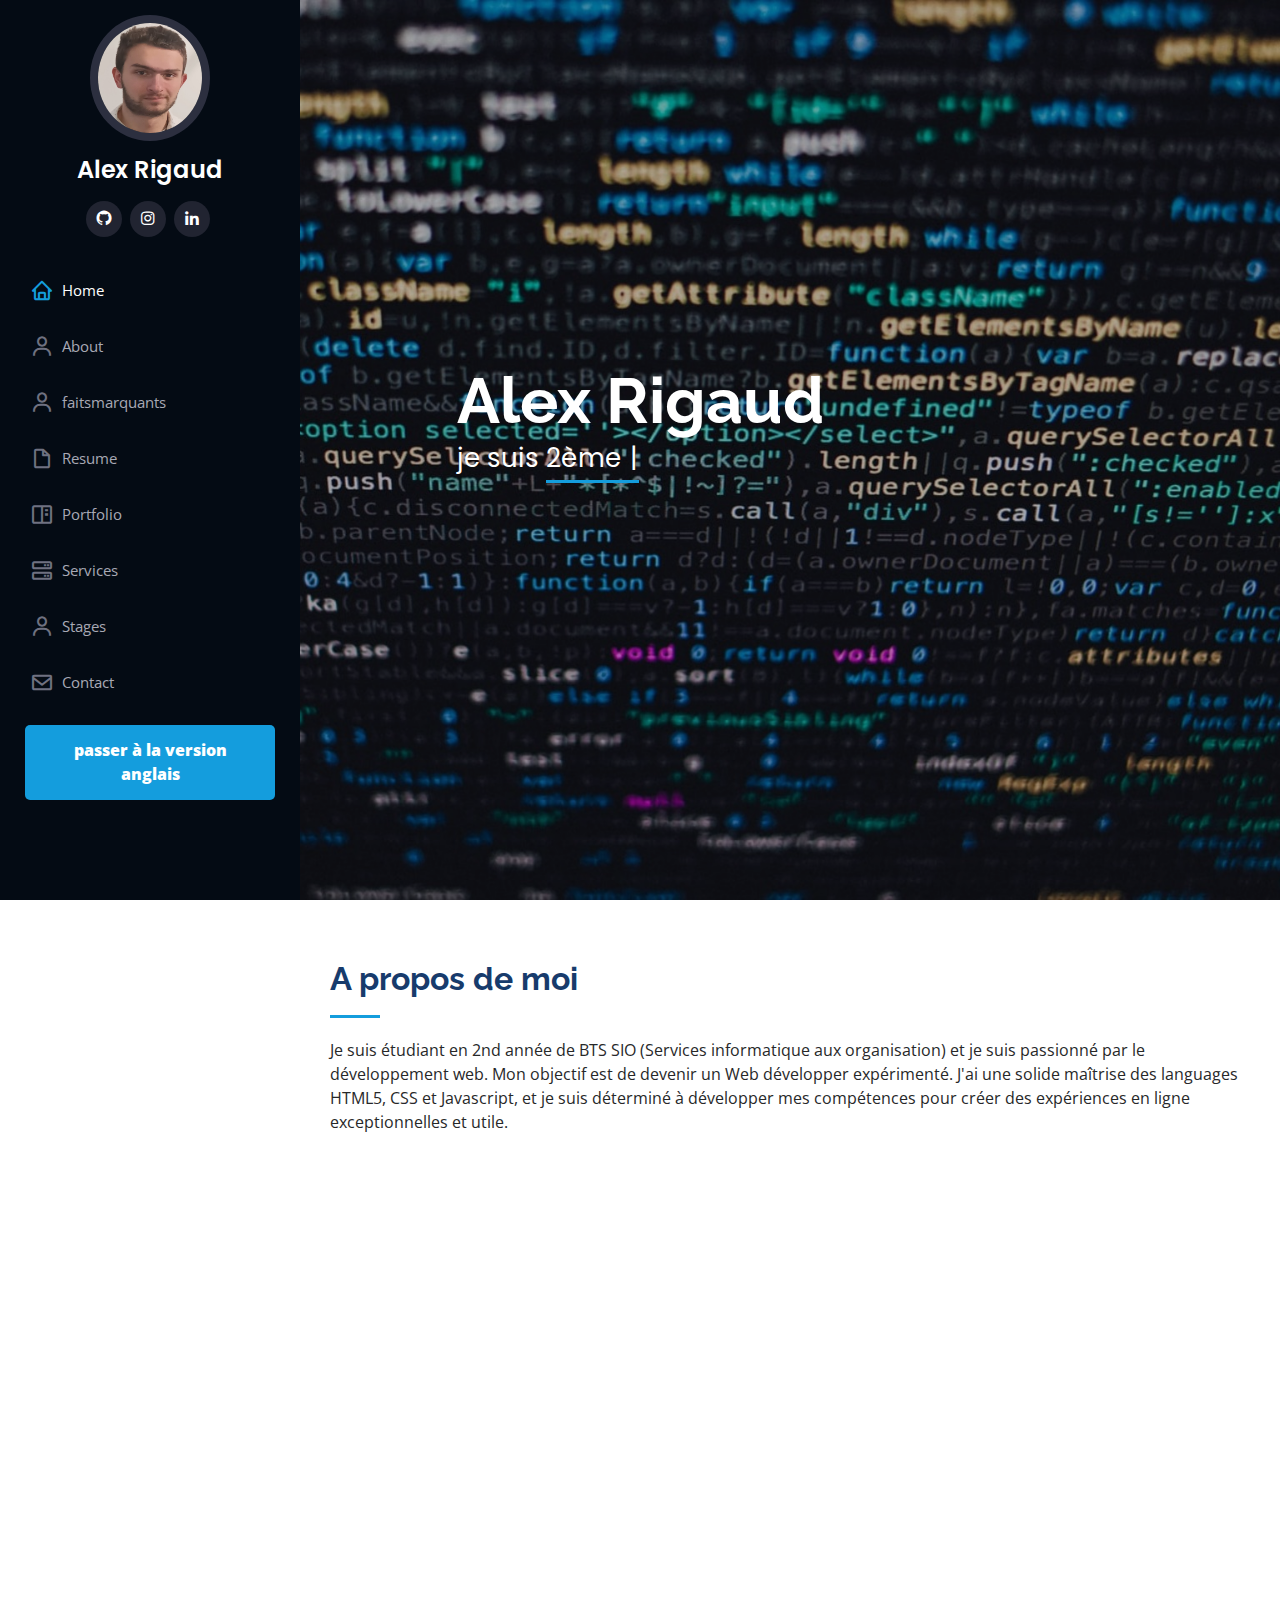
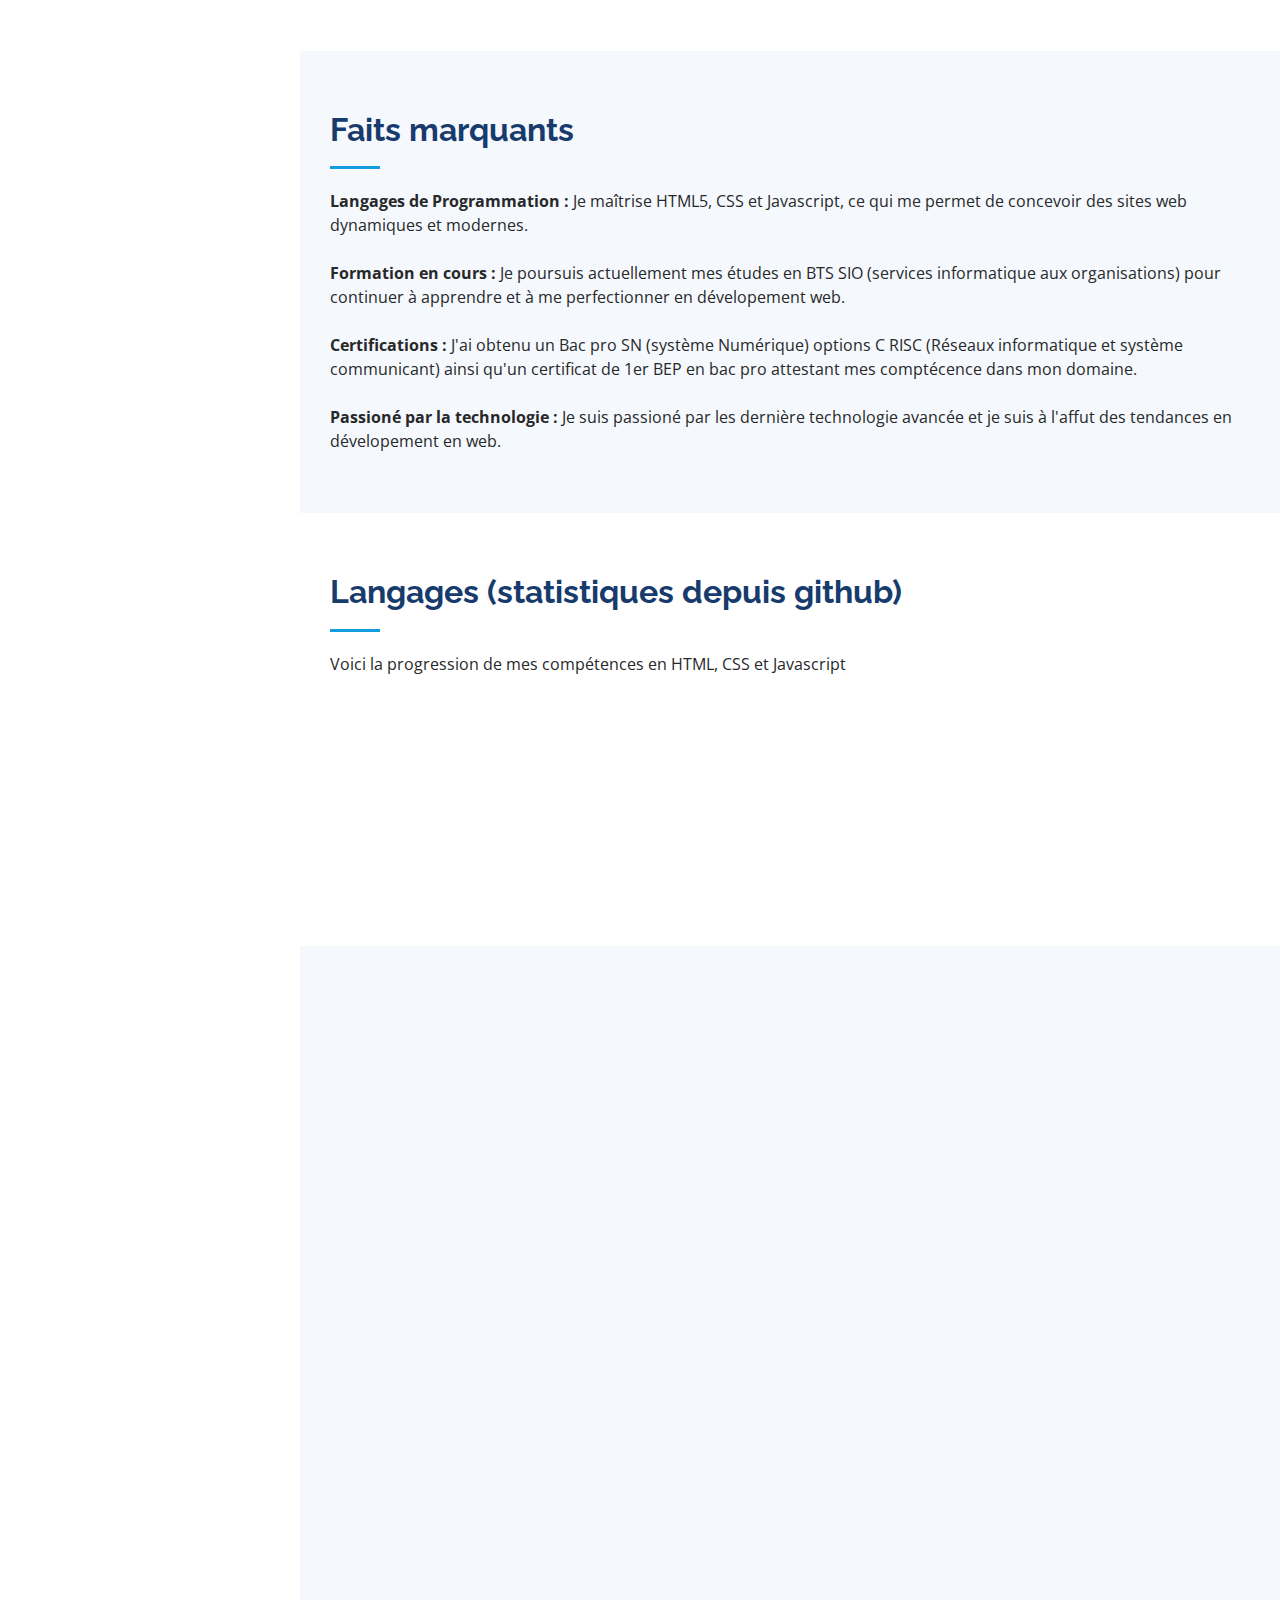
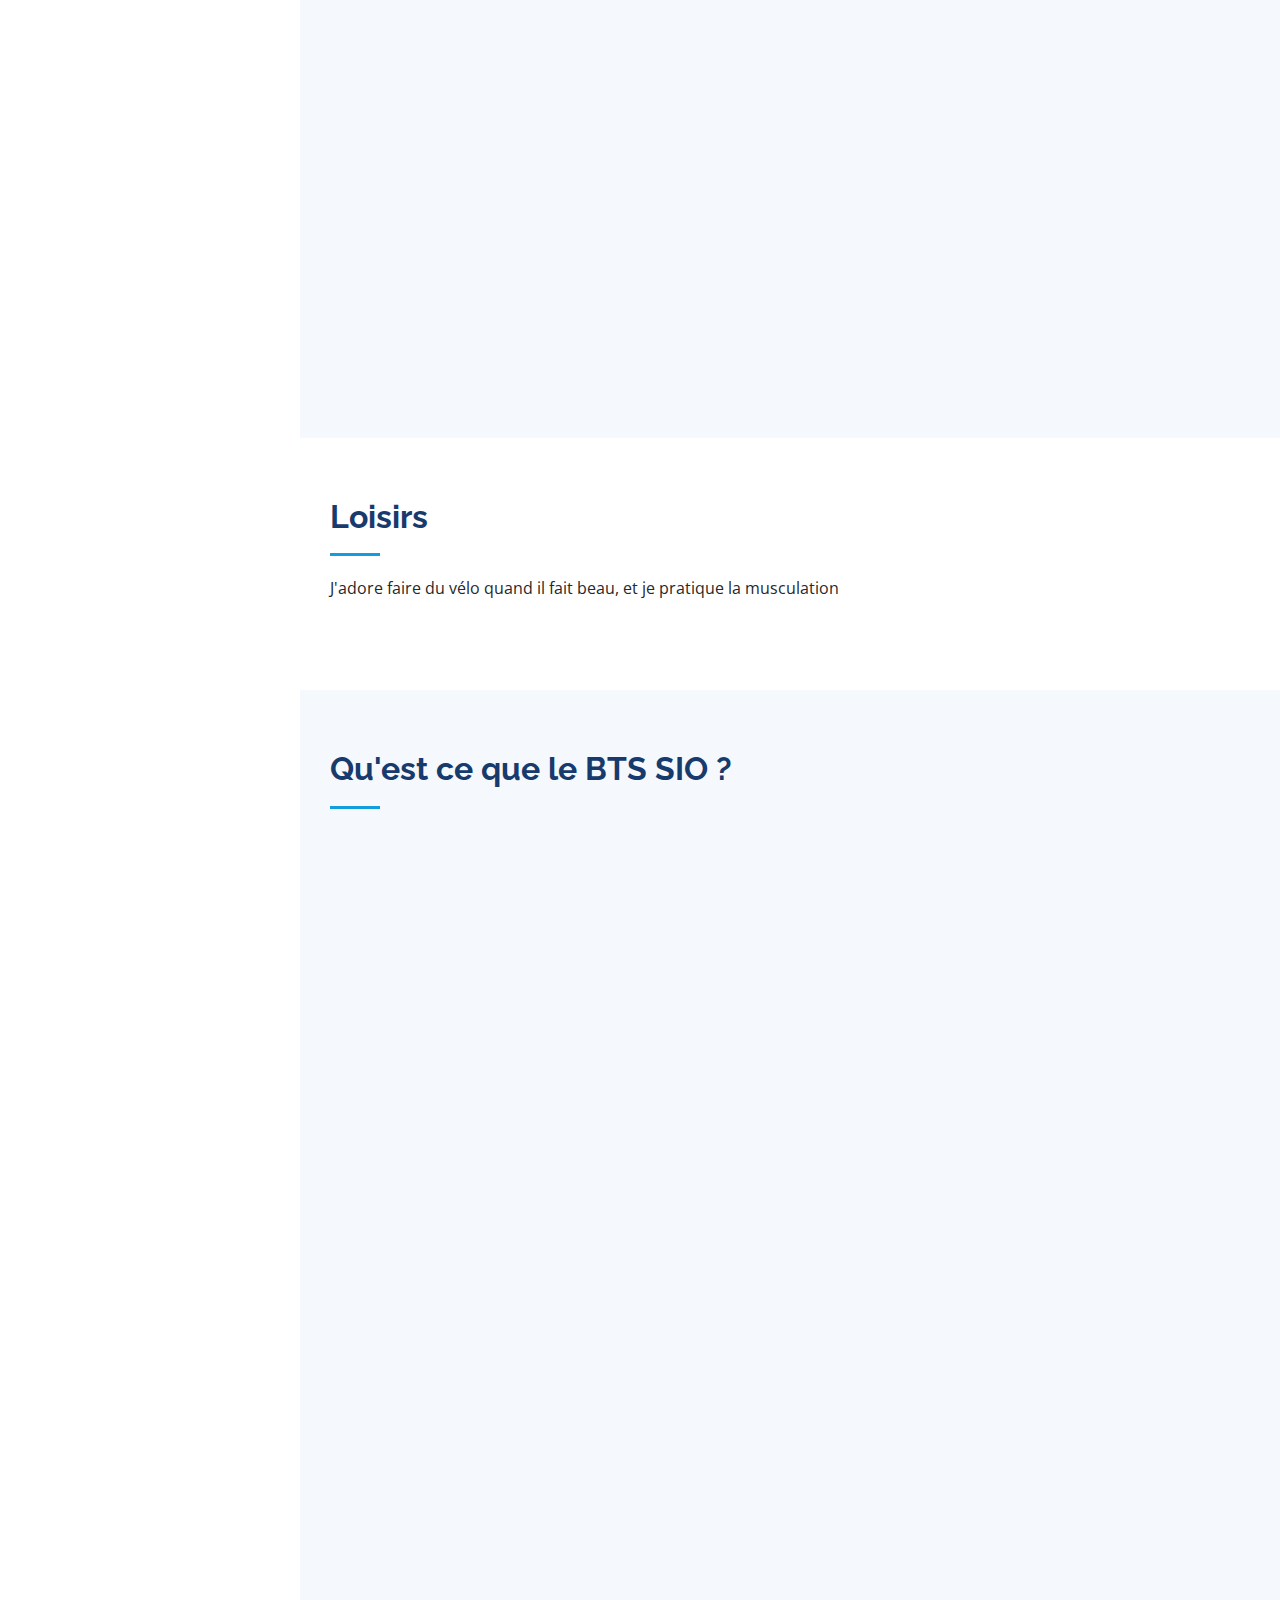
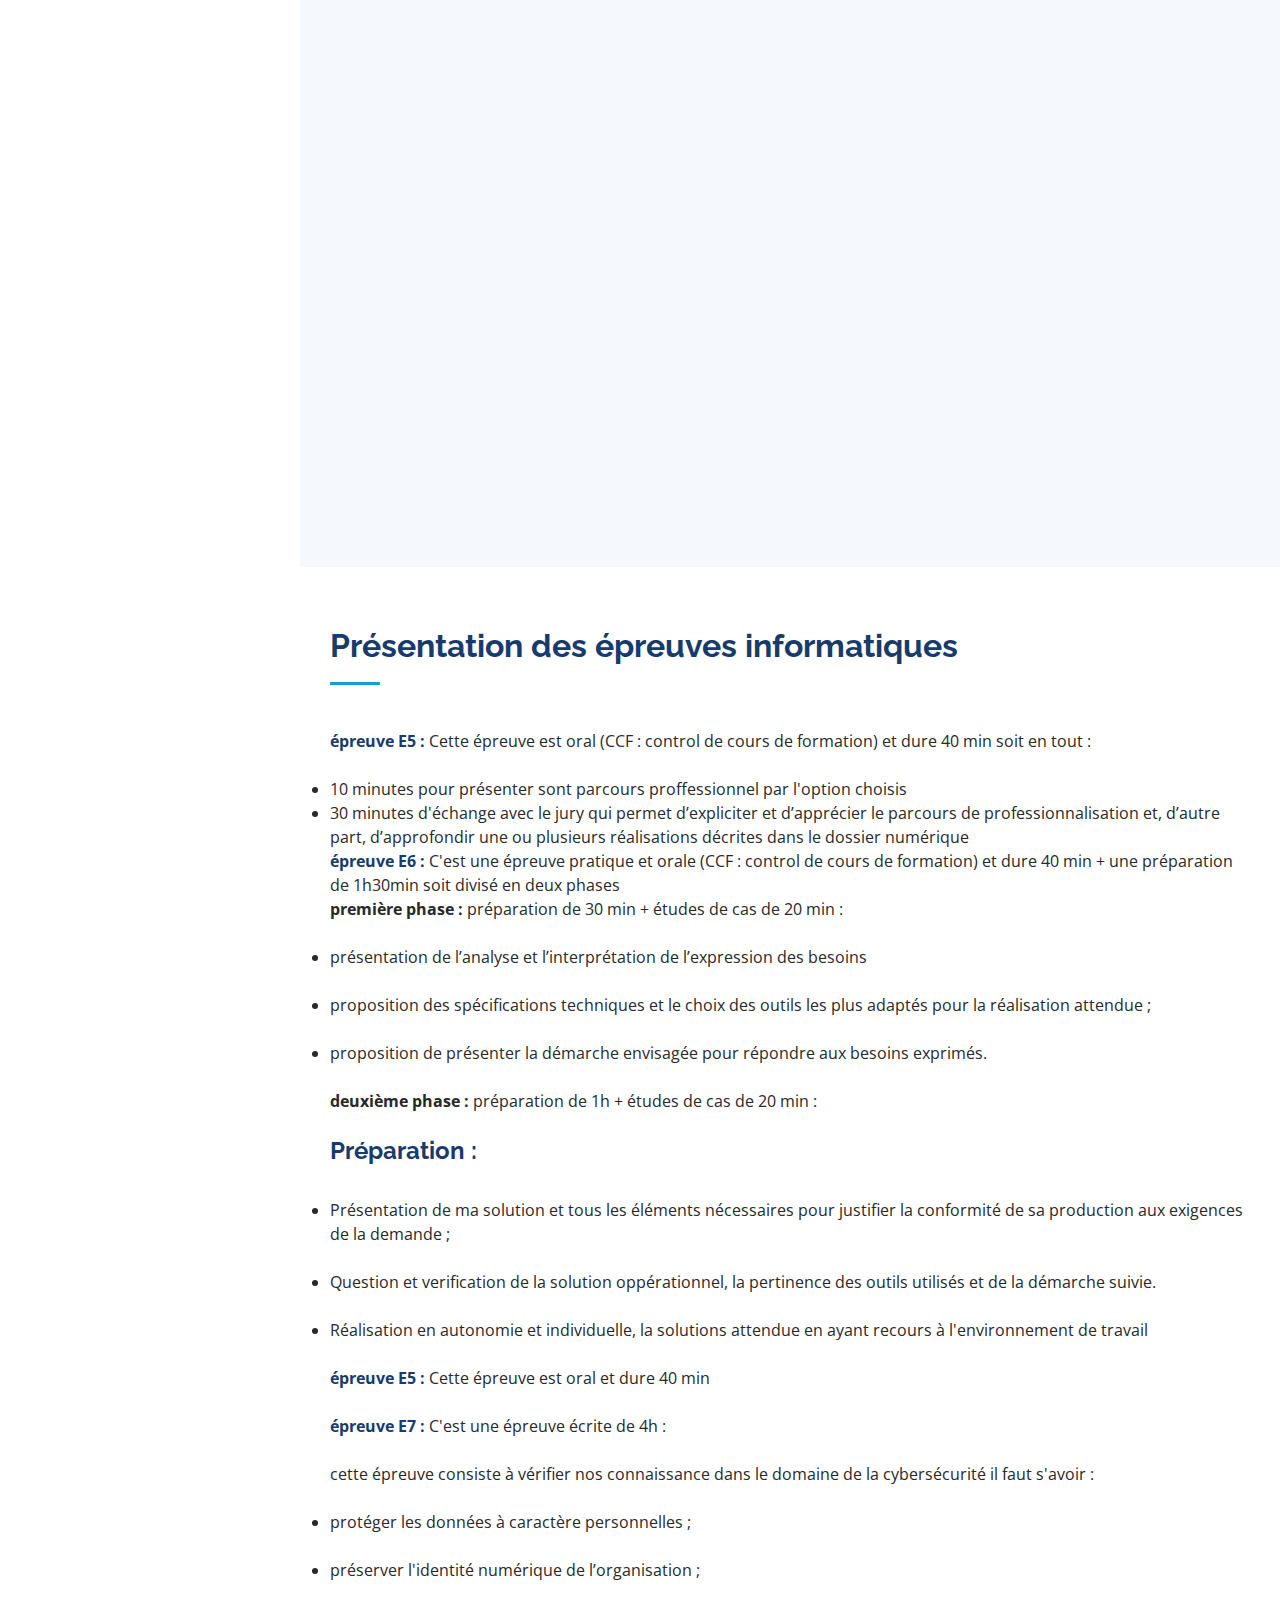
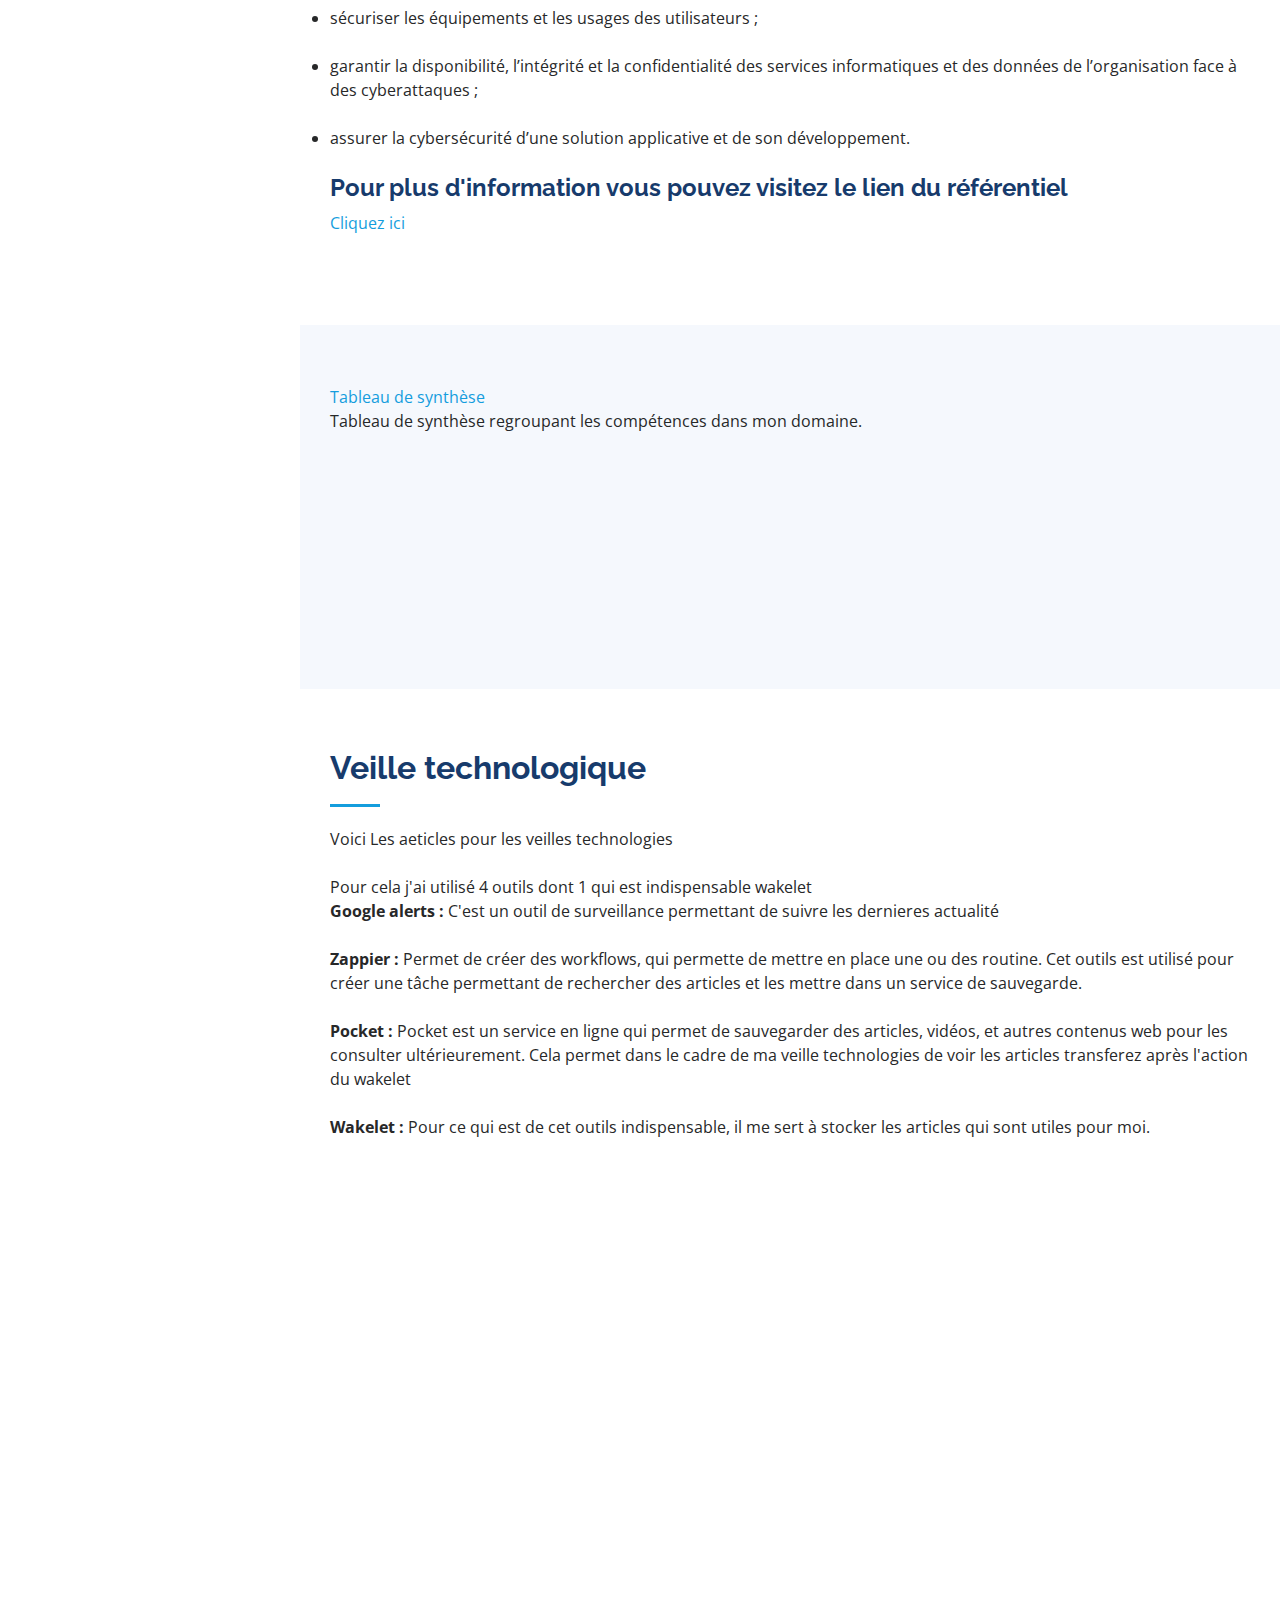
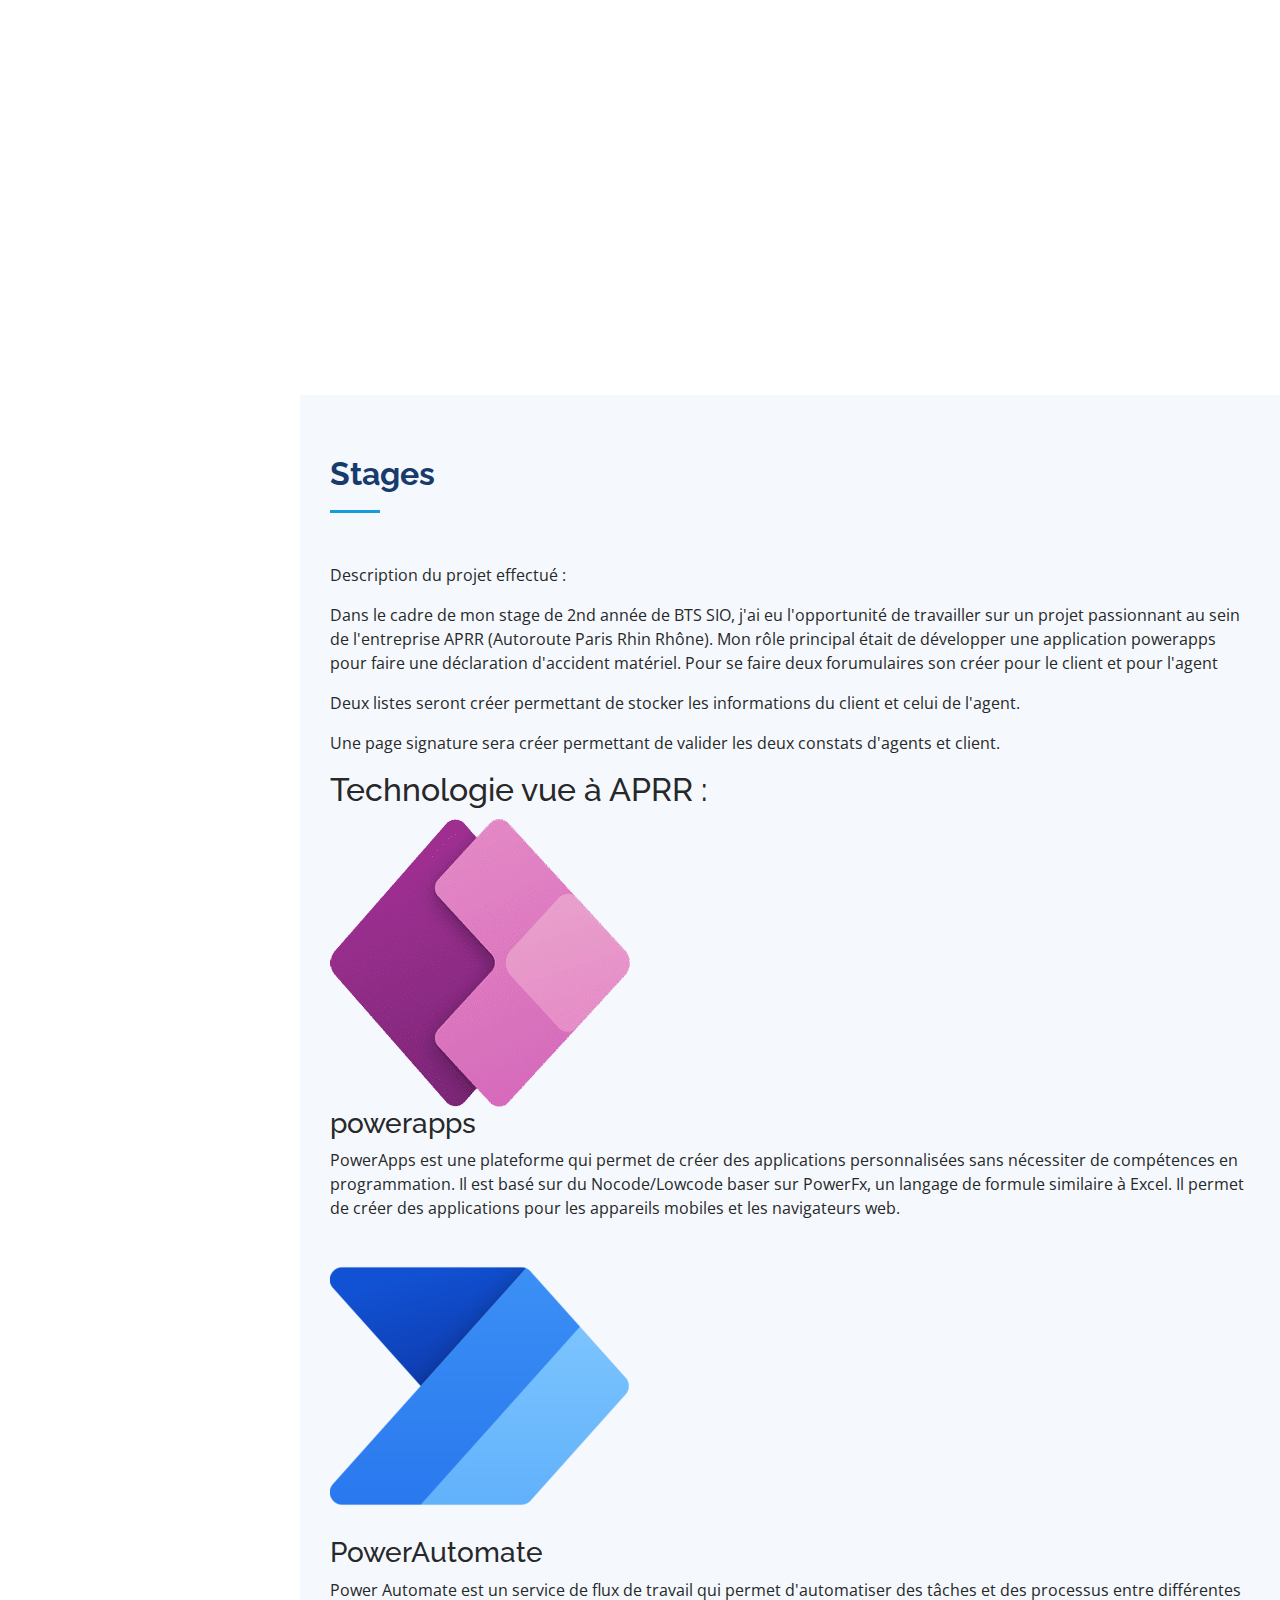
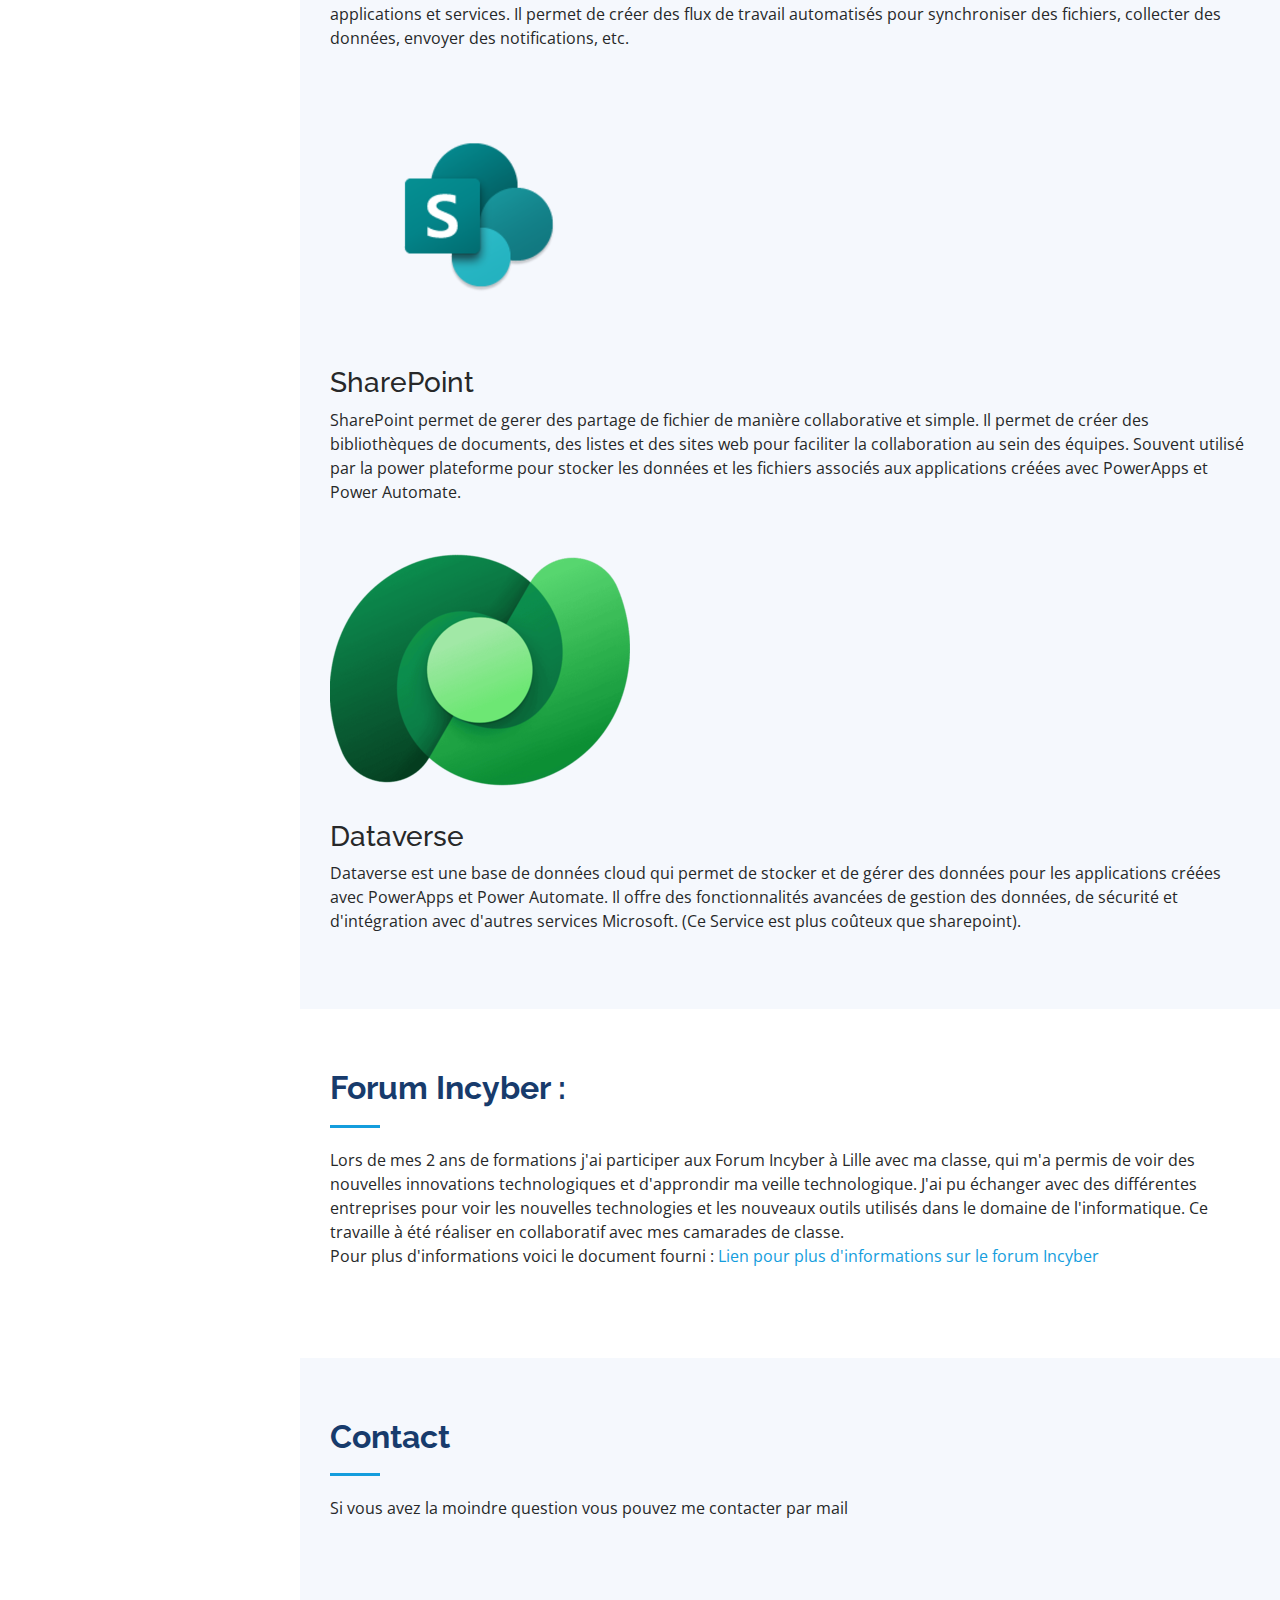
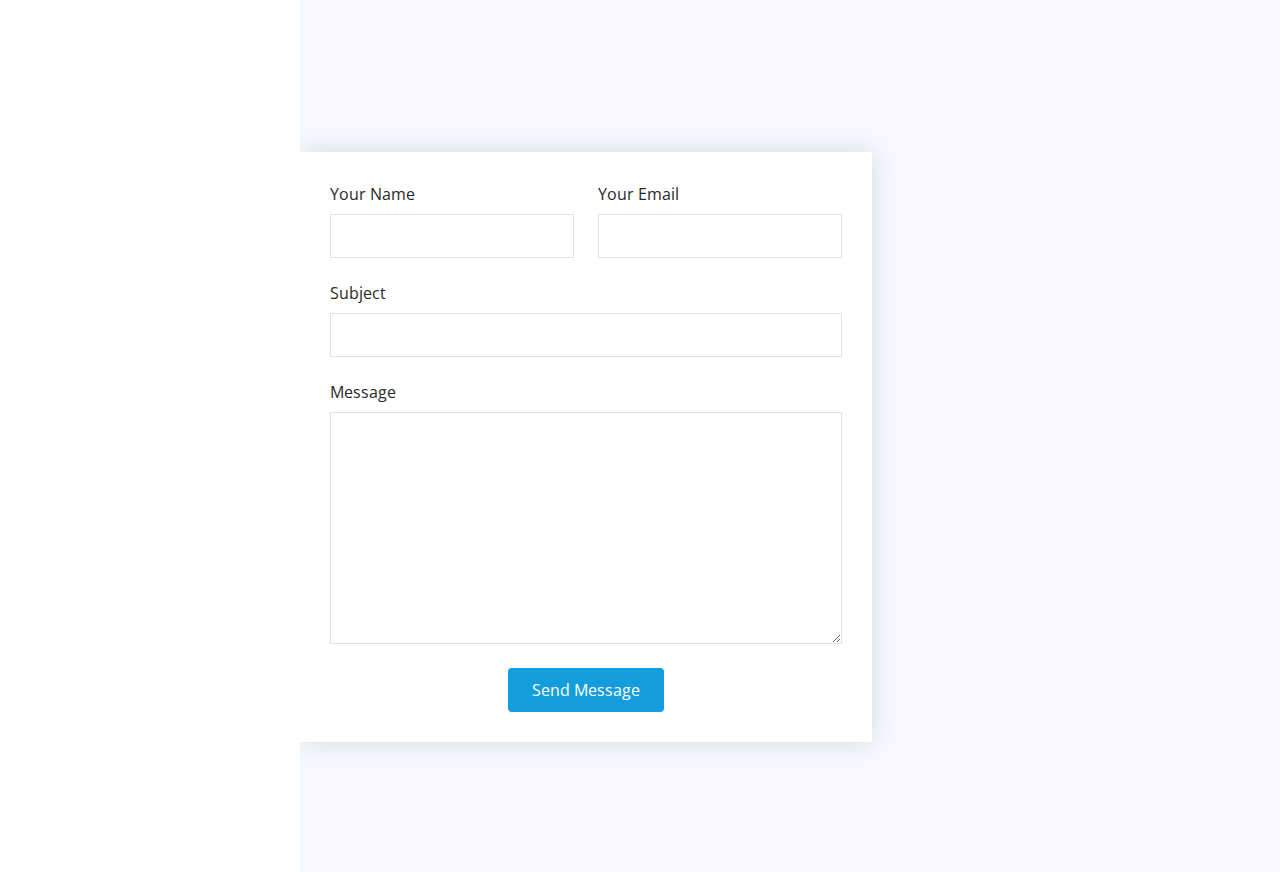
<file: index.html>
<!DOCTYPE html>
<html lang="en">

<head>
  <meta charset="utf-8">
  <meta content="width=device-width, initial-scale=1.0" name="viewport">

  <title>iPortfolio Bootstrap Template - Index</title>
  <meta content="" name="description">
  <meta content="" name="keywords">
  <style>
    @keyframes scrollText {
      0% {
        transform: translateX(-100%);
      }
      50% {
        transform: translateX(0);
      }
      100% {
        transform: translateX(0);
      }
    }

    .scrolling-text {
      font-size: 24px;
      font-family: Arial, sans-serif;
      color: red;
      animation: scrollText 2s linear;
      white-space: nowrap;
      overflow: hidden;
    }

    @keyframes fadeOut {
      0% {
        opacity: 1;
      }
      100% {
        opacity: 0;
      }
    }

    .fade-out {
      opacity: 0;
      animation: fadeOut 2s ease;
    }
  </style>

  <!-- Favicons -->
  <link href="assets/img/favicon.png" rel="icon">
  <link href="assets/img/apple-touch-icon.png" rel="apple-touch-icon">

  <!-- Google Fonts -->
  <link href="https://fonts.googleapis.com/css?family=Open+Sans:300,300i,400,400i,600,600i,700,700i|Raleway:300,300i,400,400i,500,500i,600,600i,700,700i|Poppins:300,300i,400,400i,500,500i,600,600i,700,700i" rel="stylesheet">

  <!-- Vendor CSS Files -->
  <link href="assets/vendor/aos/aos.css" rel="stylesheet">
  <link href="assets/vendor/bootstrap/css/bootstrap.min.css" rel="stylesheet">
  <link href="assets/vendor/bootstrap-icons/bootstrap-icons.css" rel="stylesheet">
  <link href="assets/vendor/boxicons/css/boxicons.min.css" rel="stylesheet">
  <link href="assets/vendor/glightbox/css/glightbox.min.css" rel="stylesheet">
  <link href="assets/vendor/swiper/swiper-bundle.min.css" rel="stylesheet">

  <!-- Template Main CSS File -->
  <link href="assets/css/style.css" rel="stylesheet">

  <!-- =======================================================
  * Template Name: iPortfolio
  * Updated: Sep 18 2023 with Bootstrap v5.3.2
  * Template URL: https://bootstrapmade.com/iportfolio-bootstrap-portfolio-websites-template/
  * Author: BootstrapMade.com
  * License: https://bootstrapmade.com/license/
  ======================================================== -->
</head>

<body>

  <!-- <script src="popup.js" ></script> -->
  <i class="bi bi-list mobile-nav-toggle d-xl-none"></i>

  <!-- ======= Mobile nav toggle button ======= -->
  <i class="align-items-center justify-content-center active d-xl-none"></i>
  <i></i>

  <!-- ======= Header ======= -->
  <header id="header">
    <div class="d-flex flex-column">

      <div class="profile">
        <img src="assets/img/profile-img.jpg" alt="" class="img-fluid rounded-circle">
        <h1 class="text-light"><a href="index.html">Alex Rigaud</a></h1>
        <div class="social-links mt-3 text-center">
          <a href="https://github.com/alexman0145" class="twitter"><i class="bx bxl-github"></i></a>
          <a href="https://www.instagram.com/alex.rigaud.315/" class="instagram"><i class="bx bxl-instagram"></i></a>
          <a href="https://www.linkedin.com/in/alex-rigaud/" class="linkedin"><i class="bx bxl-linkedin"></i></a>
        </div>
      </div>

      <nav id="navbar" class="nav-menu navbar">
        <ul>
          <li><a href="#hero" class="nav-link scrollto active"><i class="bx bx-home"></i> <span>Home</span></a></li>
          <li><a href="#about" class="nav-link scrollto"><i class="bx bx-user"></i> <span>About</span></a></li>
          <li><a href="#facts" class="nav-link scrollto"><i class="bx bx-user"></i> <span>faitsmarquants</span></a></li>   
          <li><a href="#resume" class="nav-link scrollto"><i class="bx bx-file-blank"></i> <span>Resume</span></a></li>
          <li><a href="#portfolio" class="nav-link scrollto"><i class="bx bx-book-content"></i> <span>Portfolio</span></a></li>
          <li><a href="#services" class="nav-link scrollto"><i class="bx bx-server"></i> <span>Services</span></a></li>
          <li><a href="#stages" class="nav-link scrollto"><i class="bx bx-user"></i><span>Stages</span></a></li>
          <li><a href="#contact" class="nav-link scrollto"><i class="bx bx-envelope"></i> <span>Contact</span></a></li>
          
        </ul>

      </nav><!-- .nav-menu -->
      <div class="buttonTranslator">
        <a href="./english/index.html"><button>passer à la version anglais</button></a>
      </div>
    </div>
  </header><!-- End Header -->

  <!-- ======= Hero Section ======= -->
  <section id="hero" class="d-flex flex-column justify-content-center align-items-center">
    <div class="hero-container" data-aos="fade-in">
      <h1>Alex Rigaud</h1>
      <p>je suis <span class="typed" data-typed-items="2ème année en BTS SIO, Developeur web, gestionnaire de base de données,"></span></p>
    </div>
  </section><!-- End Hero -->

  <main id="main">

    <!-- ======= About Section ======= -->
    <section id="about" class="about">
      <div class="container">

        <div class="section-title">
          <h2>A propos de moi</h2>
          <p>Je suis étudiant en 2nd année de BTS SIO (Services informatique aux organisation) et je suis passionné par le développement web. Mon objectif est de devenir un Web développer expérimenté. J'ai une solide maîtrise des languages HTML5, CSS et Javascript, et je suis déterminé à développer mes compétences pour créer des expériences en ligne exceptionnelles et utile.</p>
        </div>
        <div class="row">
          <div class="col-lg-4" data-aos="fade-right">
            <img src="assets/img/profile-img.jpg" class="img-fluid" alt="">
          </div>
          <div class="col-lg-8 pt-4 pt-lg-0 content" data-aos="fade-left">
            <h3>informations personnelles</h3>
            <div class="row">
              <div class="col-lg-6">
                <ul>
                  <li><i class="bi bi-chevron-right"></i> <strong>Nom:</strong> <span>RIGAUD</span></li>
                  <li><i class="bi bi-chevron-right"></i> <strong>Anniversaire:</strong> <span>1 Avril 2005</span></li>
                  <li><i class="bi bi-chevron-right"></i> <strong>lieu</strong> <span>Tart-le-Haut Cote-dôr France</span></li>
                </ul>
              </div>
              <div class="col-lg-6">
                <ul>
                  <li><i class="bi bi-chevron-right"></i> <strong>Age:</strong> <span>20 ans</span></li>
                  <li><i class="bi bi-chevron-right"></i> <strong>Diplôme:</strong> <span>Bac pro SN (Systèmes Numériques) option C (RISC) + certificat de 1er BEP bac pro SN (RISC)</span></li>
                  <li><i class="bi bi-chevron-right"></i> <strong>PhEmailone:</strong> <span>alex.rigaud@saint-benigne.fr</span></li>
                </ul>
              </div>
            </div>
            <h3>Objectif professionnel</h3>
            <p>
              Mon objectif professionnel est de devenir un développeur web expérimenté. 
              J'aspire dans le cadre de ma formation à créer des sites web exceptionnels qui non seulement sont beaux visuellement, 
              mais qui offres également une experience utilisateur fluide et intuitive. 
              Je continu à l'heure actuelle de me former pour rester à la pointe de la technologie. 
            </p>
          </div>
        </div>

      </div>
    </section><!-- End About Section -->

    <!-- ======= Facts Section ======= -->
    <section id="facts" class="facts section-bg">
      <div class="container">

        <div class="section-title">
          <h2>Faits marquants</h2>
          <p><strong>Langages de Programmation : </strong> Je maîtrise HTML5, CSS et Javascript, ce qui me permet de concevoir des sites web dynamiques et modernes.</p>
          <br>
          <p><strong>Formation en cours :</strong> Je poursuis actuellement mes études en BTS SIO (services informatique aux organisations) pour continuer à apprendre et à me perfectionner en dévelopement web.</p>
          <br>
          <p><strong>Certifications :</strong> J'ai obtenu un Bac pro SN (système Numérique) options C RISC (Réseaux informatique et système communicant) ainsi qu'un certificat de 1er BEP en bac pro attestant mes comptécence dans mon domaine.</p>
          <br>
          <p><strong>Passioné par la technologie :</strong> Je suis passioné par les dernière technologie avancée et je suis à l'affut des tendances en dévelopement en web.</p>
        </div>

    </section><!-- End Facts Section -->

    <!-- ======= Skills Section ======= -->
    <section id="skills" class="skills">
      <div class="container">

        <div class="section-title">
          <h2>Langages (statistiques depuis github)</h2>
          <p>Voici la progression de mes compétences en HTML, CSS et Javascript </p>
        </div>

        <div class="row skills-content">

          <div class="col-lg-6" data-aos="fade-up">

            <div class="progress">
              <span class="skill">CSS <i class="val">29%</i></span>
              <div class="progress-bar-wrap">
                <div class="progress-bar" role="progressbar" aria-valuenow="29" aria-valuemin="0" aria-valuemax="100"></div>
              </div>
            </div>

            <div class="progress">
              <span class="skill">JavaScript <i class="val">10%</i></span>
              <div class="progress-bar-wrap">
                <div class="progress-bar" role="progressbar" aria-valuenow="10" aria-valuemin="0" aria-valuemax="100"></div>
              </div>
            </div>

            <div class="progress">
              <span class="skill">php <i class="val">2%</i></span>
              <div class="progress-bar-wrap">
                <div class="progress-bar" role="progressbar" aria-valuenow="2" aria-valuemin="0" aria-valuemax="100"></div>
              </div>
            </div>

          </div>

          <div class="col-lg-6" data-aos="fade-up" data-aos-delay="100">
              </div>
            </div>

          </div>

        </div>

      </div>
    </section><!-- End Skills Section -->

    <!-- ======= Resume Section ======= -->
    <section id="resume" class="resume section-bg">
      <div class="container">

        <div class="row">
          <div class="col-lg-6" data-aos="fade-up">

            <h3 class="resume-title">parcours professionnel</h3>
            <div class="resume-item">
              <h4>formation en BTS SIO (services informatique aux organisations)</h4>
              <h5>2023 - 2025</h5>
              <p><em>Dijon</em></p>
              <p>actuellement étudiant en 2nd année de BTS SIO</p>
            </div>
            <div class="resume-item">
              <h4>formation bac pro SN (système numérique)</h4> &amp; Graphic Design</h4>
              <h5>2020 - 2023</h5>
              <p><em>Lycée privé Saint joseph La salle Dijon</em></p>
            </div>
          </div>
          <div class="col-lg-6" data-aos="fade-up" data-aos-delay="100">
            <h3 class="resume-title">experience proffesionnel</h3>
            <div class="resume-item">
              <h4>mes stages</h4>
              <h5>2019 - 2024</h5>

              <p><em>Dijon</em></p>
              <ul>
                <li>APRR (Autoroute paris rhin rhône)</li>
                <div>21850 Saint-Appolinaire Stage de 2ème année en BTS SIO (Service informatique aux organisation)</div>
                <li>APRR (Autoroute paris rhin rhône) | 2025 - 2 mois</li>
                <div>21850 Saint-Appolinaire Stage de 1er année en BTS SIO (Service informatique aux organisation)</div>
                <p>- Conception d'application Informatique</p>
                <li>UGECAM (Union de la gestion des caisses d'assurance maladie) | 2023 - 1 mois </li>
                <div>21121 Fontaine-lès-Dijon Stage de Terminal SN (système numérique) </div>
                <p>-  Assistant administratif</p>
                <p>-  Opérations informatiques quotidiennes</p>
                <li>Prefecture de côte d'or | 2021/2022 - 2 mois </li>
                <div>21000 DIJON CEDEX Stage de Premier SN</div>
                <p>-  Gestion d'un parc informatique et incident</p>
                <p>-  Déploiement de poste informatique</p>
                <li>SNCF | 2021 - 1,5 mois</li>
                <p>21000 DIJON second SN</p>
                <p>-  Découverte développement web</p>
                <p>-  Découverte du système d'exploitation Linux</p>
                <li>AMG informatique | 2020 - 1 semaine</li>
                <p>21000 Dijon</p>
                <p>Stage Découverte 3ème</p>
              </ul>
            </div>
            
      </div>
    </section><!-- End Resume Section -->


    <!-- ======== section loisirs ======== -->
    <section id="loisirs" class="loisirs">
      <div class="container">
        <div class="section-title">
            <h2>Loisirs</h2>
              J'adore faire du vélo quand il fait beau, et je pratique la musculation
        </div>
      </div>
    </section>

    <section id="presentation" class="presentation section-bg">
      <div class="container">
        <div class="section-title">
          <h2>Qu'est ce que le BTS SIO ?</h2>
          <div class="col-lg-8 pt-4 pt-lg-0 content" data-aos="fade-left">
          <p>BTS SIO (services informatique aux organisations) est un diplôme de l'enseignement supérieur technologique. 
            Il forme des professionnels capables de répondre aux besoins informatiques des organisations. </p>
            <br>
            <h3 style="font-weight: 700; font-size: 24px; color: #173b6c;">Objectifs du BTS SIO:</h3>
        
            <p>L'objectif du BTS SIO vise à former des techniciens polyvalents capable d'intervenir sur l'ensemble du cycle de vie d'un système informatique, de la conception à la maintenance.</p>
            <p>Il comporte deux option :</p>
            <br>
            <h3 style="font-weight: 700; font-size: 18px; color: #173b6c;">SLAM  (Solution logiciel aplications et métiers):</h3>
            <p>Cet option Axée sur le développement logiciel et la gestion des appliacations métiers</p>
            <p>On y apprend :</p>
            <br>
            <p><strong style="color: #173b6c;">Développement d'applications :</strong> Apprentissage des languages de programmation (SQL, C#, PHP etc.) et des méthodes de développement logiciel.</p>
            <br>
            <p><strong style="color: #173b6c;">Bases de données avancées :</strong>Les étudiants développent des compétences en développement logiciel, conception d'interfaces, création d'applications métiers, et gestion de projets informatiques.</p>
            <br>
            <p><strong style="color: #173b6c;">Compétences acquises : </strong>Approfondissement des connaissances en gestion de bases de données, modélisation, et requêtage avancé.</p>
            <br>
            <p><strong style="color: #173b6c;">Gestion de projets : </strong>Acquisition des compétences en gestion de projets informatiques, avec un accent sur les méthodologies agiles.</p>
            <br>
            <p><strong style="color: #173b6c;">Compétences acquises : </strong>Les étudiants développent des compétences en développement logiciel, conception d'interfaces, création d'applications métiers, et gestion de projets informatiques.</p>
            
              <br>
            <h3 style="font-weight: 700; font-size: 18px; color: #173b6c;">SISR (Solution d'infrastructure, Systèmes et Réseaux): </h3>
            <p>Axée sur la gestion des infrastructures informatique</p>
              <br>
            <p><strong style="color: #173b6c;">Administration des systèmes : </strong>Apprentissage des principaux systèmes d'exploitation (Windows Server, Linux) et des tâches d'administration associées.</p>
              <br>
            <p><strong style="color: #173b6c;">Gestion des réseaux : </strong>Étude des architectures réseau, des protocoles de communication, et des services réseau</p>
              <br>
            <p><strong style="color: #173b6c;">Sécurité informatique : </strong>Sensibilisation aux enjeux de la sécurité des systèmes et des réseaux.</p>
              <br>
            <p><strong style="color: #173b6c;">Compétences acquises : </strong>Les étudiants développent des compétences en administration de serveurs, gestion de parc informatique, déploiement de solutions réseau, et sécurité informatique.</p>
              <br>
            <p>Après le 1er semestre de la 1er année en SIO les étudiants doivent choisir une option</p>
              <br>
            </div>
          </div>
          </section>
  
          <section id="examen" class="examen">
            <div class="container">
              <div class="section-title">
            <h2>Présentation des épreuves informatiques</h2>
              <br>
            <p><strong style="color: #173b6c";> épreuve E5 : </strong> Cette épreuve est oral (CCF : control de cours de formation) et dure 40 min soit en tout :</p>
              <br>
            <li>10 minutes pour présenter sont parcours proffessionnel par l'option choisis</li>
            <li>30 minutes d'échange avec le jury qui permet d’expliciter et d’apprécier le 
              parcours de professionnalisation et, d’autre part, d’approfondir une ou plusieurs réalisations décrites 
              dans le dossier numérique </li>
            <p><strong style="color: #173b6c";> épreuve E6 : </strong> C'est une épreuve pratique et orale (CCF : control de cours de formation) et dure 40 min + une préparation de 1h30min soit divisé en deux phases</p>
            <p><strong>première phase : </strong>préparation de 30 min + études de cas de 20 min :</p>
              <br>
            <li>présentation de l’analyse et l’interprétation de l’expression des besoins</li>
              <br>
            <li>proposition des spécifications techniques et le choix des outils les plus adaptés pour la 
              réalisation attendue ;</li>
              <br>
            <li>proposition de présenter la démarche envisagée pour répondre aux besoins exprimés.</li>
              <br>
            <p><strong>deuxième phase : </strong>préparation de 1h + études de cas de 20 min :</p>
            <br>
            <h3 style="font-weight: 700; font-size: 24px; color: #173b6c;">Préparation : </h3>
              <br>
            <li>Présentation de ma solution et tous les éléments nécessaires pour justifier la conformité de sa production aux 
              exigences de la demande ;</li>
              <br>
              <li>Question et verification de la 
                solution oppérationnel, la pertinence des outils utilisés et de la démarche suivie. </li>
                <br>
                <li>Réalisation en autonomie et individuelle, la solutions attendue en ayant recours à l'environnement de travail</li>
                <br>
                <p><strong style="color: #173b6c";>épreuve E5 : </strong> Cette épreuve est oral et dure 40 min </p>
            <br>
            <p><strong style="color: #173b6c";>épreuve E7 : </strong> C'est une épreuve écrite de 4h : </p>
            <br>
                <p>cette épreuve consiste à vérifier nos connaissance dans le domaine de la cybersécurité il faut s'avoir :</p>
                <br>
                <li>protéger les données à caractère personnelles ;</li>
                <br>
                <li>préserver l'identité numérique de l’organisation ;</li>
                <br>
                <li>sécuriser les équipements et les usages des utilisateurs ;</li>
                <br>
                <li>garantir la disponibilité, l’intégrité et la confidentialité des services informatiques et des 
                  données de l’organisation face à des cyberattaques ;</li>
                  <br>
                <li>assurer la cybersécurité d’une solution applicative et de son développement.</li>
                <br>
                <h3 style="font-weight: 700; font-size: 24px; color: #173b6c;">Pour plus d'information vous pouvez visitez le lien du référentiel</h3>
            <a href="https://pedagogie.ac-reunion.fr/fileadmin/ANNEXES-ACADEMIQUES/03-PEDAGOGIE/02-COLLEGE/langues-vivantes/anglais/images_Nawaz/BTS_SIO/REFERENTIEL_BTS_SIO-_RENOVATION_SESSION_2022-SIGNETS.pdf">Cliquez ici</a>
        </div>
      </div>
    </section>

    <!-- ======= Portfolio Section ======= -->
    <section id="portfolio" class="portfolio section-bg">
      <div class="container">
        <a href="https://1drv.ms/x/c/55b0923ab672503a/EWH5xqW9ATJJkwL6b-P1R4gBVeVNH1H-pKhjSuYSTDEHlw">Tableau de synthèse</a>
        <p>Tableau de synthèse regroupant les compétences dans mon domaine.</p>
        <br>
        <iframe src="https://1drv.ms/x/c/55b0923ab672503a/EUKEBGb78iNOuYn5rdkiqgYB7LNF-CFdScsATpWGXPl6pQ?e=Myhb9m" frameborder="0">
        </iframe>
      </div>
    </section><!-- End Portfolio Section -->


    <!-- ======= Testimonials Section ======= -->
    <section id="testimonials" class="testimonials">
      <div class="container">

        <div class="section-title">
          <h2>Veille technologique</h2>
          <p>Voici Les aeticles pour les veilles technologies</p>
           <br>
          <p>Pour cela j'ai utilisé 4 outils dont 1 qui est indispensable wakelet</p>
          <p><strong>Google alerts :</strong> C'est un outil de surveillance permettant de suivre les dernieres actualité</p>
          <br>
          <p><strong>Zappier : </strong>Permet de créer des workflows, qui permette de mettre en place une ou des routine. Cet outils est utilisé pour créer
          une tâche permettant de rechercher des articles et les mettre dans un service de sauvegarde.</p>
            <br>
          <p><strong>Pocket : </strong>Pocket est un service en ligne qui permet de sauvegarder des articles, 
            vidéos, et autres contenus web pour les consulter ultérieurement. 
            Cela permet dans le cadre de ma veille technologies de voir les articles transferez après l'action du wakelet</p>
          <br>
            <p><strong>Wakelet :</strong> Pour ce qui est de cet outils indispensable, il me sert à stocker les articles qui sont utiles pour moi.</p>
        </div>

        <div class="iframes">
          <iframe class="wakeletEmbed" width="100%" height="760px" src="https://embed.wakelet.com/wakes/5m-5RkMhEuGfBIp0LD4xt/list?border=1&dark=1" style="border: none" allow="autoplay"></iframe><!-- Please only call https://embed-assets.wakelet.com/wakelet-embed.js once per page --><script src="https://embed-assets.wakelet.com/wakelet-embed.js" charset="UTF-8"></script>
        </div>



        <!-- <div class="testimonials-slider swiper" data-aos="fade-up" data-aos-delay="100">
          <div class="swiper-wrapper">

             <div class="swiper-slide">
              <div class="testimonial-item" data-aos="fade-up">
                <p>
                  <i class="bx bxs-quote-alt-left quote-icon-left"></i>
                  Proin iaculis purus consequat sem cure digni ssim donec porttitora entum suscipit rhoncus. Accusantium quam, ultricies eget id, aliquam eget nibh et. Maecen aliquam, risus at semper.
                  <i class="bx bxs-quote-alt-right quote-icon-right"></i>
                </p>
                <img src="assets/img/testimonials/testimonials-1.jpg" class="testimonial-img" alt="">
                <h3>Saul Goodman</h3>
                <h4>Ceo &amp; Founder</h4>
              </div>
            </div>End testimonial item -->

            <!-- <div class="swiper-slide">
              <div class="testimonial-item" data-aos="fade-up" data-aos-delay="100">
                <p>
                  <i class="bx bxs-quote-alt-left quote-icon-left"></i>
                  Export tempor illum tamen malis malis eram quae irure esse labore quem cillum quid cillum eram malis quorum velit fore eram velit sunt aliqua noster fugiat irure amet legam anim culpa.
                  <i class="bx bxs-quote-alt-right quote-icon-right"></i>
                </p>
                <img src="assets/img/testimonials/testimonials-2.jpg" class="testimonial-img" alt="">
                <h3>Sara Wilsson</h3>
                <h4>Designer</h4>
              </div>
            </div>End testimonial item -->

            <!-- <div class="swiper-slide">
              <div class="testimonial-item" data-aos="fade-up" data-aos-delay="200">
                <p>
                  <i class="bx bxs-quote-alt-left quote-icon-left"></i>
                  Enim nisi quem export duis labore cillum quae magna enim sint quorum nulla quem veniam duis minim tempor labore quem eram duis noster aute amet eram fore quis sint minim.
                  <i class="bx bxs-quote-alt-right quote-icon-right"></i>
                </p>
                <img src="assets/img/testimonials/testimonials-3.jpg" class="testimonial-img" alt="">
                <h3>Jena Karlis</h3>
                <h4>Store Owner</h4>
              </div>
            </div>End testimonial item -->

            <!-- <div class="swiper-slide">
              <div class="testimonial-item" data-aos="fade-up" data-aos-delay="300">
                <p>
                  <i class="bx bxs-quote-alt-left quote-icon-left"></i>
                  Fugiat enim eram quae cillum dolore dolor amet nulla culpa multos export minim fugiat minim velit minim dolor enim duis veniam ipsum anim magna sunt elit fore quem dolore labore illum veniam.
                  <i class="bx bxs-quote-alt-right quote-icon-right"></i>
                </p>
                <img src="assets/img/testimonials/testimonials-4.jpg" class="testimonial-img" alt="">
                <h3>Matt Brandon</h3>
                <h4>Freelancer</h4>
              </div>
            </div>End testimonial item -->

            <!-- <div class="swiper-slide">
              <div class="testimonial-item" data-aos="fade-up" data-aos-delay="400">
                <p>
                  <i class="bx bxs-quote-alt-left quote-icon-left"></i>
                  Quis quorum aliqua sint quem legam fore sunt eram irure aliqua veniam tempor noster veniam enim culpa labore duis sunt culpa nulla illum cillum fugiat legam esse veniam culpa fore nisi cillum quid.
                  <i class="bx bxs-quote-alt-right quote-icon-right"></i>
                </p>
                <img src="assets/img/testimonials/testimonials-5.jpg" class="testimonial-img" alt="">
                <h3>John Larson</h3>
                <h4>Entrepreneur</h4>
              </div>
            </div> -->
            <!-- End testimonial item -->

          <!-- </div>
          <div class="swiper-pagination"></div>
        </div>

      </div> -->


    </section>


    <!-- End Testimonials Section  -->

    <section id="stages" class="stages section-bg">
      <div class="container">
        <div class="section-title">

          <h2>Stages</h2>

        </div>
          <p>Description du projet effectué :</p>
          <p>Dans le cadre de mon stage de 2nd année de BTS SIO, j'ai eu l'opportunité de travailler sur un projet passionnant au sein de l'entreprise APRR (Autoroute Paris Rhin Rhône). 
            Mon rôle principal était de développer une application powerapps pour faire une déclaration d'accident matériel. Pour se faire deux forumulaires son créer pour le client et pour l'agent</p>
          </p>
          <p>Deux listes seront créer permettant de stocker les informations du client et celui de l'agent.</p>
          <p>Une page signature sera créer permettant de valider les deux constats d'agents et client.</p>


          <h2>Technologie vue à APRR :</h2>

          <img class="powerapps" src="/assets/img/powerapps.png" alt=""><h3>powerapps</h3>
          <p>PowerApps est une plateforme qui permet de créer des applications personnalisées sans nécessiter de compétences en programmation. Il est basé sur du Nocode/Lowcode
            baser sur PowerFx, un langage de formule similaire à Excel. Il permet de créer des applications pour les appareils mobiles et les navigateurs web.
          </p>

          <img class="powerautomate" src="/assets/img/powerautomate.png" alt=""><h3>PowerAutomate</h3>
          <p>
            Power Automate est un service de flux de travail qui permet d'automatiser des tâches et des processus entre différentes applications et services. 
            Il permet de créer des flux de travail automatisés pour synchroniser des fichiers, collecter des données, envoyer des notifications, etc.
          </p>

          <img class="sharepoint" src="/assets/img/SharePoint_256x256.png" alt=""><h3>SharePoint</h3>
          <p>SharePoint permet de gerer des partage de fichier de manière collaborative et simple. Il permet de créer des bibliothèques de documents, des listes et des sites web pour faciliter la collaboration au sein des équipes.
            Souvent utilisé par la power plateforme pour stocker les données et les fichiers associés aux applications créées avec PowerApps et Power Automate.
          </p> 
          
         <img class="dataverse" src="/assets/img/Dataverse.png" alt=""><h3>Dataverse</h3>
          <p>Dataverse est une base de données cloud qui permet de stocker et de gérer des données pour les applications créées avec PowerApps et Power Automate. 
            Il offre des fonctionnalités avancées de gestion des données, de sécurité et d'intégration avec d'autres services Microsoft. (Ce Service est plus coûteux que sharepoint).
          </p>
          





      </div>


    </section>

    <section id="ForumIncyber" class="ForumIncyber section">
      <div class="container">
        <div class="section-title">
          <h2>Forum Incyber :</h2>
          <p>Lors de mes 2 ans de formations j'ai participer aux Forum Incyber à Lille avec ma classe, qui m'a permis de voir des nouvelles innovations technologiques
            et d'approndir ma veille technologique. 
            J'ai pu échanger avec des différentes entreprises pour voir les nouvelles technologies et les nouveaux outils utilisés dans le domaine de l'informatique.
            Ce travaille à été réaliser en collaboratif avec mes camarades de classe.
            </p>
            <p>Pour plus d'informations voici le document fourni :

              <a href="https://mirage-docs.netlify.app/docs/event/incyber/forum-2025/">Lien pour plus d'informations sur le forum Incyber</a>
            </p>
            

  
        </div>
      </div>

    </section>
    




    <!-- End Testimonials Section  -->

    <!-- ======= Contact Section ======= -->
    <section id="contact" class="contact section-bg">
      <div class="container">

        <div class="section-title">
          <h2>Contact</h2>
          <p>Si vous avez la moindre question vous pouvez me contacter par mail </p>
        </div>

        <div class="row" data-aos="fade-in">


          <div class="email">
            <i class="bi bi-envelope"></i>
            <h4>Email:</h4>
            <p>alex.rigaud@saint-benigne.fr</p>
          </div>

          <div class="phone">
            <i class="bi bi-phone"></i>
            <h4>Call:</h4>
            <p>+33 06 52 30 09 84</p>
          </div>
        </div>

      </div>

      <div class="col-lg-7 mt-5 mt-lg-0 d-flex align-items-stretch">
        <form action="forms/contact.php" method="post" role="form" class="php-email-form">
          <div class="row">
            <div class="form-group col-md-6">
              <label for="name">Your Name</label>
              <input type="text" name="name" class="form-control" id="name" required>
            </div>
            <div class="form-group col-md-6">
              <label for="name">Your Email</label>
              <input type="email" class="form-control" name="email" id="email" required>
            </div>
          </div>
          <div class="form-group">
            <label for="name">Subject</label>
            <input type="text" class="form-control" name="subject" id="subject" required>
          </div>
          <div class="form-group">
            <label for="name">Message</label>
            <textarea class="form-control" name="message" rows="10" required></textarea>
          </div>
          <div class="my-3">
            <div class="loading">Loading</div>
            <div class="error-message"></div>
            <div class="sent-message">Your message has been sent. Thank you!</div>
          </div>
          <div class="text-center"><button type="submit">Send Message</button></div>
        </form>
      </div>

    </div>

  </div>
</section><!-- End Contact Section -->

</main><!-- End #main -->

<!-- ======= Footer ======= -->


<a href="#" class="back-to-top d-flex align-items-center justify-content-center"><i class="bi bi-arrow-up-short"></i></a>

<!-- Vendor JS Files -->
<script src="assets/vendor/purecounter/purecounter_vanilla.js"></script>
<script src="assets/vendor/aos/aos.js"></script>
<script src="assets/vendor/bootstrap/js/bootstrap.bundle.min.js"></script>
<script src="assets/vendor/glightbox/js/glightbox.min.js"></script> 
<script src="assets/vendor/isotope-layout/isotope.pkgd.min.js"></script>
<script src="assets/vendor/swiper/swiper-bundle.min.js"></script>
<script src="assets/vendor/typed.js/typed.umd.js"></script> 
<script src="assets/vendor/waypoints/noframework.waypoints.js"></script>
<script src="assets/vendor/php-email-form/validate.js"></script> 

<!-- Template Main JS File -->
<script src="assets/js/main.js"></script>

</body>

</html>
</file>
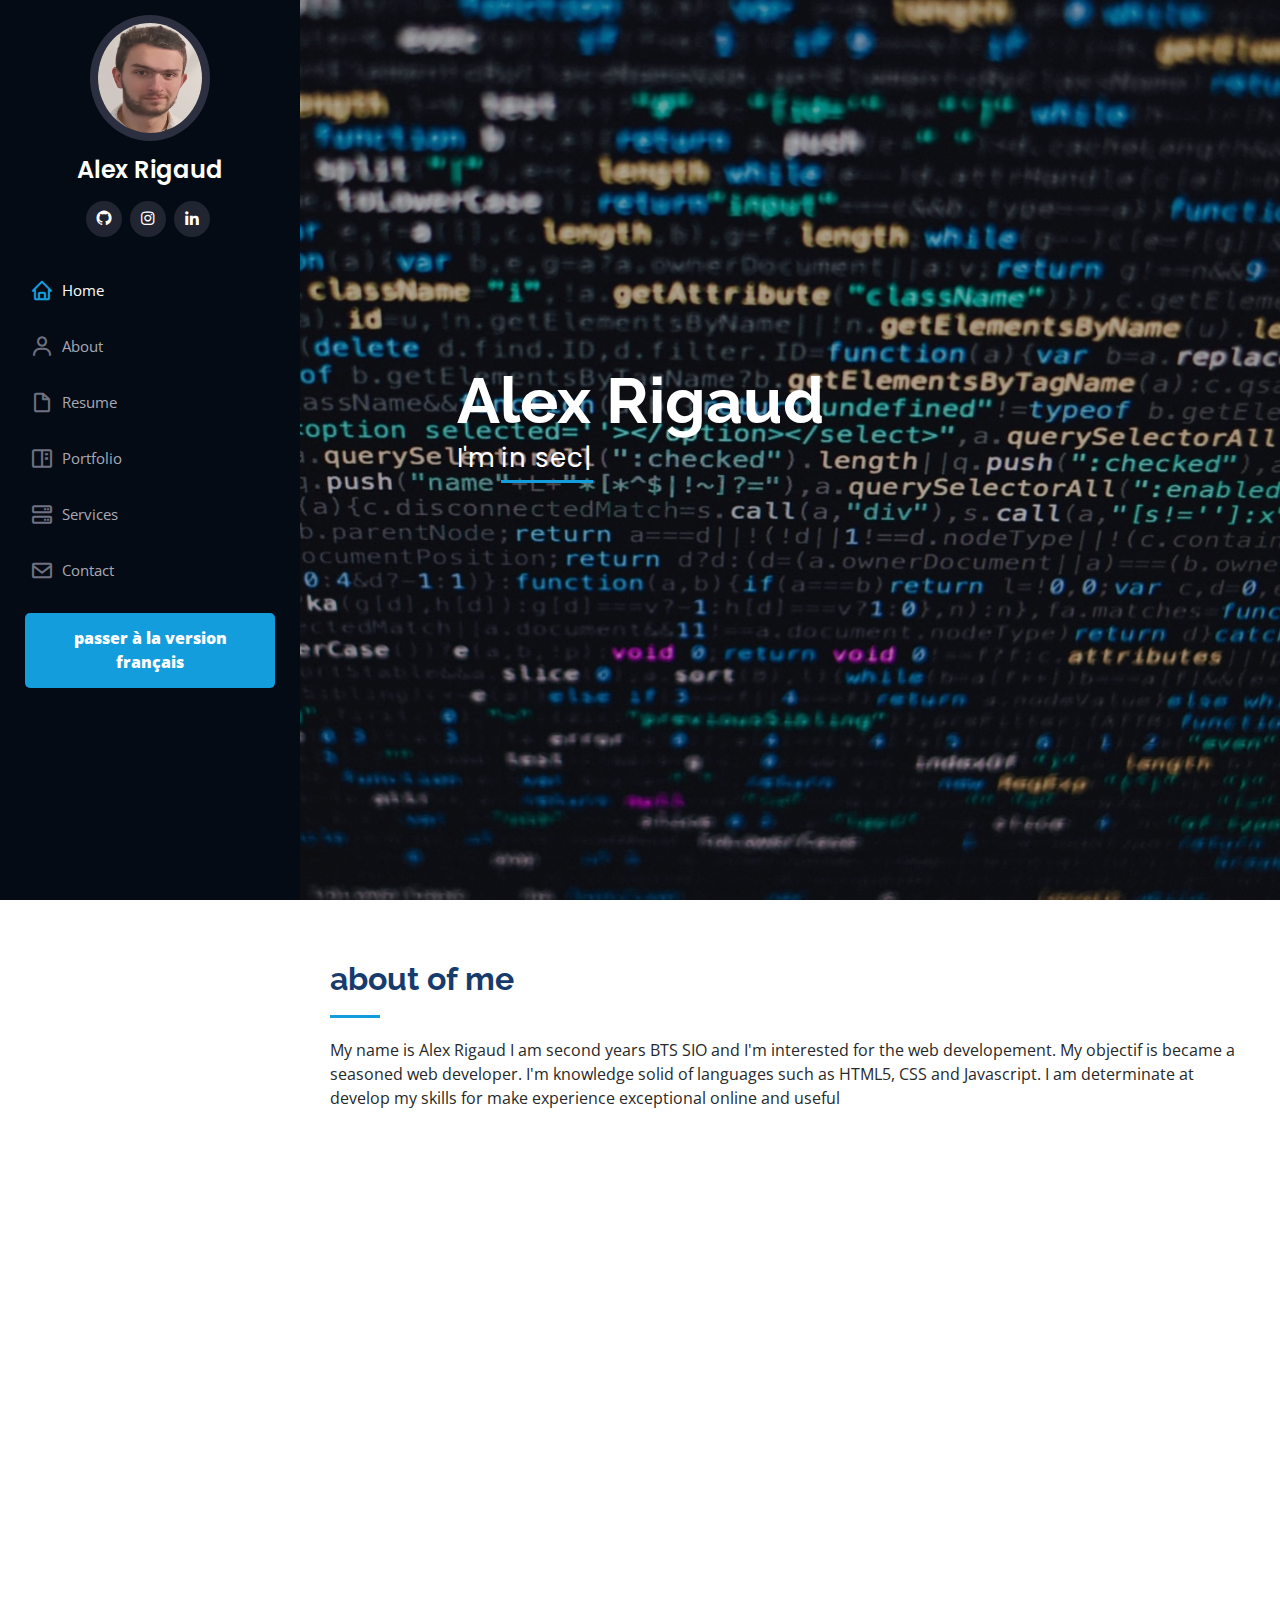
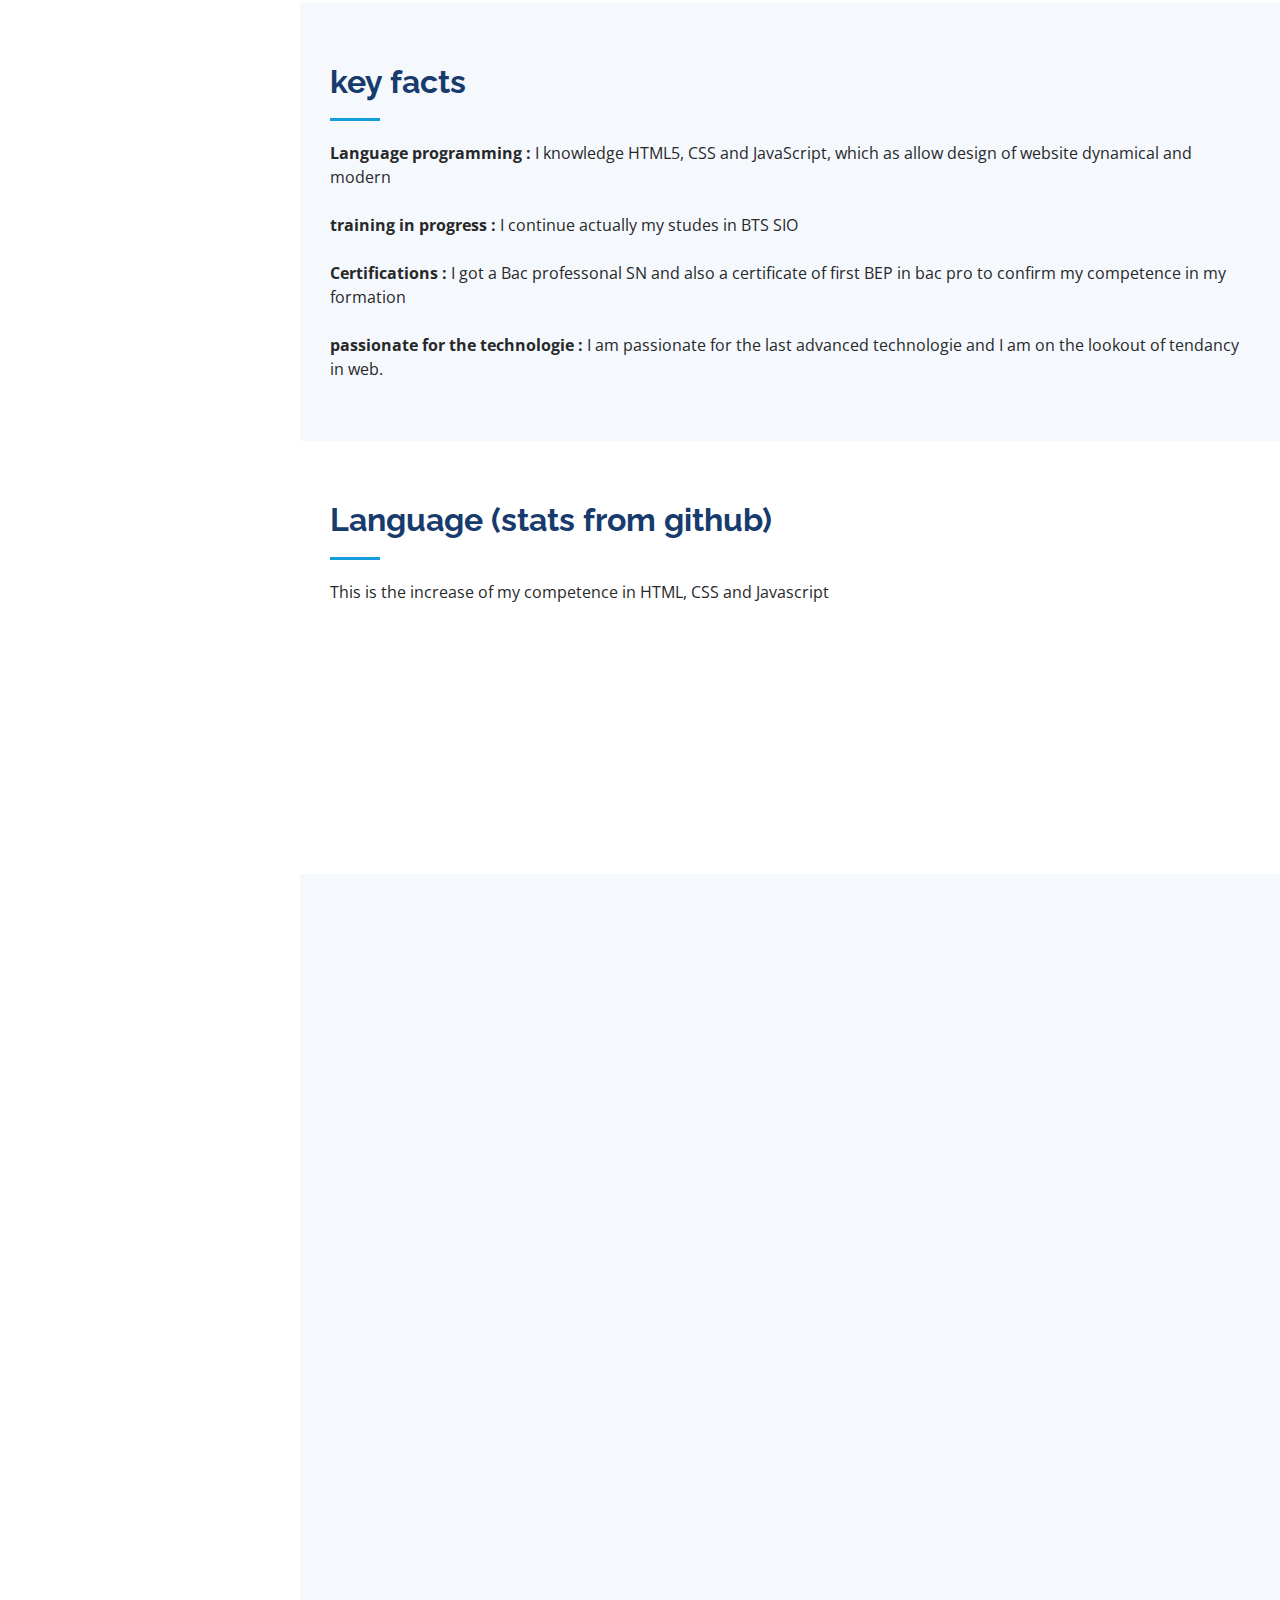
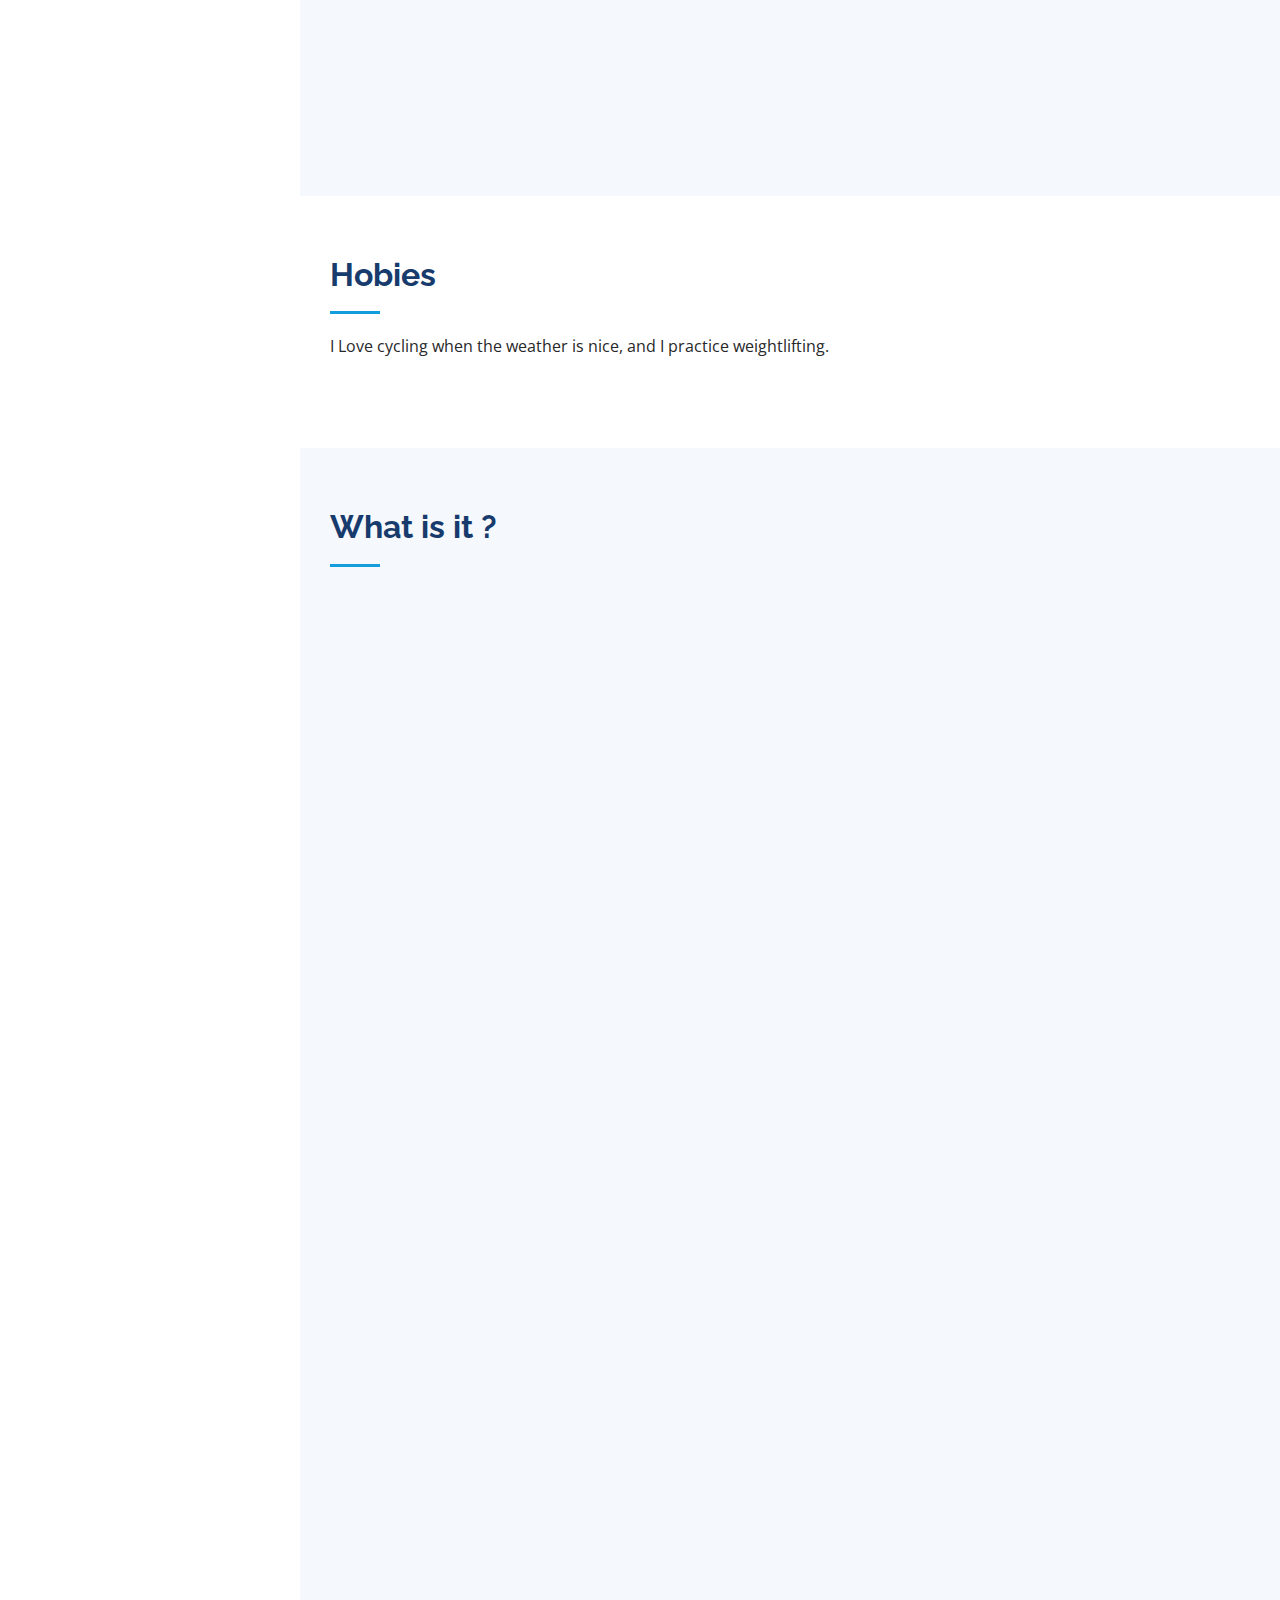
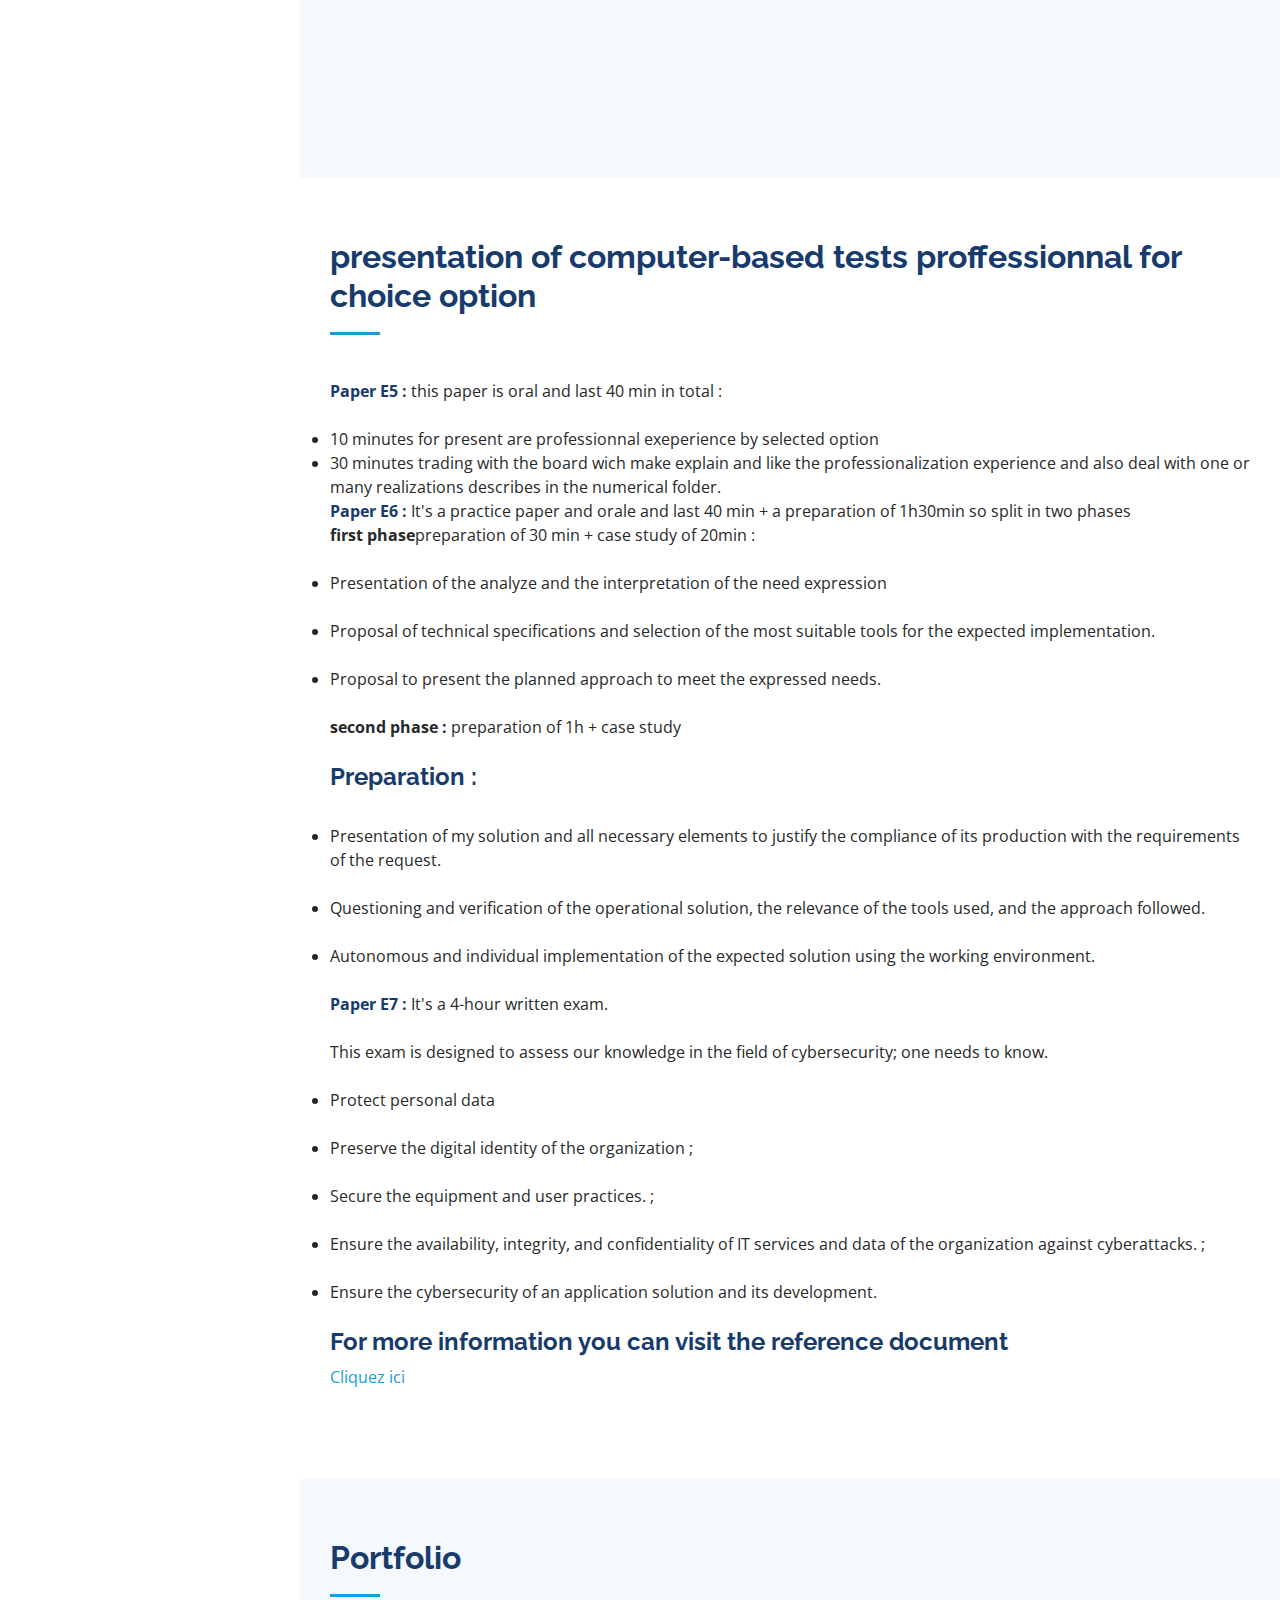
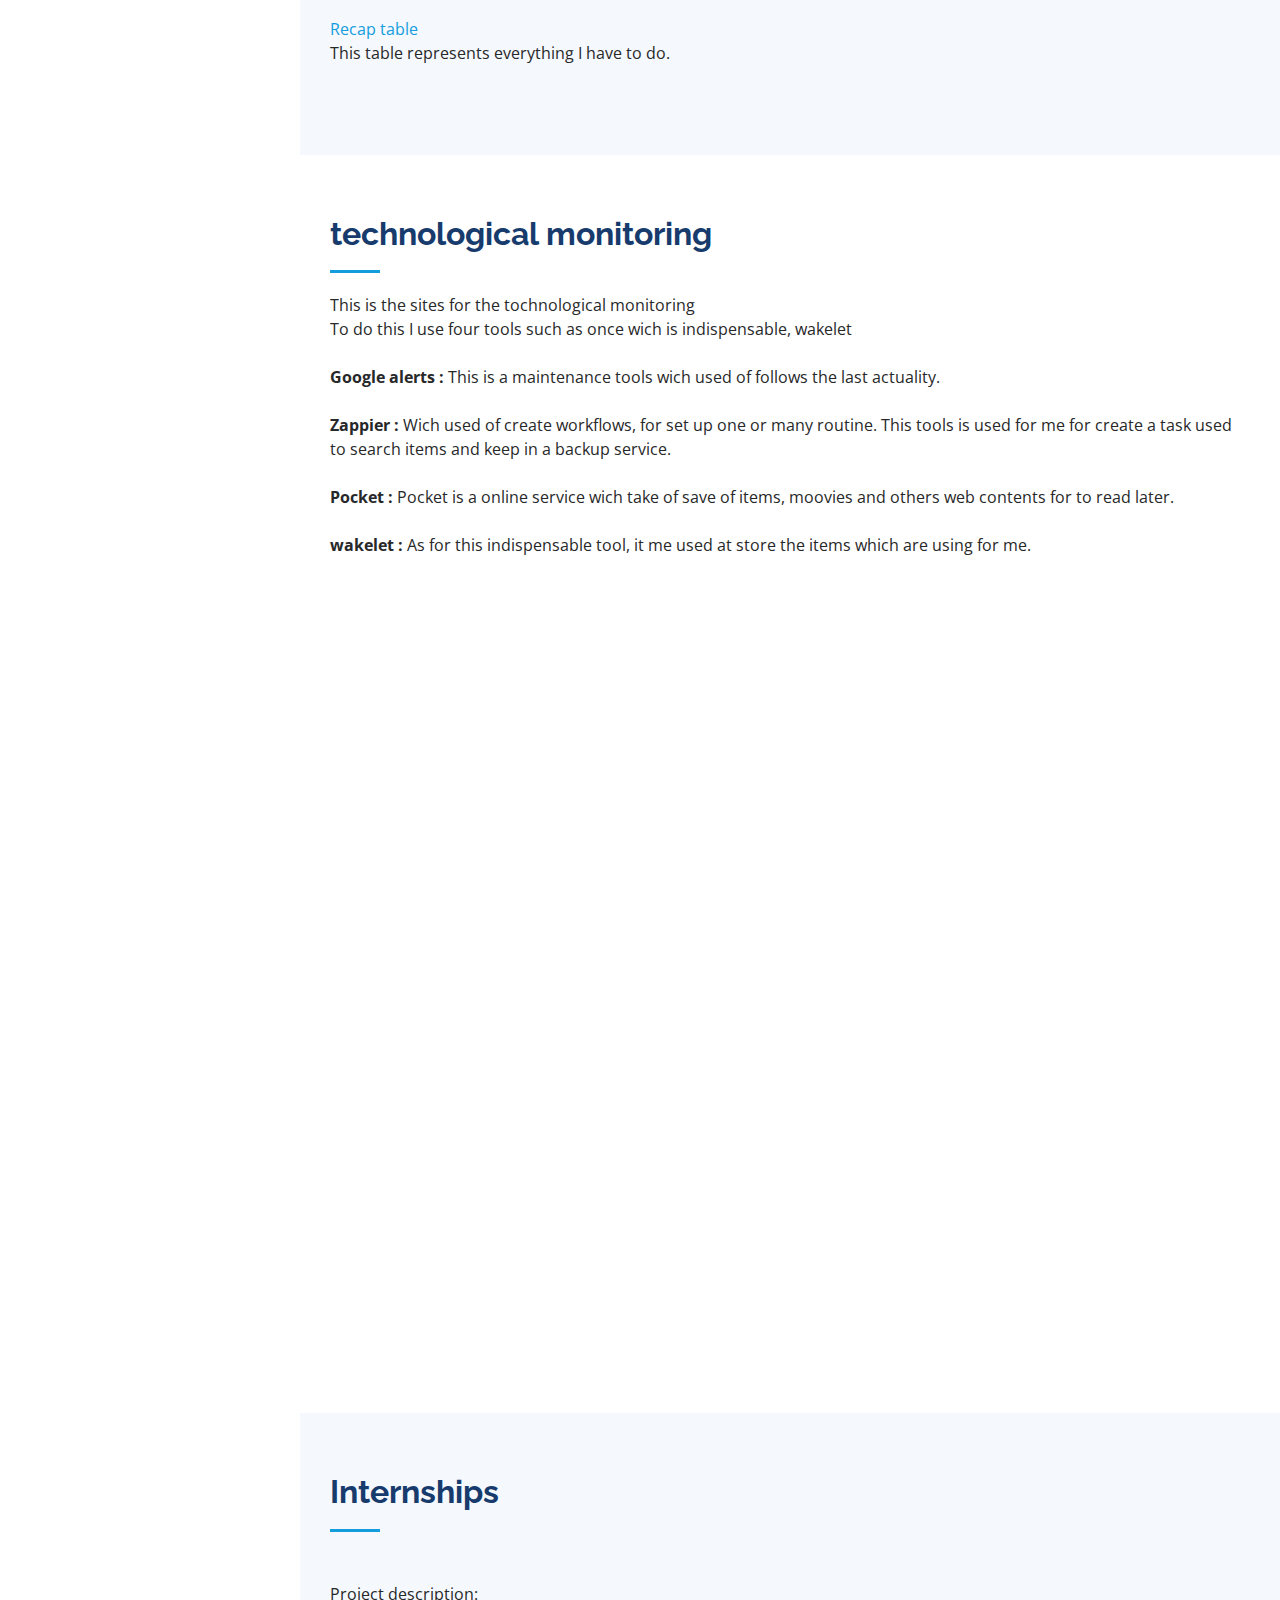
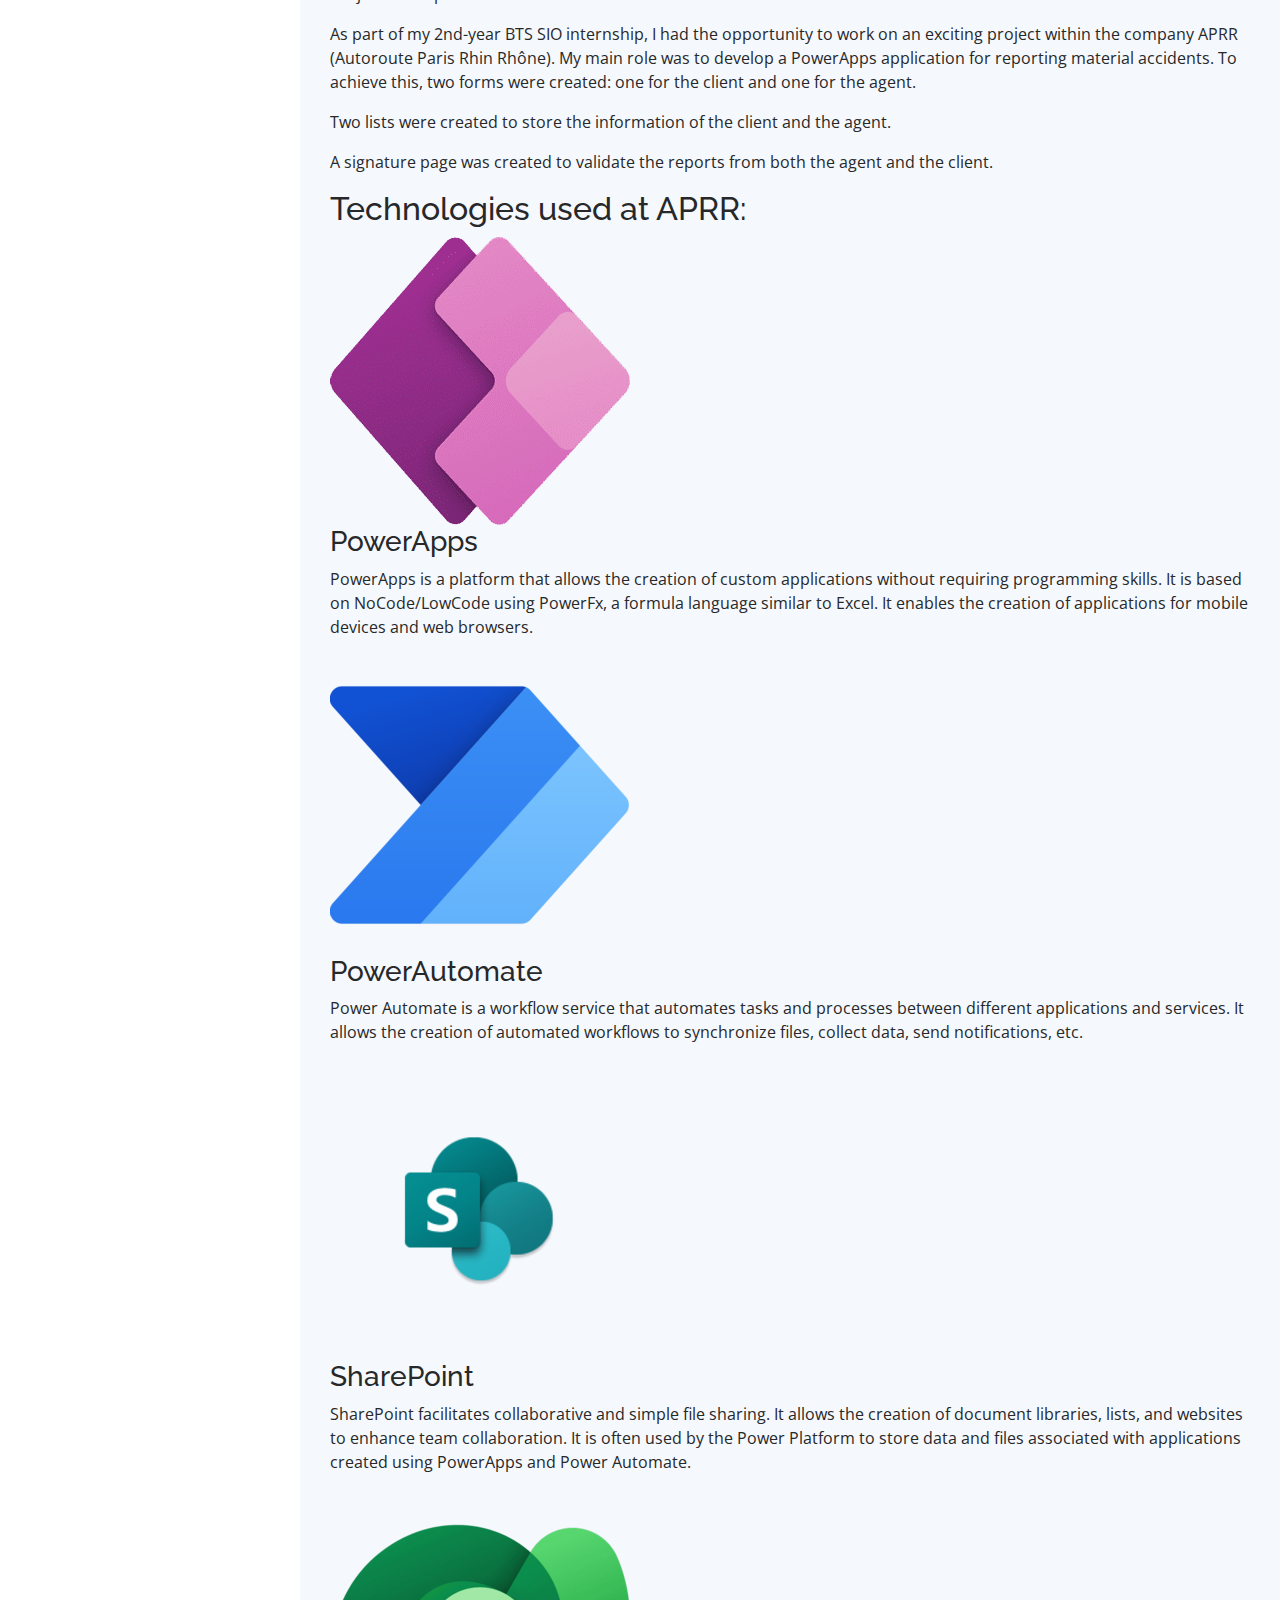
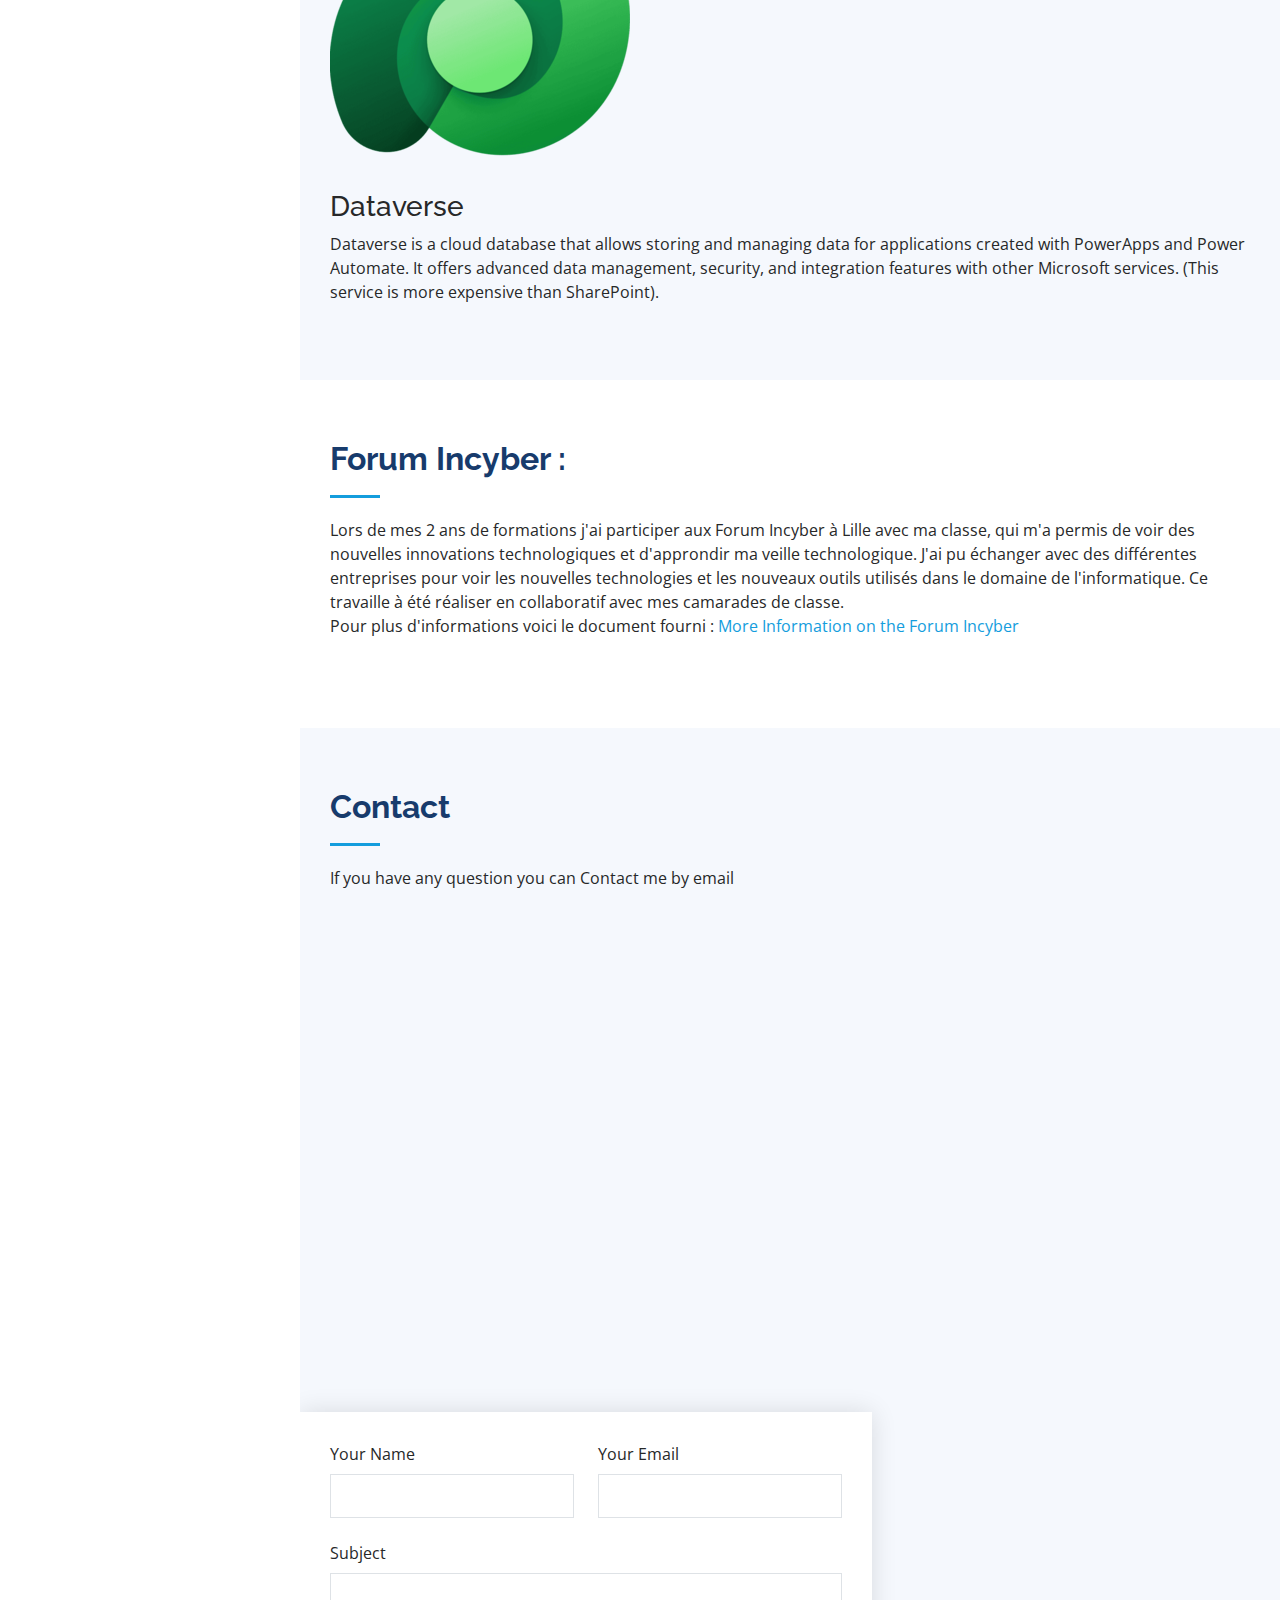
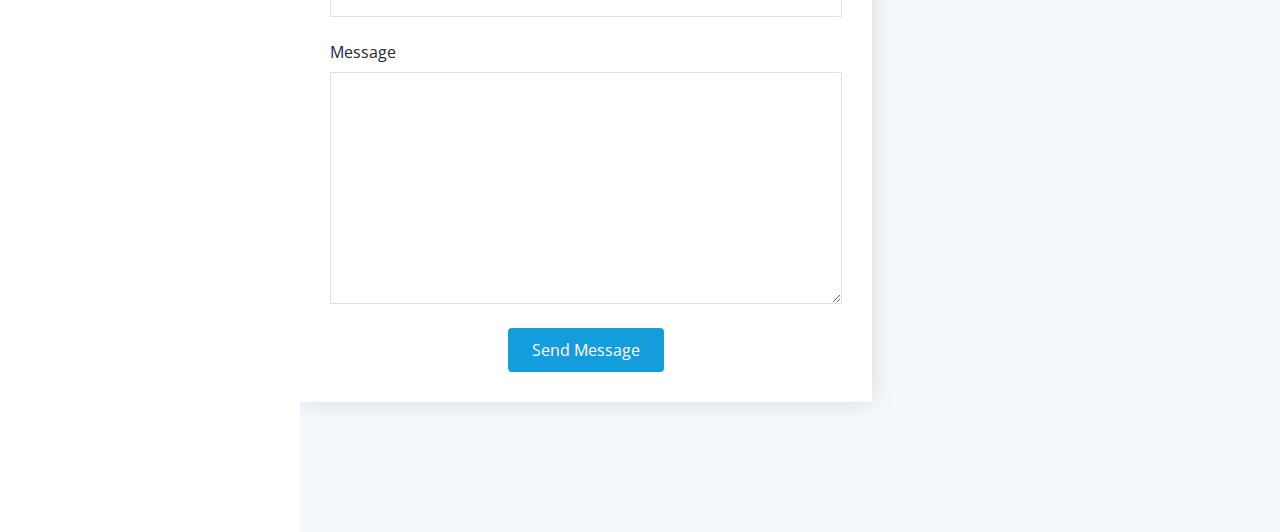
<file: english/index.html>
<!DOCTYPE html>
<html lang="en">

<head>
  <meta charset="utf-8">
  <meta content="width=device-width, initial-scale=1.0" name="viewport">

  <title>iPortfolio Bootstrap Template - Index</title>
  <meta content="" name="description">
  <meta content="" name="keywords">

  <!-- Favicons -->
  <link href="assets/img/favicon.png" rel="icon">
  <link href="assets/img/apple-touch-icon.png" rel="apple-touch-icon">

  <!-- Google Fonts -->
  <link href="https://fonts.googleapis.com/css?family=Open+Sans:300,300i,400,400i,600,600i,700,700i|Raleway:300,300i,400,400i,500,500i,600,600i,700,700i|Poppins:300,300i,400,400i,500,500i,600,600i,700,700i" rel="stylesheet">

  <!-- Vendor CSS Files -->
  <link href="assets/vendor/aos/aos.css" rel="stylesheet">
  <link href="assets/vendor/bootstrap/css/bootstrap.min.css" rel="stylesheet">
  <link href="assets/vendor/bootstrap-icons/bootstrap-icons.css" rel="stylesheet">
  <link href="assets/vendor/boxicons/css/boxicons.min.css" rel="stylesheet">
  <link href="assets/vendor/glightbox/css/glightbox.min.css" rel="stylesheet">
  <link href="assets/vendor/swiper/swiper-bundle.min.css" rel="stylesheet">

  <!-- Template Main CSS File -->
  <link href="assets/css/style.css" rel="stylesheet">

  <!-- =======================================================
  * Template Name: iPortfolio
  * Updated: Sep 18 2023 with Bootstrap v5.3.2
  * Template URL: https://bootstrapmade.com/iportfolio-bootstrap-portfolio-websites-template/
  * Author: BootstrapMade.com
  * License: https://bootstrapmade.com/license/
  ======================================================== -->
</head>

<body>

  <!-- ======= Mobile nav toggle button ======= -->
  <i class="bi bi-list mobile-nav-toggle d-xl-none"></i>

  <!-- ======= Header ======= -->
  <header id="header">
    <div class="d-flex flex-column">

      <div class="profile">
        <img src="assets/img/profile-img.jpg" alt="" class="img-fluid rounded-circle">
        <h1 class="text-light"><a href="index.html">Alex Rigaud</a></h1>
        <div class="social-links mt-3 text-center">
          <a href="https://github.com/alexman0145" class="twitter"><i class="bx bxl-github"></i></a>
          <a href="https://www.instagram.com/alex.rigaud.315/" class="instagram"><i class="bx bxl-instagram"></i></a>
          <a href="https://www.linkedin.com/in/alex-rigaud/" class="linkedin"><i class="bx bxl-linkedin"></i></a>
        </div>
      </div>

      <nav id="navbar" class="nav-menu navbar">
        <ul>
          <li><a href="#hero" class="nav-link scrollto active"><i class="bx bx-home"></i> <span>Home</span></a></li>
          <li><a href="#about" class="nav-link scrollto"><i class="bx bx-user"></i> <span>About</span></a></li>
          <li><a href="#resume" class="nav-link scrollto"><i class="bx bx-file-blank"></i> <span>Resume</span></a></li>
          <li><a href="#portfolio" class="nav-link scrollto"><i class="bx bx-book-content"></i> <span>Portfolio</span></a></li>
          <li><a href="#services" class="nav-link scrollto"><i class="bx bx-server"></i> <span>Services</span></a></li>
          <li><a href="#contact" class="nav-link scrollto"><i class="bx bx-envelope"></i> <span>Contact</span></a></li>
        </ul>
      </nav><!-- .nav-menu -->
      <div class="buttonTranslator">
        <a href="../index.html"><button>passer à la version français</button></a>
      </div>
    </div>
  </header><!-- End Header -->

  <!-- ======= Hero Section ======= -->
  <section id="hero" class="d-flex flex-column justify-content-center align-items-center">
    <div class="hero-container" data-aos="fade-in">
      <h1>Alex Rigaud</h1>
      <p>I'm <span class="typed" data-typed-items="in second years BTS (SIO) ,web developer, database manager,"></span></p>
    </div>
  </section><!-- End Hero -->

  <main id="main">

    <!-- ======= About Section ======= -->
    <section id="about" class="about">
      <div class="container">

        <div class="section-title">
          <h2>about of me</h2>
          <p>My name is Alex Rigaud I am second years BTS SIO and I'm interested for the web developement. My objectif is became a seasoned web developer. I'm knowledge solid of languages such as HTML5, CSS and Javascript. I am determinate at develop my skills for make experience exceptional online and useful</p>
        </div>
        <div class="row">
          <div class="col-lg-4" data-aos="fade-right">
            <img src="assets/img/profile-img.jpg" class="img-fluid" alt="">
          </div>
          <div class="col-lg-8 pt-4 pt-lg-0 content" data-aos="fade-left">
            <h3>informations personnelles</h3>
            <div class="row">
              <div class="col-lg-6">
                <ul>
                  <li><i class="bi bi-chevron-right"></i> <strong>Name:</strong> <span>RIGAUD</span></li>
                  <li><i class="bi bi-chevron-right"></i> <strong>birthday:</strong> <span>1 April 2005</span></li>
                  <li><i class="bi bi-chevron-right"></i> <strong>Phone:</strong> <span>+33 06 52 30 09 84</span></li>
                  <li><i class="bi bi-chevron-right"></i> <strong>place</strong> <span>Tart Cote-dôr Frenche</span></li>
                </ul>
              </div>
              <div class="col-lg-6">
                <ul>
                  <li><i class="bi bi-chevron-right"></i> <strong>Age:</strong> <span>19 years</span></li>
                  <li><i class="bi bi-chevron-right"></i> <strong>Degree:</strong> <span>Bac pro SN (Systèmes Numériques) option C (RISC) + certificat of 1er BEP bac pro SN (RISC)</span></li>
                  <li><i class="bi bi-chevron-right"></i> <strong>PhEmailone:</strong> <span>alex.rigaud@saint-benigne.fr</span></li>
                </ul>
              </div>
            </div>
            <h3>Professional objective</h3>
            <p>
             My Professional objective is become a web seasoned developer.
             aspire to in as part of my training at make exceptional website wich not only are visually beautiful
             but wich also give a user experience fluent and intuitive.
             I continue at actually hours to train for remain at state-of-the-art technology
            </p>
          </div>
        </div>

      </div>
    </section><!-- End About Section -->

    <!-- ======= Facts Section ======= -->
    <section id="facts" class="facts section-bg">
      <div class="container">

        <div class="section-title">
          <h2>key facts</h2>
          <p><strong>Language programming : </strong> I knowledge HTML5, CSS and JavaScript, which as allow design of website dynamical and modern</p>
          <br>
          <p><strong>training in progress :</strong> I continue actually my studes in BTS SIO</p>
          <br>
          <p><strong>Certifications :</strong> I got a Bac professonal SN and also a certificate of first BEP in bac pro to confirm my competence in my formation</p>
          <br>
          <p><strong>passionate for the technologie :</strong> I am passionate for the last advanced technologie and I am on the lookout of tendancy in web. </p>
        </div>

    </section><!-- End Facts Section -->

    <!-- ======= Skills Section ======= -->
    <section id="skills" class="skills">
      <div class="container">

        <div class="section-title">
          <h2>Language (stats from github)</h2>
          <p>This is the increase of my competence in HTML, CSS and Javascript</p>
        </div>

        <div class="row skills-content">

          <div class="col-lg-6" data-aos="fade-up">

            <div class="progress">
              <span class="skill">CSS <i class="val">29%</i></span>
              <div class="progress-bar-wrap">
                <div class="progress-bar" role="progressbar" aria-valuenow="29" aria-valuemin="0" aria-valuemax="100"></div>
              </div>
            </div>

            <div class="progress">
              <span class="skill">JavaScript <i class="val">10%</i></span>
              <div class="progress-bar-wrap">
                <div class="progress-bar" role="progressbar" aria-valuenow="10" aria-valuemin="0" aria-valuemax="100"></div>
              </div>
            </div>

            <div class="progress">
              <span class="skill">php <i class="val">2%</i></span>
              <div class="progress-bar-wrap">
                <div class="progress-bar" role="progressbar" aria-valuenow="2" aria-valuemin="0" aria-valuemax="100"></div>
              </div>
            </div>

          </div>

          <div class="col-lg-6" data-aos="fade-up" data-aos-delay="100">
              </div>
            </div>

          </div>

        </div>

      </div>
    </section><!-- End Skills Section -->

    <!-- ======= Resume Section ======= -->
    <section id="resume" class="resume section-bg">
      <div class="container">

        <div class="row">
          <div class="col-lg-6" data-aos="fade-up">

            <h3 class="resume-title">Education</h3>
            <div class="resume-item">
              <h4>formation in BTS SIO</h4>
              <h5>2023 - 2025</h5>
              <p><em>Dijon</em></p>
              <p>actually student in first years of BTS SIO</p>
            </div>
            <div class="resume-item">
              <h4>vocational bac pro SN </h4> &amp; Graphic Design</h4>
              <h5>2020 - 2023</h5>
              <p><em>private High school Saint joseph La salle Dijon</em></p>
            </div>
          </div>
          <div class="col-lg-6" data-aos="fade-up" data-aos-delay="100">
            <h3 class="resume-title">Professional Experience</h3>
            <div class="resume-item">
              <h4>my internships</h4>
              <h5>2019 - 2024</h5>
              <p><em>Dijon</em></p>
              <ul>
                <li>APRR | 2024 - 1 mouth</li>
                <div>21850 Saint-Appolinaire </div>
                <li>UGECAM | 2023 - 1 mouth </li>
                <div>21121 Fontaine-lès-Dijon internship of finally SN (système numérique) </div>
                <p>-  Administrative assistant</p>
                <p>- Daily computer operations</p>
                <li>Prefecture de côte d'or | 2021/2022 - 2 mouth </li>
                <div>21000 DIJON CEDEX internship de Premier SN</div>
                <p>- IT asset management and event</p>
                <p>-  deploy of poste computing</p>
                <li>SNCF | 2021 - 1,5 mouth</li>
                <p>21000 DIJON second SN</p>
                <p>-  Discovery web developement</p>
                <p>-  Discovery Linux OS</p>
                <li>AMG informatique | 2020 - 1 week</li>
                <p>21000 Dijon</p>
                <p>Stage discovery third years general</p>
              </ul>
            </div>
 
      </div>
    </section><!-- End Resume Section -->

    <section id="loisirs" class="loisirs">
      <div class="container">
        <div class="section-title">
            <h2>Hobies</h2>
              I Love cycling when the weather is nice, and I practice weightlifting.
        </div>
      </div>
    </section>

    <section id="presentation" class="presentation section-bg">
      <div class="container">
        <div class="section-title">
          <h2>What is it ?</h2>
          <div class="col-lg-8 pt-4 pt-lg-0 content" data-aos="fade-left">
          <p>it's a degree high technologie of teaching. 
             It trane a professionnals competent of respond need IT of organisations</p>
            <br>
            <h3 style="font-weight: 700; font-size: 24px; color: #173b6c;">Objective :</h3>
        
            <p>It aim for at train of versatile techniciens capable interven on ensemble life cycle of a IT system, of the conception at the maintenance technicien </p>
            <p>It comprise two option :</p>
            <br>
            <h3 style="font-weight: 700; font-size: 18px; color: #173b6c;">the development in french (SLAM  (Solution d'Infrestructure, Systèmes et Réseaux)):</h3>
            <p>This option centre on the software dévelopment and the management of aplication job</p>
            <p>We at learn :</p>
            <br>
            <p><strong style="color: #173b6c;">application developement:</strong>Learning of programmation langage (Javascript, C#, etc.) and method of sotware developement.</p>
            <br>
            <p><strong style="color: #173b6c;">Advanced database :</strong>The students develop of skills in software developement, interface conception, making job application and management of IT projects</p>
            <br>
            <p><strong style="color: #173b6c;">Aquired skills : </strong>Further developement of kownedge management of database, modeling and advanced querying</p>
            <br>
            <p><strong style="color: #173b6c;">Manegement of project </strong>Acquisition of skills in management of IT project, with a accent on the methodology agile</p>
            <br>
            <h3 style="font-weight: 700; font-size: 18px; color: #173b6c;">The network SISR (Solution d'infrastructure, Systèmes et Réseaux): </h3>
            <p>Centre on the management of IT infrastructures</p>
              <br>
            <p><strong style="color: #173b6c;">system administration :</strong>Learning of the important thing OS (Windows Server, Linux) and the associed adminiustration tasks.</p>
              <br>
            <p><strong style="color: #173b6c;">Mangement of newtork </strong>Stude of network architectures, communication of protocol, and of network service</p>
              <br>
            <p><strong style="color: #173b6c;">Sécurité informatique : </strong>raise awarness at concern of the security of system and of network.</p>
              <br>
            <p><strong style="color: #173b6c;">Compétences acquises : </strong>The students develop of skills in administration of server, management of IT park, deployement of solutions network and IT security.</p>
              <br>
            <p>after the first semester of the first years in SIO the students must choose a option</p>
              <br>
            </div>
          </div>
          </section>

          <section id="exam" class="exam">
            <div class="container">
                <div class="section-title">
            <h2>presentation of computer-based tests proffessionnal for choice option</h2>
              <br>
            <p><strong style="color: #173b6c";> Paper E5 : </strong> this paper is oral and last 40 min in total :</p>
              <br>
            <li>10 minutes for present are professionnal exeperience by selected option</li>
            <li>30 minutes trading with the board wich make explain and like the professionalization experience and also deal with one or many realizations describes
              in the numerical folder.
            </li>
            <p><strong style="color: #173b6c";> Paper E6 : </strong>It's a practice paper and orale and last 40 min + a preparation of 1h30min so split in two phases</p>
            <p><strong>first phase</strong>preparation of 30 min + case study of 20min : </p>
              <br>
            <li>Presentation of the analyze and the interpretation of the need expression </li>
              <br>
            <li>Proposal of technical specifications and selection of the most suitable tools for the expected implementation.</li>
              <br>
            <li>Proposal to present the planned approach to meet the expressed needs.</li>
              <br>
            <p><strong>second phase : </strong>preparation of 1h + case study</p>
            <br>
            <h3 style="font-weight: 700; font-size: 24px; color: #173b6c;">Preparation : </h3>
              <br>
            <li>Presentation of my solution and all necessary elements to justify the compliance of its production with the requirements of the request.</li>
              <br>
              <li>Questioning and verification of the operational solution, the relevance of the tools used, and the approach followed.</li>
                <br>
                <li>Autonomous and individual implementation of the expected solution using the working environment.</li>
            <br>
            <p><strong style="color: #173b6c";>Paper E7 : </strong> It's a 4-hour written exam. </p>
            <br>
                <p>This exam is designed to assess our knowledge in the field of cybersecurity; one needs to know.</p>
                <br>
                <li>Protect personal data</li>
                <br>
                <li>Preserve the digital identity of the organization ;</li>
                <br>
                <li>Secure the equipment and user practices. ;</li>
                <br>
                <li>Ensure the availability, integrity, and confidentiality of IT services and data of the organization against cyberattacks. ;</li>
                  <br>
                <li>Ensure the cybersecurity of an application solution and its development.</li>
                <br>
                <h3 style="font-weight: 700; font-size: 24px; color: #173b6c;">For more information you can visit the reference document</h3>
            <a href="https://pedagogie.ac-reunion.fr/fileadmin/ANNEXES-ACADEMIQUES/03-PEDAGOGIE/02-COLLEGE/langues-vivantes/anglais/images_Nawaz/BTS_SIO/REFERENTIEL_BTS_SIO-_RENOVATION_SESSION_2022-SIGNETS.pdf">Cliquez ici</a>
        </div>
      </div>
    </section>

    <!-- ======= Portfolio Section ======= -->
    <section id="portfolio" class="portfolio section-bg">
      <div class="container">
        <div class="section-title">
          <h2>Portfolio</h2>
          <a href="https://1drv.ms/x/c/55b0923ab672503a/EWH5xqW9ATJJkwL6b-P1R4gBVeVNH1H-pKhjSuYSTDEHlw">Recap table</a>
          <p>This table represents everything I have to do.</p>
        </div>
        </section>



   
            <!-- ======= Testimonials Section ======= -->
    <section id="testimonials" class="testimonials">
      <div class="container">

        <div class="section-title">
          <h2>technological monitoring</h2>
          <p>This is the sites for the tochnological monitoring</p>
          <p>To do this I use four tools such as once wich is indispensable, wakelet</p>
          <br>
          <p><strong>Google alerts : </strong> This is a maintenance tools wich used of follows the last actuality.</p>
        <br>
        <p><strong>Zappier : </strong> Wich used of create workflows, for set up one or many routine. 
          This tools is used for me for create a task used to search items and keep in a backup service.</p>
        <br>
        <p><strong>Pocket : </strong>Pocket is a online service wich take of save of items, moovies
        and others web contents for to read later.</p>
        <br>
        <p><strong>wakelet : </strong>As for this indispensable tool, it me used at store the items which are using for me.</p>
      </div>

        <div class="iframes">
          <iframe class="wakeletEmbed" width="100%" height="760px" src="https://embed.wakelet.com/wakes/5m-5RkMhEuGfBIp0LD4xt/list?border=1&dark=1" style="border: none" allow="autoplay"></iframe><!-- Please only call https://embed-assets.wakelet.com/wakelet-embed.js once per page --><script src="https://embed-assets.wakelet.com/wakelet-embed.js" charset="UTF-8"></script>
        </div>
        <!-- <div class="testimonials-slider swiper" data-aos="fade-up" data-aos-delay="100">
          <div class="swiper-wrapper">

             <div class="swiper-slide">
              <div class="testimonial-item" data-aos="fade-up">
                <p>
                  <i class="bx bxs-quote-alt-left quote-icon-left"></i>
                  Proin iaculis purus consequat sem cure digni ssim donec porttitora entum suscipit rhoncus. Accusantium quam, ultricies eget id, aliquam eget nibh et. Maecen aliquam, risus at semper.
                  <i class="bx bxs-quote-alt-right quote-icon-right"></i>
                </p>
                <img src="assets/img/testimonials/testimonials-1.jpg" class="testimonial-img" alt="">
                <h3>Saul Goodman</h3>
                <h4>Ceo &amp; Founder</h4>
              </div>
            </div>End testimonial item -->

            <!-- <div class="swiper-slide">
              <div class="testimonial-item" data-aos="fade-up" data-aos-delay="100">
                <p>
                  <i class="bx bxs-quote-alt-left quote-icon-left"></i>
                  Export tempor illum tamen malis malis eram quae irure esse labore quem cillum quid cillum eram malis quorum velit fore eram velit sunt aliqua noster fugiat irure amet legam anim culpa.
                  <i class="bx bxs-quote-alt-right quote-icon-right"></i>
                </p>
                <img src="assets/img/testimonials/testimonials-2.jpg" class="testimonial-img" alt="">
                <h3>Sara Wilsson</h3>
                <h4>Designer</h4>
              </div>
            </div>End testimonial item -->

            <!-- <div class="swiper-slide">
              <div class="testimonial-item" data-aos="fade-up" data-aos-delay="200">
                <p>
                  <i class="bx bxs-quote-alt-left quote-icon-left"></i>
                  Enim nisi quem export duis labore cillum quae magna enim sint quorum nulla quem veniam duis minim tempor labore quem eram duis noster aute amet eram fore quis sint minim.
                  <i class="bx bxs-quote-alt-right quote-icon-right"></i>
                </p>
                <img src="assets/img/testimonials/testimonials-3.jpg" class="testimonial-img" alt="">
                <h3>Jena Karlis</h3>
                <h4>Store Owner</h4>
              </div>
            </div>End testimonial item -->

            <!-- <div class="swiper-slide">
              <div class="testimonial-item" data-aos="fade-up" data-aos-delay="300">
                <p>
                  <i class="bx bxs-quote-alt-left quote-icon-left"></i>
                  Fugiat enim eram quae cillum dolore dolor amet nulla culpa multos export minim fugiat minim velit minim dolor enim duis veniam ipsum anim magna sunt elit fore quem dolore labore illum veniam.
                  <i class="bx bxs-quote-alt-right quote-icon-right"></i>
                </p>
                <img src="assets/img/testimonials/testimonials-4.jpg" class="testimonial-img" alt="">
                <h3>Matt Brandon</h3>
                <h4>Freelancer</h4>
              </div>
            </div>End testimonial item -->

            <!-- <div class="swiper-slide">
              <div class="testimonial-item" data-aos="fade-up" data-aos-delay="400">
                <p>
                  <i class="bx bxs-quote-alt-left quote-icon-left"></i>
                  Quis quorum aliqua sint quem legam fore sunt eram irure aliqua veniam tempor noster veniam enim culpa labore duis sunt culpa nulla illum cillum fugiat legam esse veniam culpa fore nisi cillum quid.
                  <i class="bx bxs-quote-alt-right quote-icon-right"></i>
                </p>
                <img src="assets/img/testimonials/testimonials-5.jpg" class="testimonial-img" alt="">
                <h3>John Larson</h3>
                <h4>Entrepreneur</h4>
              </div>
            </div> -->
            <!-- End testimonial item -->

          <!-- </div>
          <div class="swiper-pagination"></div>
        </div>

      </div> -->

    </section><!-- End Testimonials Section -->
    <section id="stages" class="stages section-bg">
      <div class="container">
        <div class="section-title">

            <h2>Internships</h2>

          </div>
            <p>Project description:</p>
            <p>As part of my 2nd-year BTS SIO internship, I had the opportunity to work on an exciting project within the company APRR (Autoroute Paris Rhin Rhône). 
            My main role was to develop a PowerApps application for reporting material accidents. To achieve this, two forms were created: one for the client and one for the agent.</p>
            </p>
            <p>Two lists were created to store the information of the client and the agent.</p>
            <p>A signature page was created to validate the reports from both the agent and the client.</p>


            <h2>Technologies used at APRR:</h2>

            <img class="powerapps" src="/assets/img/powerapps.png" alt=""><h3>PowerApps</h3>
            <p>PowerApps is a platform that allows the creation of custom applications without requiring programming skills. It is based on NoCode/LowCode 
            using PowerFx, a formula language similar to Excel. It enables the creation of applications for mobile devices and web browsers.
            </p>

            <img class="powerautomate" src="/assets/img/powerautomate.png" alt=""><h3>PowerAutomate</h3>
            <p>
            Power Automate is a workflow service that automates tasks and processes between different applications and services. 
            It allows the creation of automated workflows to synchronize files, collect data, send notifications, etc.
            </p>

            <img class="sharepoint" src="/assets/img/SharePoint_256x256.png" alt=""><h3>SharePoint</h3>
            <p>SharePoint facilitates collaborative and simple file sharing. It allows the creation of document libraries, lists, and websites to enhance team collaboration.
            It is often used by the Power Platform to store data and files associated with applications created using PowerApps and Power Automate.
            </p> 
            
           <img class="dataverse" src="/assets/img/Dataverse.png" alt=""><h3>Dataverse</h3>
            <p>Dataverse is a cloud database that allows storing and managing data for applications created with PowerApps and Power Automate. 
            It offers advanced data management, security, and integration features with other Microsoft services. (This service is more expensive than SharePoint).
            </p>
            




          </div>


    </section>   
    
    <section id="ForumIncyber" class="ForumIncyber section">
      <div class="container">
        <div class="section-title">
          <h2>Forum Incyber :</h2>
          <p>Lors de mes 2 ans de formations j'ai participer aux Forum Incyber à Lille avec ma classe, qui m'a permis de voir des nouvelles innovations technologiques
            et d'approndir ma veille technologique. 
            J'ai pu échanger avec des différentes entreprises pour voir les nouvelles technologies et les nouveaux outils utilisés dans le domaine de l'informatique.
            Ce travaille à été réaliser en collaboratif avec mes camarades de classe.
            </p>
            <p>Pour plus d'informations voici le document fourni :

              <a href="https://mirage-docs.netlify.app/docs/event/incyber/forum-2025/">More Information on the Forum Incyber</a>
            </p>
            

  
        </div>
      </div>

    </section>
    
 

    <!-- ======= Contact Section ======= -->
    <section id="contact" class="contact section-bg">
      <div class="container">

        <div class="section-title">
          <h2>Contact</h2>
          <p>If you have any question you can Contact me by email</p>
        </div>

        <div class="row" data-aos="fade-in">


              <div class="email">
                <i class="bi bi-envelope"></i>
                <h4>Email:</h4>
                <p>alex.rigaud@saint-benigne.fr</p>
              </div>

              <div class="phone">
                <i class="bi bi-phone"></i>
                <h4>Call:</h4>
                <p>+33 06 52 30 09 84</p>
              </div>

              <iframe src="https://www.google.com/maps/place/Tart-le-Haut,+21110+Tart,+France/@47.1948763,5.1231929,24799m/data=!3m1!1e3!4m6!3m5!1s0x47f2a35d716e72bb:0x409ce34b3144080!8m2!3d47.20464!4d5.204998!16s%2Fm%2F03mfwzq?hl=en-US&entry=ttu" frameborder="0" style="border:0; width: 100%; height: 290px;" allowfullscreen></iframe>
            </div>

          </div>

          <div class="col-lg-7 mt-5 mt-lg-0 d-flex align-items-stretch">
            <form action="forms/contact.php" method="post" role="form" class="php-email-form">
              <div class="row">
                <div class="form-group col-md-6">
                  <label for="name">Your Name</label>
                  <input type="text" name="name" class="form-control" id="name" required>
                </div>
                <div class="form-group col-md-6">
                  <label for="name">Your Email</label>
                  <input type="email" class="form-control" name="email" id="email" required>
                </div>
              </div>
              <div class="form-group">
                <label for="name">Subject</label>
                <input type="text" class="form-control" name="subject" id="subject" required>
              </div>
              <div class="form-group">
                <label for="name">Message</label>
                <textarea class="form-control" name="message" rows="10" required></textarea>
              </div>
              <div class="my-3">
                <div class="loading">Loading</div>
                <div class="error-message"></div>
                <div class="sent-message">Your message has been sent. Thank you!</div>
              </div>
              <div class="text-center"><button type="submit">Send Message</button></div>
            </form>
          </div>

        </div>

      </div>
    </section><!-- End Contact Section -->

  </main><!-- End #main -->

  <!-- ======= Footer ======= -->
  <footer id="footer">


  </footer><!-- End  Footer -->

  <a href="#" class="back-to-top d-flex align-items-center justify-content-center"><i class="bi bi-arrow-up-short"></i></a>

  <!-- Vendor JS Files -->


 <script src="assets/vendor/purecounter/purecounter_vanilla.js"></script>
<script src="assets/vendor/aos/aos.js"></script>
<script src="assets/vendor/bootstrap/js/bootstrap.bundle.min.js"></script> 
<script src="assets/vendor/glightbox/js/glightbox.min.js"></script>
<script src="assets/vendor/isotope-layout/isotope.pkgd.min.js"></script>
<script src="assets/vendor/swiper/swiper-bundle.min.js"></script>
<script src="assets/vendor/typed.js/typed.umd.js"></script>
<script src="assets/vendor/waypoints/noframework.waypoints.js"></script>
<script src="assets/vendor/php-email-form/validate.js"></script>

  <!-- Template Main JS File -->

  <script src="assets/js/main.js"></script>

</body>

</html>
</file>
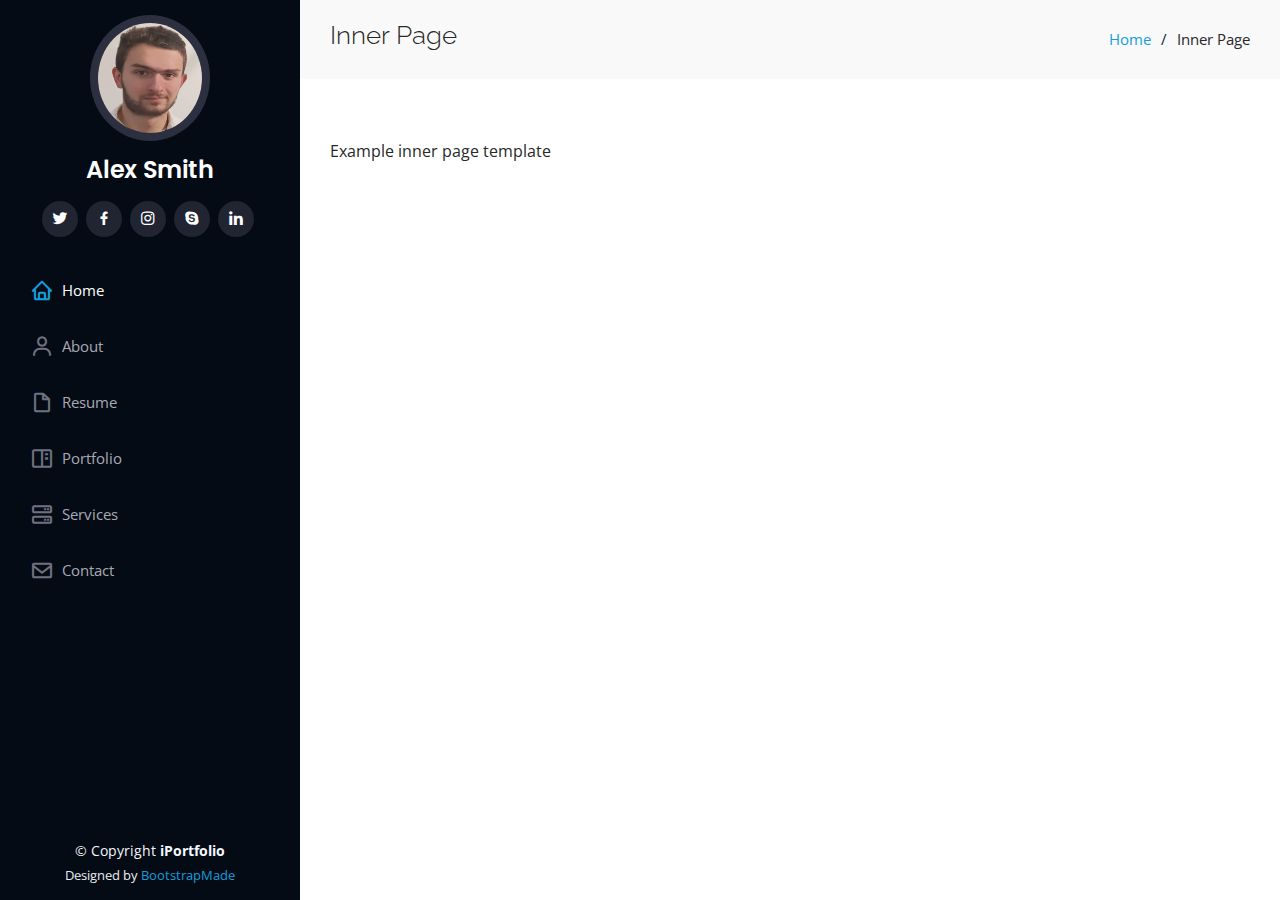
<file: inner-page.html>
<!DOCTYPE html>
<html lang="en">

<head>
  <meta charset="utf-8">
  <meta content="width=device-width, initial-scale=1.0" name="viewport">

  <title>Inner Page - iPortfolio Bootstrap Template</title>
  <meta content="" name="description">
  <meta content="" name="keywords">

  <!-- Favicons -->
  <link href="assets/img/favicon.png" rel="icon">
  <link href="assets/img/apple-touch-icon.png" rel="apple-touch-icon">

  <!-- Google Fonts -->
  <link href="https://fonts.googleapis.com/css?family=Open+Sans:300,300i,400,400i,600,600i,700,700i|Raleway:300,300i,400,400i,500,500i,600,600i,700,700i|Poppins:300,300i,400,400i,500,500i,600,600i,700,700i" rel="stylesheet">

  <!-- Vendor CSS Files -->
  <link href="assets/vendor/aos/aos.css" rel="stylesheet">
  <link href="assets/vendor/bootstrap/css/bootstrap.min.css" rel="stylesheet">
  <link href="assets/vendor/bootstrap-icons/bootstrap-icons.css" rel="stylesheet">
  <link href="assets/vendor/boxicons/css/boxicons.min.css" rel="stylesheet">
  <link href="assets/vendor/glightbox/css/glightbox.min.css" rel="stylesheet">
  <link href="assets/vendor/swiper/swiper-bundle.min.css" rel="stylesheet">

  <!-- Template Main CSS File -->
  <link href="assets/css/style.css" rel="stylesheet">

  <!-- =======================================================
  * Template Name: iPortfolio
  * Updated: Sep 18 2023 with Bootstrap v5.3.2
  * Template URL: https://bootstrapmade.com/iportfolio-bootstrap-portfolio-websites-template/
  * Author: BootstrapMade.com
  * License: https://bootstrapmade.com/license/
  ======================================================== -->
</head>

<body>

  <!-- ======= Mobile nav toggle button ======= -->
  <i class="bi bi-list mobile-nav-toggle d-xl-none"></i>

  <!-- ======= Header ======= -->
  <header id="header">
    <div class="d-flex flex-column">

      <div class="profile">
        <img src="assets/img/profile-img.jpg" alt="" class="img-fluid rounded-circle">
        <h1 class="text-light"><a href="index.html">Alex Smith</a></h1>
        <div class="social-links mt-3 text-center">
          <a href="#" class="twitter"><i class="bx bxl-twitter"></i></a>
          <a href="#" class="facebook"><i class="bx bxl-facebook"></i></a>
          <a href="#" class="instagram"><i class="bx bxl-instagram"></i></a>
          <a href="#" class="google-plus"><i class="bx bxl-skype"></i></a>
          <a href="#" class="linkedin"><i class="bx bxl-linkedin"></i></a>
        </div>
      </div>

      <nav id="navbar" class="nav-menu navbar">
        <ul>
          <li><a href="#hero" class="nav-link scrollto active"><i class="bx bx-home"></i> <span>Home</span></a></li>
          <li><a href="#about" class="nav-link scrollto"><i class="bx bx-user"></i> <span>About</span></a></li>
          <li><a href="#resume" class="nav-link scrollto"><i class="bx bx-file-blank"></i> <span>Resume</span></a></li>
          <li><a href="#portfolio" class="nav-link scrollto"><i class="bx bx-book-content"></i> <span>Portfolio</span></a></li>
          <li><a href="#services" class="nav-link scrollto"><i class="bx bx-server"></i> <span>Services</span></a></li>
          <li><a href="#contact" class="nav-link scrollto"><i class="bx bx-envelope"></i> <span>Contact</span></a></li>
        </ul>
      </nav><!-- .nav-menu -->
    </div>
  </header><!-- End Header -->

  <main id="main">

    <!-- ======= Breadcrumbs ======= -->
    <section class="breadcrumbs">
      <div class="container">

        <div class="d-flex justify-content-between align-items-center">
          <h2>Inner Page</h2>
          <ol>
            <li><a href="index.html">Home</a></li>
            <li>Inner Page</li>
          </ol>
        </div>

      </div>
    </section><!-- End Breadcrumbs -->

    <section class="inner-page">
      <div class="container">
        <p>
          Example inner page template
        </p>
      </div>
    </section>

  </main><!-- End #main -->

  <!-- ======= Footer ======= -->
  <footer id="footer">
    <div class="container">
      <div class="copyright">
        &copy; Copyright <strong><span>iPortfolio</span></strong>
      </div>
      <div class="credits">
        <!-- All the links in the footer should remain intact. -->
        <!-- You can delete the links only if you purchased the pro version. -->
        <!-- Licensing information: https://bootstrapmade.com/license/ -->
        <!-- Purchase the pro version with working PHP/AJAX contact form: https://bootstrapmade.com/iportfolio-bootstrap-portfolio-websites-template/ -->
        Designed by <a href="https://bootstrapmade.com/">BootstrapMade</a>
      </div>
    </div>
  </footer><!-- End  Footer -->

  <a href="#" class="back-to-top d-flex align-items-center justify-content-center"><i class="bi bi-arrow-up-short"></i></a>

  <!-- Vendor JS Files -->
  <script src="assets/vendor/purecounter/purecounter_vanilla.js"></script>
  <script src="assets/vendor/aos/aos.js"></script>
  <script src="assets/vendor/bootstrap/js/bootstrap.bundle.min.js"></script>
  <script src="assets/vendor/glightbox/js/glightbox.min.js"></script>
  <script src="assets/vendor/isotope-layout/isotope.pkgd.min.js"></script>
  <script src="assets/vendor/swiper/swiper-bundle.min.js"></script>
  <script src="assets/vendor/typed.js/typed.umd.js"></script>
  <script src="assets/vendor/waypoints/noframework.waypoints.js"></script>
  <script src="assets/vendor/php-email-form/validate.js"></script>

  <!-- Template Main JS File -->
  <script src="assets/js/main.js"></script>

</body>

</html>
</file>
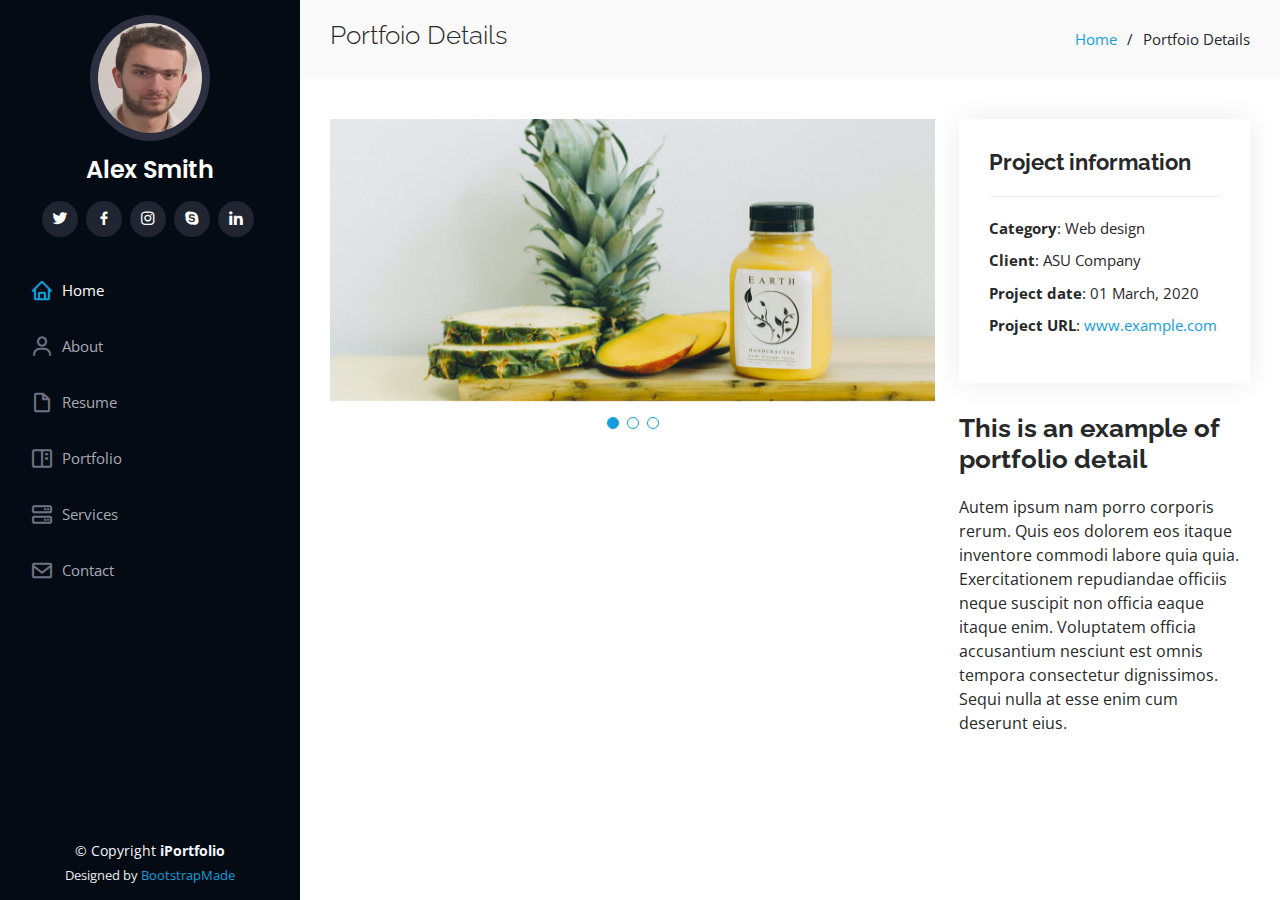
<file: portfolio-details.html>
<!DOCTYPE html>
<html lang="en">

<head>
  <meta charset="utf-8">
  <meta content="width=device-width, initial-scale=1.0" name="viewport">

  <title>Portfolio Details - iPortfolio Bootstrap Template</title>
  <meta content="" name="description">
  <meta content="" name="keywords">

  <!-- Favicons -->
  <link href="assets/img/favicon.png" rel="icon">
  <link href="assets/img/apple-touch-icon.png" rel="apple-touch-icon">

  <!-- Google Fonts -->
  <link href="https://fonts.googleapis.com/css?family=Open+Sans:300,300i,400,400i,600,600i,700,700i|Raleway:300,300i,400,400i,500,500i,600,600i,700,700i|Poppins:300,300i,400,400i,500,500i,600,600i,700,700i" rel="stylesheet">

  <!-- Vendor CSS Files -->
  <link href="assets/vendor/aos/aos.css" rel="stylesheet">
  <link href="assets/vendor/bootstrap/css/bootstrap.min.css" rel="stylesheet">
  <link href="assets/vendor/bootstrap-icons/bootstrap-icons.css" rel="stylesheet">
  <link href="assets/vendor/boxicons/css/boxicons.min.css" rel="stylesheet">
  <link href="assets/vendor/glightbox/css/glightbox.min.css" rel="stylesheet">
  <link href="assets/vendor/swiper/swiper-bundle.min.css" rel="stylesheet">

  <!-- Template Main CSS File -->
  <link href="assets/css/style.css" rel="stylesheet">

  <!-- =======================================================
  * Template Name: iPortfolio
  * Updated: Sep 18 2023 with Bootstrap v5.3.2
  * Template URL: https://bootstrapmade.com/iportfolio-bootstrap-portfolio-websites-template/
  * Author: BootstrapMade.com
  * License: https://bootstrapmade.com/license/
  ======================================================== -->
</head>

<body>

  <!-- ======= Mobile nav toggle button ======= -->
  <i class="bi bi-list mobile-nav-toggle d-xl-none"></i>

  <!-- ======= Header ======= -->
  <header id="header">
    <div class="d-flex flex-column">

      <div class="profile">
        <img src="assets/img/profile-img.jpg" alt="" class="img-fluid rounded-circle">
        <h1 class="text-light"><a href="index.html">Alex Smith</a></h1>
        <div class="social-links mt-3 text-center">
          <a href="#" class="twitter"><i class="bx bxl-twitter"></i></a>
          <a href="#" class="facebook"><i class="bx bxl-facebook"></i></a>
          <a href="#" class="instagram"><i class="bx bxl-instagram"></i></a>
          <a href="#" class="google-plus"><i class="bx bxl-skype"></i></a>
          <a href="#" class="linkedin"><i class="bx bxl-linkedin"></i></a>
        </div>
      </div>

      <nav id="navbar" class="nav-menu navbar">
        <ul>
          <li><a href="#hero" class="nav-link scrollto active"><i class="bx bx-home"></i> <span>Home</span></a></li>
          <li><a href="#about" class="nav-link scrollto"><i class="bx bx-user"></i> <span>About</span></a></li>
          <li><a href="#resume" class="nav-link scrollto"><i class="bx bx-file-blank"></i> <span>Resume</span></a></li>
          <li><a href="#portfolio" class="nav-link scrollto"><i class="bx bx-book-content"></i> <span>Portfolio</span></a></li>
          <li><a href="#services" class="nav-link scrollto"><i class="bx bx-server"></i> <span>Services</span></a></li>
          <li><a href="#contact" class="nav-link scrollto"><i class="bx bx-envelope"></i> <span>Contact</span></a></li>
        </ul>
      </nav><!-- .nav-menu -->
    </div>
  </header><!-- End Header -->

  <main id="main">

    <!-- ======= Breadcrumbs ======= -->
    <section id="breadcrumbs" class="breadcrumbs">
      <div class="container">

        <div class="d-flex justify-content-between align-items-center">
          <h2>Portfoio Details</h2>
          <ol>
            <li><a href="index.html">Home</a></li>
            <li>Portfoio Details</li>
          </ol>
        </div>

      </div>
    </section><!-- End Breadcrumbs -->

    <!-- ======= Portfolio Details Section ======= -->
    <section id="portfolio-details" class="portfolio-details">
      <div class="container">

        <div class="row gy-4">

          <div class="col-lg-8">
            <div class="portfolio-details-slider swiper">
              <div class="swiper-wrapper align-items-center">

                <div class="swiper-slide">
                  <img src="assets/img/portfolio/portfolio-details-1.jpg" alt="">
                </div>

                <div class="swiper-slide">
                  <img src="assets/img/portfolio/portfolio-details-2.jpg" alt="">
                </div>

                <div class="swiper-slide">
                  <img src="assets/img/portfolio/portfolio-details-3.jpg" alt="">
                </div>

              </div>
              <div class="swiper-pagination"></div>
            </div>
          </div>

          <div class="col-lg-4">
            <div class="portfolio-info">
              <h3>Project information</h3>
              <ul>
                <li><strong>Category</strong>: Web design</li>
                <li><strong>Client</strong>: ASU Company</li>
                <li><strong>Project date</strong>: 01 March, 2020</li>
                <li><strong>Project URL</strong>: <a href="#">www.example.com</a></li>
              </ul>
            </div>
            <div class="portfolio-description">
              <h2>This is an example of portfolio detail</h2>
              <p>
                Autem ipsum nam porro corporis rerum. Quis eos dolorem eos itaque inventore commodi labore quia quia. Exercitationem repudiandae officiis neque suscipit non officia eaque itaque enim. Voluptatem officia accusantium nesciunt est omnis tempora consectetur dignissimos. Sequi nulla at esse enim cum deserunt eius.
              </p>
            </div>
          </div>

        </div>

      </div>
    </section><!-- End Portfolio Details Section -->

  </main><!-- End #main -->

  <!-- ======= Footer ======= -->
  <footer id="footer">
    <div class="container">
      <div class="copyright">
        &copy; Copyright <strong><span>iPortfolio</span></strong>
      </div>
      <div class="credits">
        <!-- All the links in the footer should remain intact. -->
        <!-- You can delete the links only if you purchased the pro version. -->
        <!-- Licensing information: https://bootstrapmade.com/license/ -->
        <!-- Purchase the pro version with working PHP/AJAX contact form: https://bootstrapmade.com/iportfolio-bootstrap-portfolio-websites-template/ -->
        Designed by <a href="https://bootstrapmade.com/">BootstrapMade</a>
      </div>
    </div>
  </footer><!-- End  Footer -->

  <a href="#" class="back-to-top d-flex align-items-center justify-content-center"><i class="bi bi-arrow-up-short"></i></a>

  <!-- Vendor JS Files -->
  <script src="assets/vendor/purecounter/purecounter_vanilla.js"></script>
  <script src="assets/vendor/aos/aos.js"></script>
  <script src="assets/vendor/bootstrap/js/bootstrap.bundle.min.js"></script>
  <script src="assets/vendor/glightbox/js/glightbox.min.js"></script>
  <script src="assets/vendor/isotope-layout/isotope.pkgd.min.js"></script>
  <script src="assets/vendor/swiper/swiper-bundle.min.js"></script>
  <script src="assets/vendor/typed.js/typed.umd.js"></script>
  <script src="assets/vendor/waypoints/noframework.waypoints.js"></script>
  <script src="assets/vendor/php-email-form/validate.js"></script>

  <!-- Template Main JS File -->
  <script src="assets/js/main.js"></script>

</body>

</html>
</file>
<file: assets/css/style.css>
/**
* Template Name: iPortfolio
* Updated: Sep 18 2023 with Bootstrap v5.3.2
* Template URL: https://bootstrapmade.com/iportfolio-bootstrap-portfolio-websites-template/
* Author: BootstrapMade.com
* License: https://bootstrapmade.com/license/
*/

/*--------------------------------------------------------------
# General
--------------------------------------------------------------*/
body {
  font-family: "Open Sans", sans-serif;
  color: #272829;
}

a {
  color: #149ddd;
  text-decoration: none;
}

a:hover {
  color: #37b3ed;
  text-decoration: none;
}

h1,
h2,
h3,
h4,
h5,
h6 {
  font-family: "Raleway", sans-serif;
}

/*--------------------------------------------------------------
# Back to top button
--------------------------------------------------------------*/
.back-to-top {
  position: fixed;
  visibility: hidden;
  opacity: 0;
  right: 15px;
  bottom: 15px;
  z-index: 996;
  background: #149ddd;
  width: 40px;
  height: 40px;
  border-radius: 50px;
  transition: all 0.4s;
}

.back-to-top i {
  font-size: 28px;
  color: #fff;
  line-height: 0;
}

.back-to-top:hover {
  background: #2eafec;
  color: #fff;
}

.back-to-top.active {
  visibility: visible;
  opacity: 1;
}

/*--------------------------------------------------------------
# Header
--------------------------------------------------------------*/
#header {
  position: fixed;
  top: 0;
  left: 0;
  bottom: 0;
  width: 300px;
  transition: all ease-in-out 0.5s;
  z-index: 9997;
  transition: all 0.5s;
  padding: 0 15px;
  background: #040b14;
  overflow-y: auto;
}

#header .profile img {
  margin: 15px auto;
  display: block;
  width: 120px;
  border: 8px solid #2c2f3f;
}

#header .profile h1 {
  font-size: 24px;
  margin: 0;
  padding: 0;
  font-weight: 600;
  -moz-text-align-last: center;
  text-align-last: center;
  font-family: "Poppins", sans-serif;
}

#header .profile h1 a,
#header .profile h1 a:hover {
  color: #fff;
  text-decoration: none;
}

#header .profile .social-links a {
  font-size: 18px;
  display: inline-block;
  background: #212431;
  color: #fff;
  line-height: 1;
  padding: 8px 0;
  margin-right: 4px;
  border-radius: 50%;
  text-align: center;
  width: 36px;
  height: 36px;
  transition: 0.3s;
}

#header .buttonTranslator {

  border: none;
  padding: 10px;
  cursor: pointer;
}

#header .buttonTranslator button {
  background: #149ddd;
  color: #fff;
  border: none;
  padding: 10px 20px;
  border-radius: 5px;
  font-size: 16px;
  width: 100%;
  height: 75px;
  display: block;
  margin: 0 auto;
  font-weight: 1000;
}



#header .profile .social-links a:hover {
  background: #149ddd;
  color: #fff;
  text-decoration: none;
}

#main {
  margin-left: 300px;
}

.container,
.container-fluid {
  padding-left: 30px;
  padding-right: 30px;
}

@media (max-width: 1199px) {
  #header {
    left: -300px;
  }

  #main {
    margin-left: 0;
  }

  .container,
  .container-fluid {
    padding-left: 12px;
    padding-right: 12px;
  }
}

/*--------------------------------------------------------------
# Navigation Menu
--------------------------------------------------------------*/
/* Desktop Navigation */
.nav-menu {
  padding: 30px 0 0 0;
}

.nav-menu * {
  margin: 0;
  padding: 0;
  list-style: none;
}

.nav-menu>ul>li {
  position: relative;
  white-space: nowrap;
}

.nav-menu a,
.nav-menu a:focus {
  display: flex;
  align-items: center;
  color: #a8a9b4;
  padding: 12px 15px;
  margin-bottom: 8px;
  transition: 0.3s;
  font-size: 15px;
}

.nav-menu a i,
.nav-menu a:focus i {
  font-size: 24px;
  padding-right: 8px;
  color: #6f7180;
}

.nav-menu a:hover,
.nav-menu .active,
.nav-menu .active:focus,
.nav-menu li:hover>a {
  text-decoration: none;
  color: #fff;
}

.nav-menu a:hover i,
.nav-menu .active i,
.nav-menu .active:focus i,
.nav-menu li:hover>a i {
  color: #149ddd;
}

/* Mobile Navigation Toggle */
.mobile-nav-toggle {
  position: fixed;
  right: 15px;
  top: 15px;
  z-index: 9998;
  border: 0;
  font-size: 24px;
  transition: all 0.4s;
  outline: none !important;
  background-color: #149ddd;
  color: #fff;
  width: 40px;
  height: 40px;
  align-items: center;
  justify-content: center;
  line-height: 0;
  border-radius: 50px;
  cursor: pointer;
  display: inline-flex; /* Ensure visibility */
}

.mobile-nav-toggle:hover {
  background-color: #2eafec;
  color: #fff;
}

/* Afficher le bouton uniquement sur les écrans mobiles */

.mobile-nav-active {
  overflow: hidden;
}

.mobile-nav-active #header {
  left: 0;
}

/*--------------------------------------------------------------
# Hero Section
--------------------------------------------------------------*/
#hero {
  width: 100%;
  height: 100vh;
  background: url("../img/hero-bg.jpg") top center;
  background-size: cover;
}

#hero:before {
  content: "";
  background: rgba(5, 13, 24, 0.3);
  position: absolute;
  bottom: 0;
  top: 0;
  left: 0;
  right: 0;
  z-index: 1;
}

#hero .hero-container {
  position: relative;
  z-index: 2;
  min-width: 300px;
}

#hero h1 {
  margin: 0 0 10px 0;
  font-size: 64px;
  font-weight: 700;
  line-height: 56px;
  color: #fff;
}

#hero p {
  color: #fff;
  margin-bottom: 50px;
  font-size: 26px;
  font-family: "Poppins", sans-serif;
}

#hero p span {
  color: #fff;
  padding-bottom: 4px;
  letter-spacing: 1px;
  border-bottom: 3px solid #149ddd;
}

@media (min-width: 1024px) {
  #hero {
    background-attachment: fixed;
  }
}

@media (max-width: 768px) {
  #hero h1 {
    font-size: 28px;
    line-height: 36px;
  }

  #hero h2 {
    font-size: 18px;
    line-height: 24px;
    margin-bottom: 30px;
  }
}

/*--------------------------------------------------------------
# Sections General
--------------------------------------------------------------*/
section {
  padding: 60px 0;
  overflow: hidden;
}

.section-bg {
  background: #f5f8fd;
}

.section-title {
  padding-bottom: 30px;
}

.section-title h2 {
  font-size: 32px;
  font-weight: bold;
  margin-bottom: 20px;
  padding-bottom: 20px;
  position: relative;
  color: #173b6c;
}

.section-title h2::after {
  content: "";
  position: absolute;
  display: block;
  width: 50px;
  height: 3px;
  background: #149ddd;
  bottom: 0;
  left: 0;
}

.section-title p {
  margin-bottom: 0;
}

/*--------------------------------------------------------------
# About
--------------------------------------------------------------*/
.about .content h3 {
  font-weight: 700;
  font-size: 26px;
  color: #173b6c;
}

.about .content ul {
  list-style: none;
  padding: 0;
}

.about .content ul li {
  margin-bottom: 20px;
  display: flex;
  align-items: center;
}

.about .content ul strong {
  margin-right: 10px;
}

.about .content ul i {
  font-size: 16px;
  margin-right: 5px;
  color: #149ddd;
  line-height: 0;
}

.about .content p:last-child {
  margin-bottom: 0;
}

/*--------------------------------------------------------------
# Facts
--------------------------------------------------------------*/
.facts {
  padding-bottom: 30px;
}

.facts .count-box {
  padding: 30px;
  width: 100%;
}

.facts .count-box i {
  display: block;
  font-size: 44px;
  color: #149ddd;
  float: left;
  line-height: 0;
}

.facts .count-box span {
  font-size: 48px;
  line-height: 40px;
  display: block;
  font-weight: 700;
  color: #050d18;
  margin-left: 60px;
}

.facts .count-box p {
  padding: 15px 0 0 0;
  margin: 0 0 0 60px;
  font-family: "Raleway", sans-serif;
  font-size: 14px;
  color: #122f57;
}

.facts .count-box a {
  font-weight: 600;
  display: block;
  margin-top: 20px;
  color: #122f57;
  font-size: 15px;
  font-family: "Poppins", sans-serif;
  transition: ease-in-out 0.3s;
}

.facts .count-box a:hover {
  color: #1f5297;
}

/*--------------------------------------------------------------
# Akills
--------------------------------------------------------------*/
.skills .progress {
  height: 60px;
  display: block;
  background: none;
  border-radius: 0;
}

.skills .progress .skill {
  padding: 0;
  margin: 0 0 6px 0;
  text-transform: uppercase;
  display: block;
  font-weight: 600;
  font-family: "Poppins", sans-serif;
  color: #050d18;
}

.skills .progress .skill .val {
  float: right;
  font-style: normal;
}

.skills .progress-bar-wrap {
  background: #dce8f8;
  height: 10px;
}

.skills .progress-bar {
  width: 1px;
  height: 10px;
  transition: 0.9s;
  background-color: #149ddd;
}

/*--------------------------------------------------------------
# Resume
--------------------------------------------------------------*/
.resume .resume-title {
  font-size: 26px;
  font-weight: 700;
  margin-top: 20px;
  margin-bottom: 20px;
  color: #050d18;
}

.resume .resume-item {
  padding: 0 0 20px 20px;
  margin-top: -2px;
  border-left: 2px solid #1f5297;
  position: relative;
}

.resume .resume-item h4 {
  line-height: 18px;
  font-size: 18px;
  font-weight: 600;
  text-transform: uppercase;
  font-family: "Poppins", sans-serif;
  color: #050d18;
  margin-bottom: 10px;
}

.resume .resume-item h5 {
  font-size: 16px;
  background: #e4edf9;
  padding: 5px 15px;
  display: inline-block;
  font-weight: 600;
  margin-bottom: 10px;
}

.resume .resume-item ul {
  padding-left: 20px;
}

.resume .resume-item ul li {
  padding-bottom: 10px;
}

.resume .resume-item:last-child {
  padding-bottom: 0;
}

.resume .resume-item::before {
  content: "";
  position: absolute;
  width: 16px;
  height: 16px;
  border-radius: 50px;
  left: -9px;
  top: 0;
  background: #fff;
  border: 2px solid #1f5297;
}

/*--------------------------------------------------------------
# Portfolio
--------------------------------------------------------------*/
.portfolio .portfolio-item {
  margin-bottom: 30px;
}

.portfolio #portfolio-flters {
  padding: 0;
  margin: 0 auto 35px auto;
  list-style: none;
  text-align: center;
  background: #fff;
  border-radius: 50px;
  padding: 2px 15px;
}

.portfolio #portfolio-flters li {
  cursor: pointer;
  display: inline-block;
  padding: 10px 15px 8px 15px;
  font-size: 14px;
  font-weight: 600;
  line-height: 1;
  text-transform: uppercase;
  color: #272829;
  margin-bottom: 5px;
  transition: all 0.3s ease-in-out;
}

.portfolio #portfolio-flters li:hover,
.portfolio #portfolio-flters li.filter-active {
  color: #149ddd;
}

.portfolio #portfolio-flters li:last-child {
  margin-right: 0;
}

.portfolio .portfolio-wrap {
  transition: 0.3s;
  position: relative;
  overflow: hidden;
  z-index: 1;
}

.portfolio .portfolio-wrap::before {
  content: "";
  background: rgba(255, 255, 255, 0.5);
  position: absolute;
  left: 0;
  right: 0;
  top: 0;
  bottom: 0;
  transition: all ease-in-out 0.3s;
  z-index: 2;
  opacity: 0;
}

.portfolio .portfolio-wrap .portfolio-links {
  opacity: 1;
  left: 0;
  right: 0;
  bottom: -60px;
  z-index: 3;
  position: absolute;
  transition: all ease-in-out 0.3s;
  display: flex;
  justify-content: center;
}

.portfolio .portfolio-wrap .portfolio-links a {
  color: #fff;
  font-size: 28px;
  text-align: center;
  background: rgba(20, 157, 221, 0.75);
  transition: 0.3s;
  width: 50%;
}

.portfolio .portfolio-wrap .portfolio-links a:hover {
  background: rgba(20, 157, 221, 0.95);
}

.portfolio .portfolio-wrap .portfolio-links a+a {
  border-left: 1px solid #37b3ed;
}

.portfolio .portfolio-wrap:hover::before {
  top: 0;
  left: 0;
  right: 0;
  bottom: 0;
  opacity: 1;
}

.portfolio .portfolio-wrap:hover .portfolio-links {
  opacity: 1;
  bottom: 0;
}

/*--------------------------------------------------------------
# Portfolio Details
--------------------------------------------------------------*/
.portfolio-details {
  padding-top: 40px;
}

.portfolio-details .portfolio-details-slider img {
  width: 100%;
}

.portfolio-details .portfolio-details-slider .swiper-pagination {
  margin-top: 20px;
  position: relative;
}

.portfolio-details .portfolio-details-slider .swiper-pagination .swiper-pagination-bullet {
  width: 12px;
  height: 12px;
  background-color: #fff;
  opacity: 1;
  border: 1px solid #149ddd;
}

.portfolio-details .portfolio-details-slider .swiper-pagination .swiper-pagination-bullet-active {
  background-color: #149ddd;
}

.portfolio-details .portfolio-info {
  padding: 30px;
  box-shadow: 0px 0 30px rgba(5, 13, 24, 0.08);
}

.portfolio-details .portfolio-info h3 {
  font-size: 22px;
  font-weight: 700;
  margin-bottom: 20px;
  padding-bottom: 20px;
  border-bottom: 1px solid #eee;
}

.portfolio-details .portfolio-info ul {
  list-style: none;
  padding: 0;
  font-size: 15px;
}

.portfolio-details .portfolio-info ul li+li {
  margin-top: 10px;
}

.portfolio-details .portfolio-description {
  padding-top: 30px;
}

.portfolio-details .portfolio-description h2 {
  font-size: 26px;
  font-weight: 700;
  margin-bottom: 20px;
}

.portfolio-details .portfolio-description p {
  padding: 0;
}

/*--------------------------------------------------------------
# Services
--------------------------------------------------------------*/
.services .icon-box {
  margin-bottom: 20px;
}

.services .icon {
  float: left;
  display: flex;
  align-items: center;
  justify-content: center;
  width: 54px;
  height: 54px;
  background: #149ddd;
  border-radius: 50%;
  transition: 0.5s;
  border: 1px solid #149ddd;
}

.services .icon i {
  color: #fff;
  font-size: 24px;
  line-height: 0;
}

.services .icon-box:hover .icon {
  background: #fff;
}

.services .icon-box:hover .icon i {
  color: #149ddd;
}

.services .title {
  margin-left: 80px;
  font-weight: 700;
  margin-bottom: 15px;
  font-size: 18px;
}

.services .title a {
  color: #343a40;
}

.services .title a:hover {
  color: #149ddd;
}

.services .description {
  margin-left: 80px;
  line-height: 24px;
  font-size: 14px;
}

/*--------------------------------------------------------------
# Testimonials
--------------------------------------------------------------*/
.testimonials .testimonials-carousel,
.testimonials .testimonials-slider {
  overflow: hidden;
}

.testimonials .testimonial-item {
  box-sizing: content-box;
  text-align: center;
  min-height: 320px;
}

.testimonials .testimonial-item .testimonial-img {
  width: 90px;
  border-radius: 50%;
  margin: 0 auto;
}

.testimonials .testimonial-item h3 {
  font-size: 18px;
  font-weight: bold;
  margin: 10px 0 5px 0;
  color: #111;
}

.testimonials .testimonial-item h4 {
  font-size: 14px;
  color: #999;
  margin: 0;
}

.testimonials .testimonial-item .quote-icon-left,
.testimonials .testimonial-item .quote-icon-right {
  color: #c3e8fa;
  font-size: 26px;
}

.testimonials .testimonial-item .quote-icon-left {
  display: inline-block;
  left: -5px;
  position: relative;
}

.testimonials .testimonial-item .quote-icon-right {
  display: inline-block;
  right: -5px;
  position: relative;
  top: 10px;
}

.testimonials .testimonial-item p {
  font-style: italic;
  margin: 0 15px 15px 15px;
  padding: 20px;
  background: #fff;
  position: relative;
  margin-bottom: 35px;
  border-radius: 6px;
  box-shadow: 0px 2px 15px rgba(0, 0, 0, 0.1);
}

.testimonials .testimonial-item p::after {
  content: "";
  width: 0;
  height: 0;
  border-top: 20px solid #fff;
  border-right: 20px solid transparent;
  border-left: 20px solid transparent;
  position: absolute;
  bottom: -20px;
  left: calc(50% - 20px);
}

.testimonials .swiper-pagination {
  margin-top: 20px;
  position: relative;
}

.testimonials .swiper-pagination .swiper-pagination-bullet {
  width: 12px;
  height: 12px;
  background-color: #fff;
  opacity: 1;
  border: 1px solid #149ddd;
}

.testimonials .swiper-pagination .swiper-pagination-bullet-active {
  background-color: #149ddd;
}

/*--------------------------------------------------------------
# Contact
--------------------------------------------------------------*/
.contact {
  padding-bottom: 130px;
}

.contact .info {
  padding: 30px;
  background: #fff;
  width: 100%;
  box-shadow: 0 0 24px 0 rgba(0, 0, 0, 0.12);
}

.contact .info i {
  font-size: 20px;
  color: #149ddd;
  float: left;
  width: 44px;
  height: 44px;
  background: #dff3fc;
  display: flex;
  justify-content: center;
  align-items: center;
  border-radius: 50px;
  transition: all 0.3s ease-in-out;
}

.contact .info h4 {
  padding: 0 0 0 60px;
  font-size: 22px;
  font-weight: 600;
  margin-bottom: 5px;
  color: #050d18;
}

.contact .info p {
  padding: 0 0 10px 60px;
  margin-bottom: 20px;
  font-size: 14px;
  color: #173b6c;
}

.contact .info .email p {
  padding-top: 5px;
}

.contact .info .social-links {
  padding-left: 60px;
}

.contact .info .social-links a {
  font-size: 18px;
  display: inline-block;
  background: #333;
  color: #fff;
  line-height: 1;
  padding: 8px 0;
  border-radius: 50%;
  text-align: center;
  width: 36px;
  height: 36px;
  transition: 0.3s;
  margin-right: 10px;
}

.contact .info .social-links a:hover {
  background: #149ddd;
  color: #fff;
}

.contact .info .email:hover i,
.contact .info .address:hover i,
.contact .info .phone:hover i {
  background: #149ddd;
  color: #fff;
}

.contact .php-email-form {
  width: 100%;
  padding: 30px;
  background: #fff;
  box-shadow: 0 0 24px 0 rgba(0, 0, 0, 0.12);
}

.contact .php-email-form .form-group {
  padding-bottom: 8px;
}

.contact .php-email-form .validate {
  display: none;
  color: red;
  margin: 0 0 15px 0;
  font-weight: 400;
  font-size: 13px;
}

.contact .php-email-form .error-message {
  display: none;
  color: #fff;
  background: #ed3c0d;
  text-align: left;
  padding: 15px;
  font-weight: 600;
}

.contact .php-email-form .error-message br+br {
  margin-top: 25px;
}

.contact .php-email-form .sent-message {
  display: none;
  color: #fff;
  background: #18d26e;
  text-align: center;
  padding: 15px;
  font-weight: 600;
}

.contact .php-email-form .loading {
  display: none;
  background: #fff;
  text-align: center;
  padding: 15px;
}

.contact .php-email-form .loading:before {
  content: "";
  display: inline-block;
  border-radius: 50%;
  width: 24px;
  height: 24px;
  margin: 0 10px -6px 0;
  border: 3px solid #18d26e;
  border-top-color: #eee;
  animation: animate-loading 1s linear infinite;
}

.contact .php-email-form .form-group {
  margin-bottom: 15px;
}

.contact .php-email-form label {
  padding-bottom: 8px;
}

.contact .php-email-form input,
.contact .php-email-form textarea {
  border-radius: 0;
  box-shadow: none;
  font-size: 14px;
}

.contact .php-email-form input {
  height: 44px;
}

.contact .php-email-form textarea {
  padding: 10px 15px;
}

.contact .php-email-form button[type=submit] {
  background: #149ddd;
  border: 0;
  padding: 10px 24px;
  color: #fff;
  transition: 0.4s;
  border-radius: 4px;
}

.contact .php-email-form button[type=submit]:hover {
  background: #37b3ed;
}

@keyframes animate-loading {
  0% {
    transform: rotate(0deg);
  }

  100% {
    transform: rotate(360deg);
  }
}

/*--------------------------------------------------------------
# Breadcrumbs
--------------------------------------------------------------*/
.breadcrumbs {
  padding: 20px 0;
  background: #f9f9f9;
}

.breadcrumbs h2 {
  font-size: 26px;
  font-weight: 300;
}

.breadcrumbs ol {
  display: flex;
  flex-wrap: wrap;
  list-style: none;
  padding: 0;
  margin: 0;
  font-size: 15px;
}

.breadcrumbs ol li+li {
  padding-left: 10px;
}

.breadcrumbs ol li+li::before {
  display: inline-block;
  padding-right: 10px;
  color: #0e2442;
  content: "/";
}

@media (max-width: 768px) {
  .breadcrumbs .d-flex {
    display: block !important;
  }

  .breadcrumbs ol {
    display: block;
  }

  .breadcrumbs ol li {
    display: inline-block;
  }
}

/*--------------------------------------------------------------
# Footer
--------------------------------------------------------------*/
#footer {
  padding: 15px;
  color: #f4f6fd;
  font-size: 14px;
  position: fixed;
  left: 0;
  bottom: 0;
  width: 300px;
  z-index: 9999;
  background: #040b14;
}

#footer .copyright {
  text-align: center;
}

#footer .credits {
  padding-top: 5px;
  text-align: center;
  font-size: 13px;
  color: #eaebf0;
}

@media (max-width: 1199px) {
  #footer {
    position: static;
    width: auto;
    padding-right: 20px 15px;
  }
}
</file>
<file: english/assets/css/style.css>
/**
* Template Name: iPortfolio
* Updated: Sep 18 2023 with Bootstrap v5.3.2
* Template URL: https://bootstrapmade.com/iportfolio-bootstrap-portfolio-websites-template/
* Author: BootstrapMade.com
* License: https://bootstrapmade.com/license/
*/

/*--------------------------------------------------------------
# General
--------------------------------------------------------------*/
body {
  font-family: "Open Sans", sans-serif;
  color: #272829;
}

a {
  color: #149ddd;
  text-decoration: none;
}

a:hover {
  color: #37b3ed;
  text-decoration: none;
}

h1,
h2,
h3,
h4,
h5,
h6 {
  font-family: "Raleway", sans-serif;
}

/*--------------------------------------------------------------
# Back to top button
--------------------------------------------------------------*/
.back-to-top {
  position: fixed;
  visibility: hidden;
  opacity: 0;
  right: 15px;
  bottom: 15px;
  z-index: 996;
  background: #149ddd;
  width: 40px;
  height: 40px;
  border-radius: 50px;
  transition: all 0.4s;
}

.back-to-top i {
  font-size: 28px;
  color: #fff;
  line-height: 0;
}

.back-to-top:hover {
  background: #2eafec;
  color: #fff;
}

.back-to-top.active {
  visibility: visible;
  opacity: 1;
}

/*--------------------------------------------------------------
# Header
--------------------------------------------------------------*/
#header {
  position: fixed;
  top: 0;
  left: 0;
  bottom: 0;
  width: 300px;
  transition: all ease-in-out 0.5s;
  z-index: 9997;
  transition: all 0.5s;
  padding: 0 15px;
  background: #040b14;
  overflow-y: auto;
}

#header .profile img {
  margin: 15px auto;
  display: block;
  width: 120px;
  border: 8px solid #2c2f3f;
}

#header .profile h1 {
  font-size: 24px;
  margin: 0;
  padding: 0;
  font-weight: 600;
  -moz-text-align-last: center;
  text-align-last: center;
  font-family: "Poppins", sans-serif;
}

#header .profile h1 a,
#header .profile h1 a:hover {
  color: #fff;
  text-decoration: none;
}

#header .profile .social-links a {
  font-size: 18px;
  display: inline-block;
  background: #212431;
  color: #fff;
  line-height: 1;
  padding: 8px 0;
  margin-right: 4px;
  border-radius: 50%;
  text-align: center;
  width: 36px;
  height: 36px;
  transition: 0.3s;
}

#header .profile .social-links a:hover {
  background: #149ddd;
  color: #fff;
  text-decoration: none;
}

#main {
  margin-left: 300px;
}

.container,
.container-fluid {
  padding-left: 30px;
  padding-right: 30px;
}

@media (max-width: 1199px) {
  #header {
    left: -300px;
  }

  #main {
    margin-left: 0;
  }

  .container,
  .container-fluid {
    padding-left: 12px;
    padding-right: 12px;
  }
}

/*--------------------------------------------------------------
# Navigation Menu
--------------------------------------------------------------*/
/* Desktop Navigation */
.nav-menu {
  padding: 30px 0 0 0;
}

.nav-menu * {
  margin: 0;
  padding: 0;
  list-style: none;
}

.nav-menu>ul>li {
  position: relative;
  white-space: nowrap;
}

.nav-menu a,
.nav-menu a:focus {
  display: flex;
  align-items: center;
  color: #a8a9b4;
  padding: 12px 15px;
  margin-bottom: 8px;
  transition: 0.3s;
  font-size: 15px;
}

.nav-menu a i,
.nav-menu a:focus i {
  font-size: 24px;
  padding-right: 8px;
  color: #6f7180;
}

.nav-menu a:hover,
.nav-menu .active,
.nav-menu .active:focus,
.nav-menu li:hover>a {
  text-decoration: none;
  color: #fff;
}

.nav-menu a:hover i,
.nav-menu .active i,
.nav-menu .active:focus i,
.nav-menu li:hover>a i {
  color: #149ddd;
}

/* Mobile Navigation */
.mobile-nav-toggle {
  position: fixed;
  right: 15px;
  top: 15px;
  z-index: 9998;
  border: 0;
  font-size: 24px;
  transition: all 0.4s;
  outline: none !important;
  background-color: #149ddd;
  color: #fff;
  width: 40px;
  height: 40px;
  display: inline-flex;
  align-items: center;
  justify-content: center;
  line-height: 0;
  border-radius: 50px;
  cursor: pointer;
}

.mobile-nav-active {
  overflow: hidden;
}

.mobile-nav-active #header {
  left: 0;
}

#header .buttonTranslator {

  border: none;
  padding: 10px;
  cursor: pointer;
}

#header .buttonTranslator button {
  background: #149ddd;
  color: #fff;
  border: none;
  padding: 10px 20px;
  border-radius: 5px;
  font-size: 16px;
  width: 100%;
  height: 75px;
  display: block;
  margin: 0 auto;
  font-weight: 1000;
}

/*--------------------------------------------------------------
# Hero Section
--------------------------------------------------------------*/
#hero {
  width: 100%;
  height: 100vh;
  background: url("../img/hero-bg.jpg") top center;
  background-size: cover;
}

#hero:before {
  content: "";
  background: rgba(5, 13, 24, 0.3);
  position: absolute;
  bottom: 0;
  top: 0;
  left: 0;
  right: 0;
  z-index: 1;
}

#hero .hero-container {
  position: relative;
  z-index: 2;
  min-width: 300px;
}

#hero h1 {
  margin: 0 0 10px 0;
  font-size: 64px;
  font-weight: 700;
  line-height: 56px;
  color: #fff;
}

#hero p {
  color: #fff;
  margin-bottom: 50px;
  font-size: 26px;
  font-family: "Poppins", sans-serif;
}

#hero p span {
  color: #fff;
  padding-bottom: 4px;
  letter-spacing: 1px;
  border-bottom: 3px solid #149ddd;
}

@media (min-width: 1024px) {
  #hero {
    background-attachment: fixed;
  }
}

@media (max-width: 768px) {
  #hero h1 {
    font-size: 28px;
    line-height: 36px;
  }

  #hero h2 {
    font-size: 18px;
    line-height: 24px;
    margin-bottom: 30px;
  }
}

/*--------------------------------------------------------------
# Sections General
--------------------------------------------------------------*/
section {
  padding: 60px 0;
  overflow: hidden;
}

.section-bg {
  background: #f5f8fd;
}

.section-title {
  padding-bottom: 30px;
}

.section-title h2 {
  font-size: 32px;
  font-weight: bold;
  margin-bottom: 20px;
  padding-bottom: 20px;
  position: relative;
  color: #173b6c;
}

.section-title h2::after {
  content: "";
  position: absolute;
  display: block;
  width: 50px;
  height: 3px;
  background: #149ddd;
  bottom: 0;
  left: 0;
}

.section-title p {
  margin-bottom: 0;
}

/*--------------------------------------------------------------
# About
--------------------------------------------------------------*/
.about .content h3 {
  font-weight: 700;
  font-size: 26px;
  color: #173b6c;
}

.about .content ul {
  list-style: none;
  padding: 0;
}

.about .content ul li {
  margin-bottom: 20px;
  display: flex;
  align-items: center;
}

.about .content ul strong {
  margin-right: 10px;
}

.about .content ul i {
  font-size: 16px;
  margin-right: 5px;
  color: #149ddd;
  line-height: 0;
}

.about .content p:last-child {
  margin-bottom: 0;
}

/*--------------------------------------------------------------
# Facts
--------------------------------------------------------------*/
.facts {
  padding-bottom: 30px;
}

.facts .count-box {
  padding: 30px;
  width: 100%;
}

.facts .count-box i {
  display: block;
  font-size: 44px;
  color: #149ddd;
  float: left;
  line-height: 0;
}

.facts .count-box span {
  font-size: 48px;
  line-height: 40px;
  display: block;
  font-weight: 700;
  color: #050d18;
  margin-left: 60px;
}

.facts .count-box p {
  padding: 15px 0 0 0;
  margin: 0 0 0 60px;
  font-family: "Raleway", sans-serif;
  font-size: 14px;
  color: #122f57;
}

.facts .count-box a {
  font-weight: 600;
  display: block;
  margin-top: 20px;
  color: #122f57;
  font-size: 15px;
  font-family: "Poppins", sans-serif;
  transition: ease-in-out 0.3s;
}

.facts .count-box a:hover {
  color: #1f5297;
}

/*--------------------------------------------------------------
# Akills
--------------------------------------------------------------*/
.skills .progress {
  height: 60px;
  display: block;
  background: none;
  border-radius: 0;
}

.skills .progress .skill {
  padding: 0;
  margin: 0 0 6px 0;
  text-transform: uppercase;
  display: block;
  font-weight: 600;
  font-family: "Poppins", sans-serif;
  color: #050d18;
}

.skills .progress .skill .val {
  float: right;
  font-style: normal;
}

.skills .progress-bar-wrap {
  background: #dce8f8;
  height: 10px;
}

.skills .progress-bar {
  width: 1px;
  height: 10px;
  transition: 0.9s;
  background-color: #149ddd;
}

/*--------------------------------------------------------------
# Resume
--------------------------------------------------------------*/
.resume .resume-title {
  font-size: 26px;
  font-weight: 700;
  margin-top: 20px;
  margin-bottom: 20px;
  color: #050d18;
}

.resume .resume-item {
  padding: 0 0 20px 20px;
  margin-top: -2px;
  border-left: 2px solid #1f5297;
  position: relative;
}

.resume .resume-item h4 {
  line-height: 18px;
  font-size: 18px;
  font-weight: 600;
  text-transform: uppercase;
  font-family: "Poppins", sans-serif;
  color: #050d18;
  margin-bottom: 10px;
}

.resume .resume-item h5 {
  font-size: 16px;
  background: #e4edf9;
  padding: 5px 15px;
  display: inline-block;
  font-weight: 600;
  margin-bottom: 10px;
}

.resume .resume-item ul {
  padding-left: 20px;
}

.resume .resume-item ul li {
  padding-bottom: 10px;
}

.resume .resume-item:last-child {
  padding-bottom: 0;
}

.resume .resume-item::before {
  content: "";
  position: absolute;
  width: 16px;
  height: 16px;
  border-radius: 50px;
  left: -9px;
  top: 0;
  background: #fff;
  border: 2px solid #1f5297;
}

/*--------------------------------------------------------------
# Portfolio
--------------------------------------------------------------*/
.portfolio .portfolio-item {
  margin-bottom: 30px;
}

.portfolio #portfolio-flters {
  padding: 0;
  margin: 0 auto 35px auto;
  list-style: none;
  text-align: center;
  background: #fff;
  border-radius: 50px;
  padding: 2px 15px;
}

.portfolio #portfolio-flters li {
  cursor: pointer;
  display: inline-block;
  padding: 10px 15px 8px 15px;
  font-size: 14px;
  font-weight: 600;
  line-height: 1;
  text-transform: uppercase;
  color: #272829;
  margin-bottom: 5px;
  transition: all 0.3s ease-in-out;
}

.portfolio #portfolio-flters li:hover,
.portfolio #portfolio-flters li.filter-active {
  color: #149ddd;
}

.portfolio #portfolio-flters li:last-child {
  margin-right: 0;
}

.portfolio .portfolio-wrap {
  transition: 0.3s;
  position: relative;
  overflow: hidden;
  z-index: 1;
}

.portfolio .portfolio-wrap::before {
  content: "";
  background: rgba(255, 255, 255, 0.5);
  position: absolute;
  left: 0;
  right: 0;
  top: 0;
  bottom: 0;
  transition: all ease-in-out 0.3s;
  z-index: 2;
  opacity: 0;
}

.portfolio .portfolio-wrap .portfolio-links {
  opacity: 1;
  left: 0;
  right: 0;
  bottom: -60px;
  z-index: 3;
  position: absolute;
  transition: all ease-in-out 0.3s;
  display: flex;
  justify-content: center;
}

.portfolio .portfolio-wrap .portfolio-links a {
  color: #fff;
  font-size: 28px;
  text-align: center;
  background: rgba(20, 157, 221, 0.75);
  transition: 0.3s;
  width: 50%;
}

.portfolio .portfolio-wrap .portfolio-links a:hover {
  background: rgba(20, 157, 221, 0.95);
}

.portfolio .portfolio-wrap .portfolio-links a+a {
  border-left: 1px solid #37b3ed;
}

.portfolio .portfolio-wrap:hover::before {
  top: 0;
  left: 0;
  right: 0;
  bottom: 0;
  opacity: 1;
}

.portfolio .portfolio-wrap:hover .portfolio-links {
  opacity: 1;
  bottom: 0;
}

/*--------------------------------------------------------------
# Portfolio Details
--------------------------------------------------------------*/
.portfolio-details {
  padding-top: 40px;
}

.portfolio-details .portfolio-details-slider img {
  width: 100%;
}

.portfolio-details .portfolio-details-slider .swiper-pagination {
  margin-top: 20px;
  position: relative;
}

.portfolio-details .portfolio-details-slider .swiper-pagination .swiper-pagination-bullet {
  width: 12px;
  height: 12px;
  background-color: #fff;
  opacity: 1;
  border: 1px solid #149ddd;
}

.portfolio-details .portfolio-details-slider .swiper-pagination .swiper-pagination-bullet-active {
  background-color: #149ddd;
}

.portfolio-details .portfolio-info {
  padding: 30px;
  box-shadow: 0px 0 30px rgba(5, 13, 24, 0.08);
}

.portfolio-details .portfolio-info h3 {
  font-size: 22px;
  font-weight: 700;
  margin-bottom: 20px;
  padding-bottom: 20px;
  border-bottom: 1px solid #eee;
}

.portfolio-details .portfolio-info ul {
  list-style: none;
  padding: 0;
  font-size: 15px;
}

.portfolio-details .portfolio-info ul li+li {
  margin-top: 10px;
}

.portfolio-details .portfolio-description {
  padding-top: 30px;
}

.portfolio-details .portfolio-description h2 {
  font-size: 26px;
  font-weight: 700;
  margin-bottom: 20px;
}

.portfolio-details .portfolio-description p {
  padding: 0;
}

/*--------------------------------------------------------------
# Services
--------------------------------------------------------------*/
.services .icon-box {
  margin-bottom: 20px;
}

.services .icon {
  float: left;
  display: flex;
  align-items: center;
  justify-content: center;
  width: 54px;
  height: 54px;
  background: #149ddd;
  border-radius: 50%;
  transition: 0.5s;
  border: 1px solid #149ddd;
}

.services .icon i {
  color: #fff;
  font-size: 24px;
  line-height: 0;
}

.services .icon-box:hover .icon {
  background: #fff;
}

.services .icon-box:hover .icon i {
  color: #149ddd;
}

.services .title {
  margin-left: 80px;
  font-weight: 700;
  margin-bottom: 15px;
  font-size: 18px;
}

.services .title a {
  color: #343a40;
}

.services .title a:hover {
  color: #149ddd;
}

.services .description {
  margin-left: 80px;
  line-height: 24px;
  font-size: 14px;
}

/*--------------------------------------------------------------
# Testimonials
--------------------------------------------------------------*/
.testimonials .testimonials-carousel,
.testimonials .testimonials-slider {
  overflow: hidden;
}

.testimonials .testimonial-item {
  box-sizing: content-box;
  text-align: center;
  min-height: 320px;
}

.testimonials .testimonial-item .testimonial-img {
  width: 90px;
  border-radius: 50%;
  margin: 0 auto;
}

.testimonials .testimonial-item h3 {
  font-size: 18px;
  font-weight: bold;
  margin: 10px 0 5px 0;
  color: #111;
}

.testimonials .testimonial-item h4 {
  font-size: 14px;
  color: #999;
  margin: 0;
}

.testimonials .testimonial-item .quote-icon-left,
.testimonials .testimonial-item .quote-icon-right {
  color: #c3e8fa;
  font-size: 26px;
}

.testimonials .testimonial-item .quote-icon-left {
  display: inline-block;
  left: -5px;
  position: relative;
}

.testimonials .testimonial-item .quote-icon-right {
  display: inline-block;
  right: -5px;
  position: relative;
  top: 10px;
}

.testimonials .testimonial-item p {
  font-style: italic;
  margin: 0 15px 15px 15px;
  padding: 20px;
  background: #fff;
  position: relative;
  margin-bottom: 35px;
  border-radius: 6px;
  box-shadow: 0px 2px 15px rgba(0, 0, 0, 0.1);
}

.testimonials .testimonial-item p::after {
  content: "";
  width: 0;
  height: 0;
  border-top: 20px solid #fff;
  border-right: 20px solid transparent;
  border-left: 20px solid transparent;
  position: absolute;
  bottom: -20px;
  left: calc(50% - 20px);
}

.testimonials .swiper-pagination {
  margin-top: 20px;
  position: relative;
}

.testimonials .swiper-pagination .swiper-pagination-bullet {
  width: 12px;
  height: 12px;
  background-color: #fff;
  opacity: 1;
  border: 1px solid #149ddd;
}

.testimonials .swiper-pagination .swiper-pagination-bullet-active {
  background-color: #149ddd;
}

/*--------------------------------------------------------------
# Contact
--------------------------------------------------------------*/
.contact {
  padding-bottom: 130px;
}

.contact .info {
  padding: 30px;
  background: #fff;
  width: 100%;
  box-shadow: 0 0 24px 0 rgba(0, 0, 0, 0.12);
}

.contact .info i {
  font-size: 20px;
  color: #149ddd;
  float: left;
  width: 44px;
  height: 44px;
  background: #dff3fc;
  display: flex;
  justify-content: center;
  align-items: center;
  border-radius: 50px;
  transition: all 0.3s ease-in-out;
}

.contact .info h4 {
  padding: 0 0 0 60px;
  font-size: 22px;
  font-weight: 600;
  margin-bottom: 5px;
  color: #050d18;
}

.contact .info p {
  padding: 0 0 10px 60px;
  margin-bottom: 20px;
  font-size: 14px;
  color: #173b6c;
}

.contact .info .email p {
  padding-top: 5px;
}

.contact .info .social-links {
  padding-left: 60px;
}

.contact .info .social-links a {
  font-size: 18px;
  display: inline-block;
  background: #333;
  color: #fff;
  line-height: 1;
  padding: 8px 0;
  border-radius: 50%;
  text-align: center;
  width: 36px;
  height: 36px;
  transition: 0.3s;
  margin-right: 10px;
}

.contact .info .social-links a:hover {
  background: #149ddd;
  color: #fff;
}

.contact .info .email:hover i,
.contact .info .address:hover i,
.contact .info .phone:hover i {
  background: #149ddd;
  color: #fff;
}

.contact .php-email-form {
  width: 100%;
  padding: 30px;
  background: #fff;
  box-shadow: 0 0 24px 0 rgba(0, 0, 0, 0.12);
}

.contact .php-email-form .form-group {
  padding-bottom: 8px;
}

.contact .php-email-form .validate {
  display: none;
  color: red;
  margin: 0 0 15px 0;
  font-weight: 400;
  font-size: 13px;
}

.contact .php-email-form .error-message {
  display: none;
  color: #fff;
  background: #ed3c0d;
  text-align: left;
  padding: 15px;
  font-weight: 600;
}

.contact .php-email-form .error-message br+br {
  margin-top: 25px;
}

.contact .php-email-form .sent-message {
  display: none;
  color: #fff;
  background: #18d26e;
  text-align: center;
  padding: 15px;
  font-weight: 600;
}

.contact .php-email-form .loading {
  display: none;
  background: #fff;
  text-align: center;
  padding: 15px;
}

.contact .php-email-form .loading:before {
  content: "";
  display: inline-block;
  border-radius: 50%;
  width: 24px;
  height: 24px;
  margin: 0 10px -6px 0;
  border: 3px solid #18d26e;
  border-top-color: #eee;
  animation: animate-loading 1s linear infinite;
}

.contact .php-email-form .form-group {
  margin-bottom: 15px;
}

.contact .php-email-form label {
  padding-bottom: 8px;
}

.contact .php-email-form input,
.contact .php-email-form textarea {
  border-radius: 0;
  box-shadow: none;
  font-size: 14px;
}

.contact .php-email-form input {
  height: 44px;
}

.contact .php-email-form textarea {
  padding: 10px 15px;
}

.contact .php-email-form button[type=submit] {
  background: #149ddd;
  border: 0;
  padding: 10px 24px;
  color: #fff;
  transition: 0.4s;
  border-radius: 4px;
}

.contact .php-email-form button[type=submit]:hover {
  background: #37b3ed;
}

@keyframes animate-loading {
  0% {
    transform: rotate(0deg);
  }

  100% {
    transform: rotate(360deg);
  }
}

/*--------------------------------------------------------------
# Breadcrumbs
--------------------------------------------------------------*/
.breadcrumbs {
  padding: 20px 0;
  background: #f9f9f9;
}

.breadcrumbs h2 {
  font-size: 26px;
  font-weight: 300;
}

.breadcrumbs ol {
  display: flex;
  flex-wrap: wrap;
  list-style: none;
  padding: 0;
  margin: 0;
  font-size: 15px;
}

.breadcrumbs ol li+li {
  padding-left: 10px;
}

.breadcrumbs ol li+li::before {
  display: inline-block;
  padding-right: 10px;
  color: #0e2442;
  content: "/";
}

@media (max-width: 768px) {
  .breadcrumbs .d-flex {
    display: block !important;
  }

  .breadcrumbs ol {
    display: block;
  }

  .breadcrumbs ol li {
    display: inline-block;
  }
}

/*--------------------------------------------------------------
# Footer
--------------------------------------------------------------*/
#footer {
  padding: 15px;
  color: #f4f6fd;
  font-size: 14px;
  position: fixed;
  left: 0;
  bottom: 0;
  width: 300px;
  z-index: 9999;
  background: #040b14;
}

#footer .copyright {
  text-align: center;
}

#footer .credits {
  padding-top: 5px;
  text-align: center;
  font-size: 13px;
  color: #eaebf0;
}

@media (max-width: 1199px) {
  #footer {
    position: static;
    width: auto;
    padding-right: 20px 15px;
  }
}
</file>
